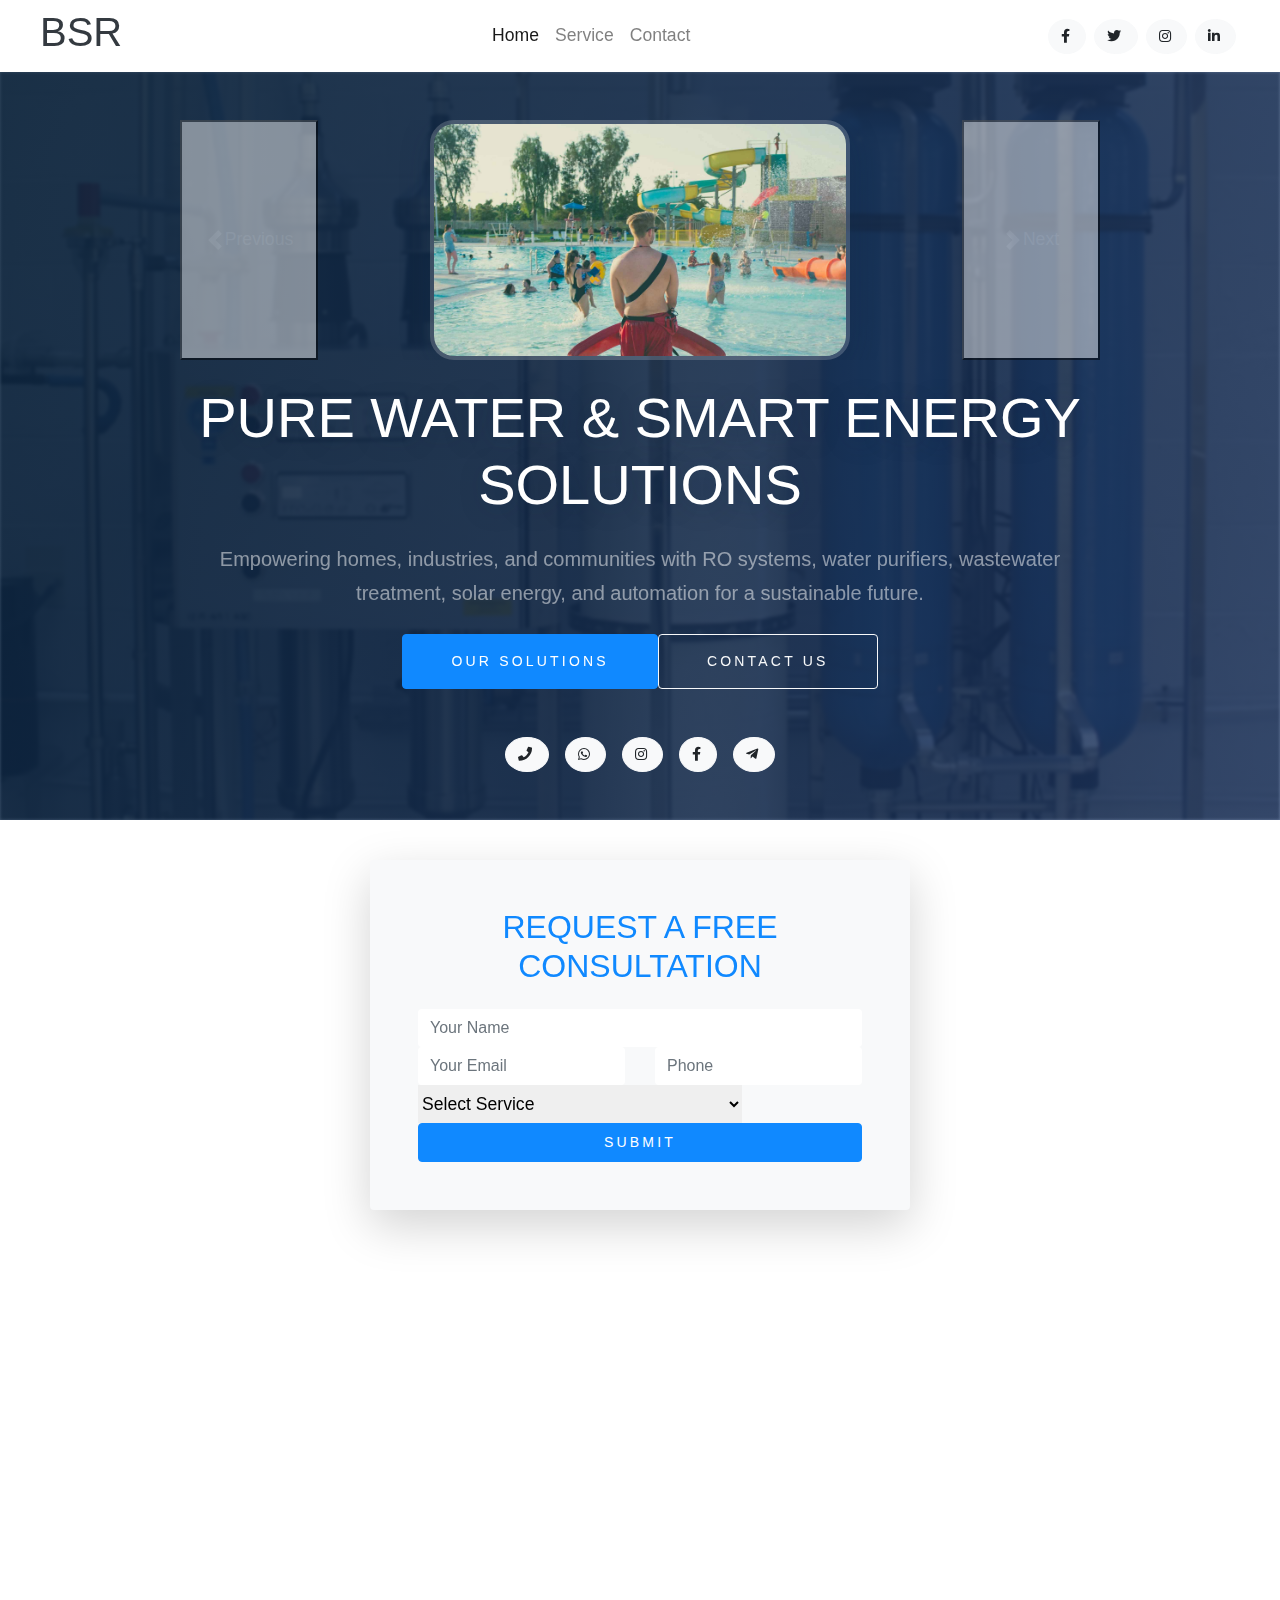
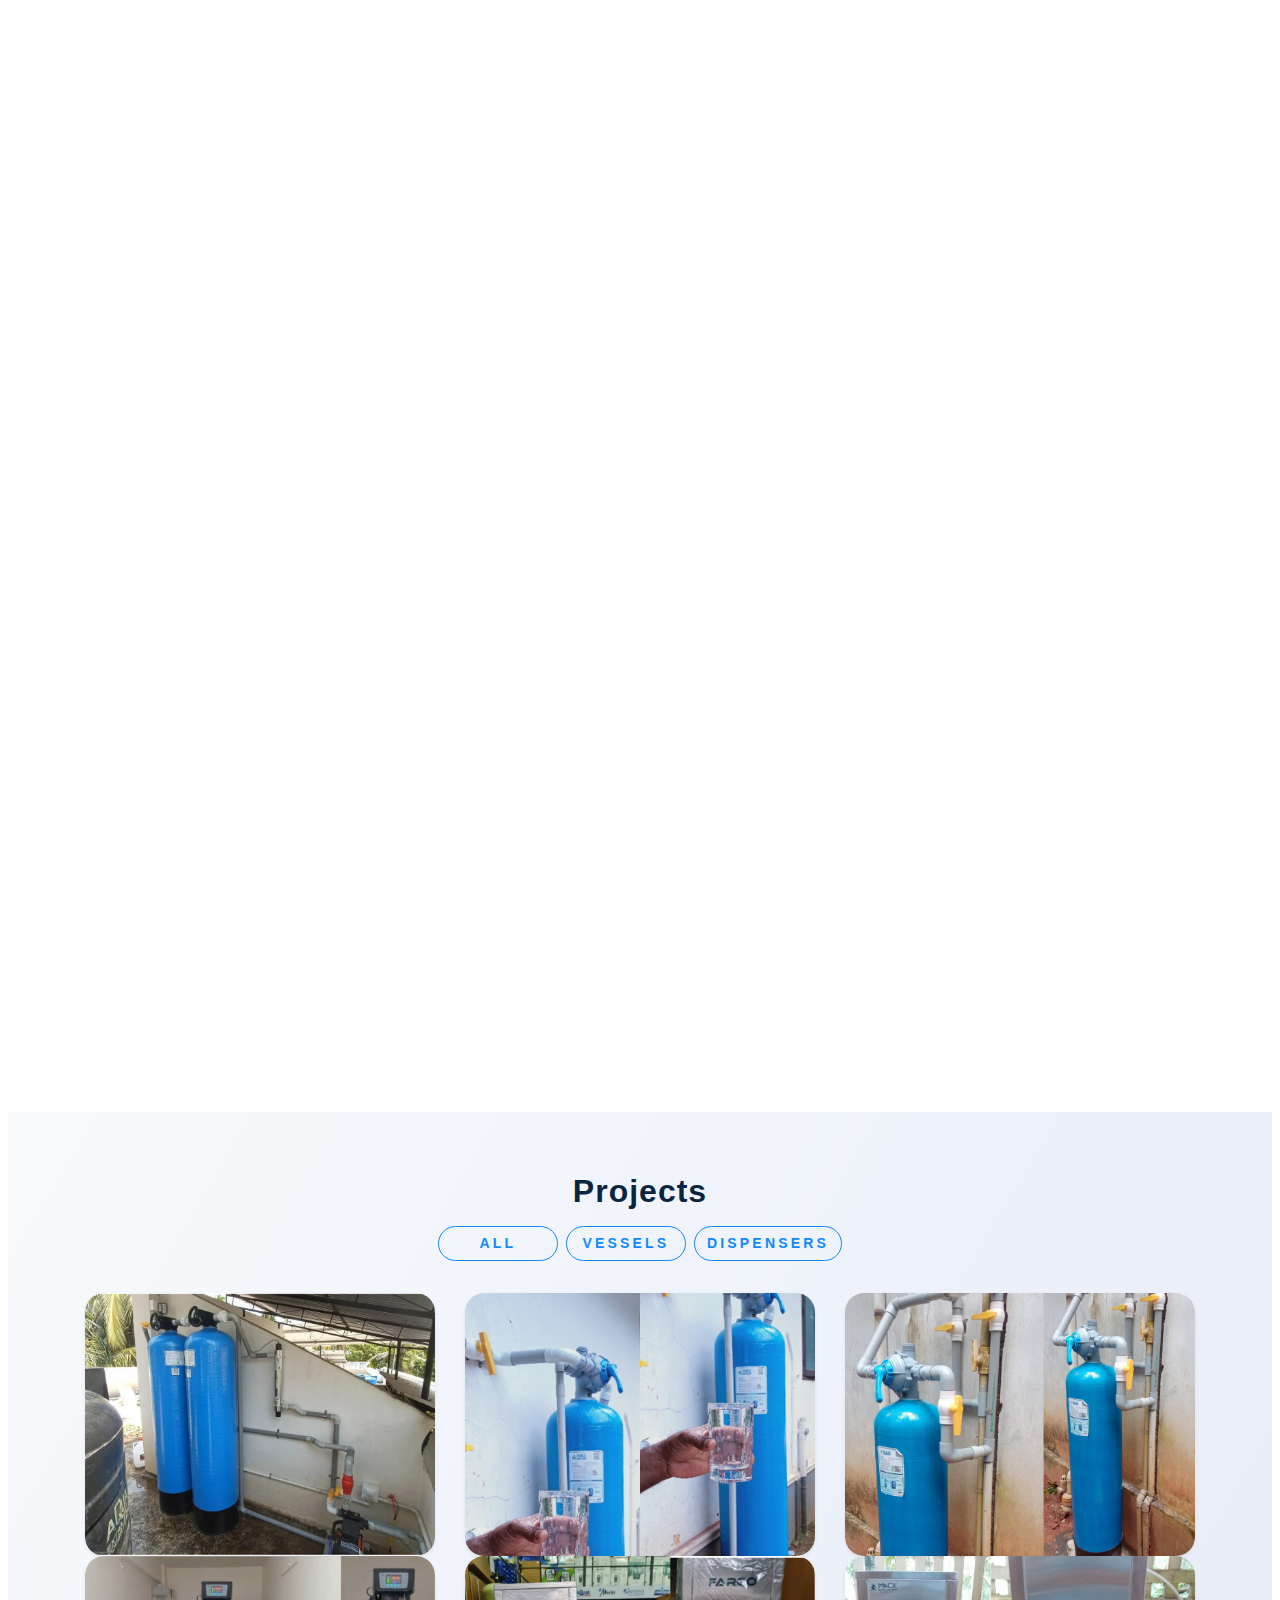
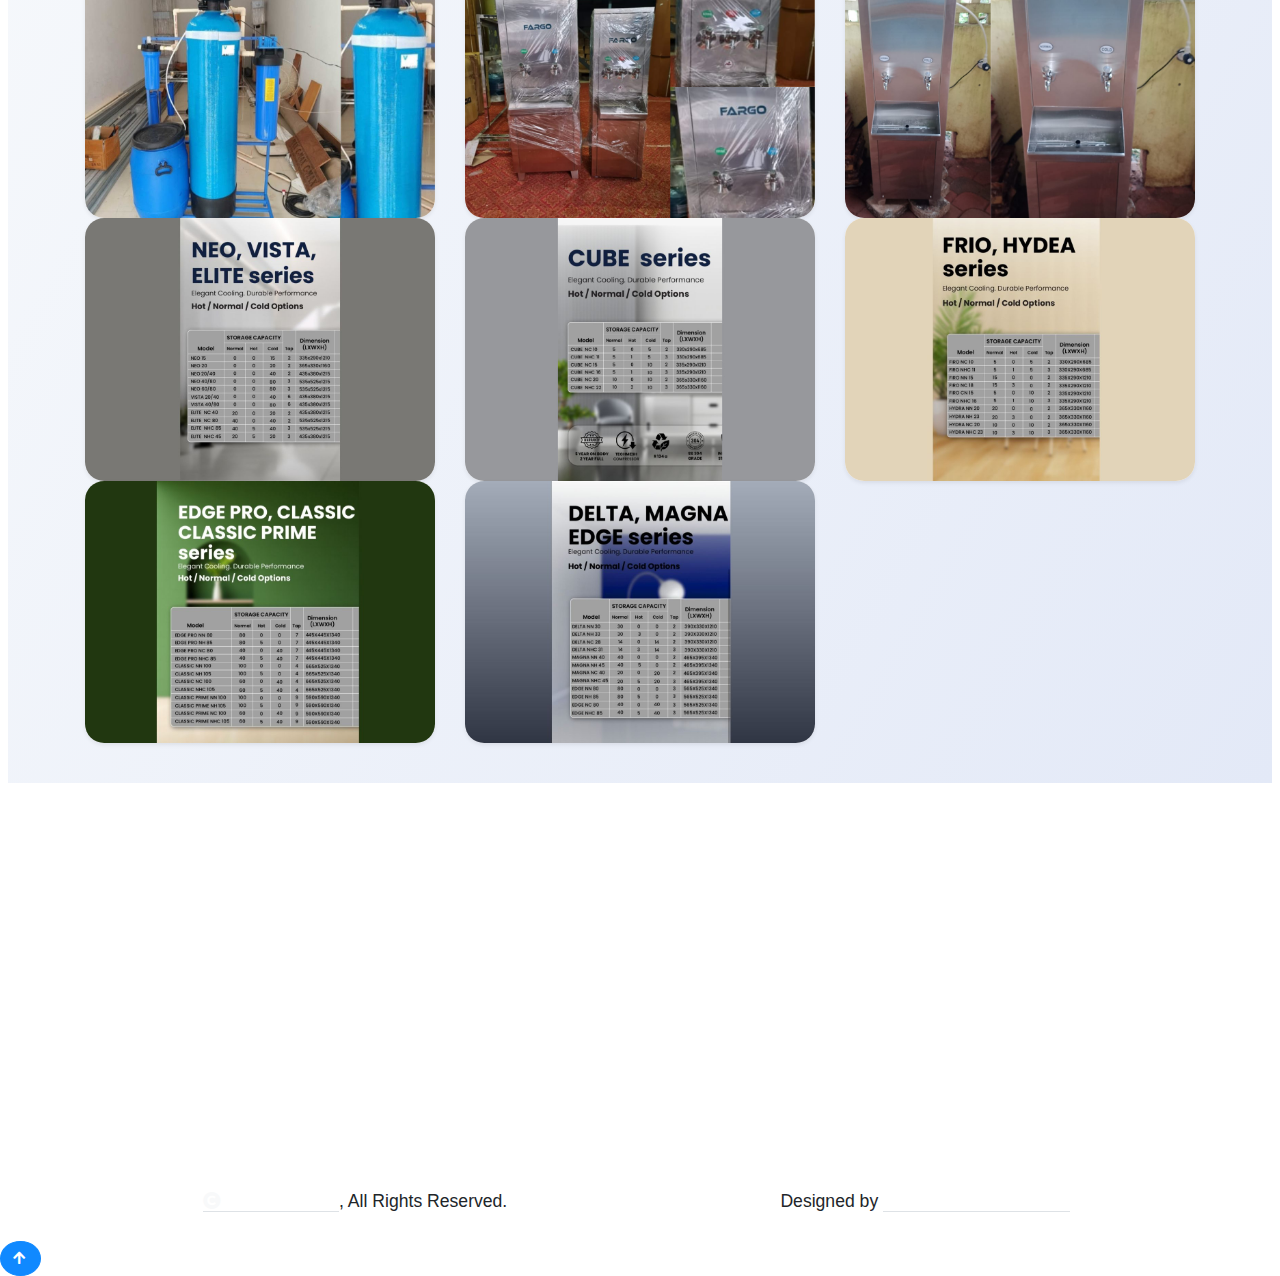
<file: index.html>
<!DOCTYPE html>
<html lang="en">

<head>
    <meta charset="utf-8">
    <title>BSR - Solar & Water Treatments | Water Purifiers, RO, Filtration & Renewable Energy Solutions</title>
    <meta content="width=device-width, initial-scale=1.0" name="viewport">

    <!-- SEO Meta Tags -->
    <meta name="title" content="BSR - Solar & Water Treatments | Water Purifiers, RO Systems & Energy Solutions">
    <meta name="description" content="BSR offers advanced water treatment and renewable energy solutions – RO water purifiers, UV & UF systems, vessel filters, pool & wastewater treatment, solar panels, inverters, and automation for homes & industries.">
    <meta name="keywords" content="BSR water treatment, RO water purifiers, UV filters, UF filters, vessel filters, iron removal, hardness removal, turbidity removal, industrial RO, pool filtration, wastewater treatment, solar energy, solar panels, solar inverters, power backup, automation systems, clean water solutions, renewable energy, sustainable living">
    <meta name="author" content="BSR - Solar & Water Treatments">
    <meta name="robots" content="index, follow, max-snippet:-1, max-image-preview:large, max-video-preview:-1">

    <!-- Open Graph (OG) for Social Media -->
    <meta property="og:site_name" content="BSR - Solar & Water Treatments">
    <meta property="og:title" content="BSR - Solar & Water Treatments | Clean Water & Renewable Energy Solutions">
    <meta property="og:description" content="Trusted experts in RO purifiers, water treatment, wastewater management, solar power, and inverters. Delivering clean water, smart energy, and sustainable living solutions.">
    <meta property="og:type" content="website">
    <meta property="og:url" content="https://www.bsrwatersolutions.in/">
    <meta property="og:image" content="https://www.bsrwatersolutions.in/img/preview.jpg">

    <!-- Twitter Card -->
    <meta name="twitter:card" content="summary_large_image">
    <meta name="twitter:site" content="@bsrwatersolutions">
    <meta name="twitter:title" content="BSR - Solar & Water Treatments | Water & Energy Solutions">
    <meta name="twitter:description" content="Providing reliable water purification, wastewater treatment, solar power, inverters, and automation systems for homes & industries.">
    <meta name="twitter:image" content="https://www.bsrwatersolutions.in/img/preview.jpg">

    <!-- Canonical URL -->
    <link rel="canonical" href="https://www.bsrwatersolutions.in/">

    <!-- Favicon -->
    <link rel="icon" href="https://www.bsrwatersolutions.in/img/favicon.ico" type="image/x-icon">

    <!-- Google Web Fonts -->
    <link rel="preconnect" href="https://fonts.googleapis.com">
    <link rel="preconnect" href="https://fonts.gstatic.com" crossorigin>
    <link href="https://fonts.googleapis.com/css2?family=Montserrat:wght@300;400;600;700&family=Open+Sans:wght@300;400;600;700&display=swap" rel="stylesheet">

    <!-- Icon Fonts -->
    <link rel="stylesheet" href="https://use.fontawesome.com/releases/v5.15.4/css/all.css"/>
    <link href="https://cdn.jsdelivr.net/npm/bootstrap-icons@1.4.1/font/bootstrap-icons.css" rel="stylesheet">

    <!-- Libraries Stylesheet -->
    <link href="lib/animate/animate.min.css" rel="stylesheet">
    <link href="lib/lightbox/css/lightbox.min.css" rel="stylesheet">
    <link href="lib/owlcarousel/assets/owl.carousel.min.css" rel="stylesheet">

    <!-- Bootstrap & Template Styles -->
    <link href="css/bootstrap.min.css" rel="stylesheet">
    <link href="css/style.css" rel="stylesheet">
</head>


<body>

    <!-- Spinner Start -->
    <div id="spinner" class="show bg-white position-fixed translate-middle w-100 vh-100 top-50 start-50 d-flex align-items-center justify-content-center">
        <div class="spinner-border text-primary" style="width: 3rem; height: 3rem;" role="status">
            <span class="sr-only">Loading...</span>
        </div>
    </div>
    <!-- Spinner End -->

    <!-- Navbar & Hero Start -->
    <div class="container-fluid nav-bar sticky-top px-4 py-2 py-lg-0">
        <nav class="navbar navbar-expand-lg navbar-light">
            <a href="" class="navbar-brand p-0">
                <h1 class="display-6 text-dark">BSR</h1>
                <!-- <img src="img/logo.png" alt="Logo"> -->
            </a>
            <button class="navbar-toggler" type="button" data-bs-toggle="collapse" data-bs-target="#navbarCollapse">
                <span class="fa fa-bars"></span>
            </button>
            <div class="collapse navbar-collapse" id="navbarCollapse">
                <div class="navbar-nav mx-auto py-0">
                    <a href="index.html" class="nav-item nav-link active">Home</a>
                    <!-- <a href="#about" class="nav-item nav-link">About</a> -->
                    <a href="service.html" class="nav-item nav-link">Service</a>
                    <!-- <a href="blog.html" class="nav-item nav-link">Blog</a> -->
                    
                    <!-- <div class="nav-item dropdown">
                        <a href="#" class="nav-link dropdown-toggle" data-bs-toggle="dropdown">Pages</a>
                        <div class="dropdown-menu m-0">
                            <a href="feature.html" class="dropdown-item">Our Feature</a>
                            <a href="gallery.html" class="dropdown-item">Our Gallery</a>
                            <a href="attraction.html" class="dropdown-item">Attractions</a>
                            <a href="package.html" class="dropdown-item">Ticket Packages</a>
                            <a href="team.html" class="dropdown-item">Our Team</a>
                            <a href="testimonial.html" class="dropdown-item">Testimonial</a>
                            <a href="404.html" class="dropdown-item">404 Page</a>
                        </div>
                    </div> -->
                    <a href="contact.html" class="nav-item nav-link">Contact</a>
                </div>
                <div class="team-icon d-none d-xl-flex justify-content-center me-3">
                     <a class="btn btn-square btn-light rounded-circle mx-1" href=""><i class="fab fa-facebook-f"></i></a>
                    <a class="btn btn-square btn-light rounded-circle mx-1" href=""><i class="fab fa-twitter"></i></a>
                    <a class="btn btn-square btn-light rounded-circle mx-1" href=""><i class="fab fa-instagram"></i></a>
                    <a class="btn btn-square btn-light rounded-circle mx-1" href=""><i class="fab fa-linkedin-in"></i></a> 
                </div>
                <!-- <a href="#" class="btn btn-primary rounded-pill py-2 px-4 flex-shrink-0">Get Started</a> -->
            </div>
        </nav>
    </div>
    <!-- Navbar & Hero End -->

       <!-- Hero Section Start -->
<section class="hero-unique-section d-flex align-items-center justify-content-center text-center position-relative mb-4" style="min-height: 480px;">
    <div class="hero-bg-image position-absolute w-100 h-100 top-0 start-0" style="z-index:0;"></div>
    <div class="hero-overlay position-absolute w-100 h-100 top-0 start-0" style="z-index:1;"></div>
    <div class="container position-relative" style="z-index:2;">
        <div class="row justify-content-center align-items-center">
            <div class="col-lg-10 mx-auto">
                <!-- Hero Image Carousel -->
                <div id="heroImageCarousel" class="carousel slide mb-4 mt-5" data-bs-ride="carousel">
                    <div class="carousel-inner">
                        <div class="carousel-item active">
                            <img src="img/carousel-1.jpg" alt="BSR Hero 1" class="hero-img d-block mx-auto">
                        </div>
                        <div class="carousel-item">
                            <img src="img/carousel-2.jpg" alt="BSR Hero 2" class="hero-img d-block mx-auto">
                        </div>
                    </div>
                    <button class="carousel-control-prev" type="button" data-bs-target="#heroImageCarousel" data-bs-slide="prev">
                        <span class="carousel-control-prev-icon" aria-hidden="true"></span>
                        <span class="visually-hidden">Previous</span>
                    </button>
                    <button class="carousel-control-next" type="button" data-bs-target="#heroImageCarousel" data-bs-slide="next">
                        <span class="carousel-control-next-icon" aria-hidden="true"></span>
                        <span class="visually-hidden">Next</span>
                    </button>
                </div>
                <h1 class="display-4 fw-bold text-white text-uppercase mb-4" style="text-shadow:0 4px 24px rgba(10,37,64,0.25);">Pure Water & Smart Energy Solutions</h1>
                <p class="lead text-white-50 mb-4" style="font-size:1.25rem;">Empowering homes, industries, and communities with <strong>RO systems, water purifiers, wastewater treatment, solar energy, and automation</strong> for a sustainable future.</p>
                <div class="d-flex flex-column flex-sm-row justify-content-center gap-3 mb-5">
                    <a class="btn btn-primary rounded-pill text-white py-3 px-5" href="service.html">Our Solutions</a>
                    <a class="btn btn-outline-light rounded-pill py-3 px-5" href="https://wa.me/917034800520?text=Hello%20BSR,%20I%20would%20like%20to%20get%20a%20free%20quote%20for%20your%20services." target="_blank">Contact Us</a>
                </div>
                <!-- Social Media Icons for easy access -->
                <div class="team-icon d-flex justify-content-center mb-5">
                    <a class="btn btn-square btn-light rounded-circle mx-2" href="tel:+917034800520" title="Call"><i class="fas fa-phone"></i></a>
                    <a class="btn btn-square btn-light rounded-circle mx-2" href="https://wa.me/917034800520?text=Hello%20BSR,%20I%20would%20like%20to%20get%20a%20free%20quote%20for%20your%20services." title="WhatsApp" target="_blank"><i class="fab fa-whatsapp"></i></a>
                    <a class="btn btn-square btn-light rounded-circle mx-2" href="https://www.instagram.com/bsr_water_solution?igsh=MXh1aHl0M2g3ZzV4Zw%3D%3D" title="Instagram" target="_blank"><i class="fab fa-instagram"></i></a>
                    <a class="btn btn-square btn-light rounded-circle mx-2" href="https://www.facebook.com/profile.php?id=100086395444709" title="Facebook" target="_blank"><i class="fab fa-facebook-f"></i></a>
                    <a class="btn btn-square btn-light rounded-circle mx-2" href="https://t.me/BSRWATERSOLUTION" title="Telegram" target="_blank"><i class="fab fa-telegram-plane"></i></a>
                </div>
            </div>
        </div>
    </div>
    <style>
        .hero-unique-section {
            display: flex;
            align-items: center;
            justify-content: center;
            position: relative;
            overflow: hidden;
        }
        .hero-bg-image {
            background: url('img/gallery-1.png') center center/cover no-repeat;
            filter: brightness(0.55) blur(1.5px);
        }
        .hero-overlay {
            background: linear-gradient(120deg, rgba(10,37,64,0.82) 0%, rgba(30,60,114,0.65) 100%);
        }
        .hero-img {
            max-width: 420px;
            width: 100%;
            border-radius: 1.5rem;
            box-shadow: 0 8px 32px rgba(10,37,64,0.18);
            border: 4px solid rgba(255,255,255,0.18);
        }

    </style>
</section>
<!-- Hero Section End -->


        <!-- Enquiry Form Section Start -->
        <section class="enquiry-section p-3 bg-white position-relative" style="z-index:2;">
            <div class="container">
                <div class="row justify-content-center">
                    <div class="col-lg-7 col-xl-6">
                        <div class="enquiry-form-wrapper p-5 rounded shadow-lg bg-light">
                            <h2 class="text-primary text-uppercase mb-4 text-center">Request a Free Consultation</h2>
                            <form>
                                <div class="row g-3">
                                    <div class="col-12">
                                        <input type="text" class="form-control border-0 py-2" id="enquiry-name" placeholder="Your Name" required>
                                    </div>
                                    <div class="col-12 col-md-6">
                                        <input type="email" class="form-control border-0 py-2" id="enquiry-email" placeholder="Your Email">
                                    </div>
                                    <div class="col-12 col-md-6">
                                        <input type="tel" class="form-control border-0 py-2" id="enquiry-phone" placeholder="Phone" required>
                                    </div>
                                    <div class="col-12">
                                        <select class="form-select border-0 py-2" id="enquiry-service" aria-label="Service Type">
                                            <option selected>Select Service</option>
                                            <option value="1">Domestic RO / UV / UF Purifier</option>
                                            <option value="2">Industrial RO Plant</option>
                                            <option value="3">Vessel Filter (Iron, Turbidity, Hardness)</option>
                                            <option value="4">Swimming Pool Filtration</option>
                                            <option value="5">Wastewater Treatment</option>
                                            <option value="6">Solar Power & Inverters</option>
                                            <option value="7">Automation & Water Controllers</option>
                                        </select>
                                    </div>
                                    <div class="col-12">
                                        <button type="submit" class="btn btn-primary w-100 py-2 px-5">Submit</button>
                                    </div>
                                </div>
                            </form>
                            <script>
                            // WhatsApp integration for the enquiry form
                            document.addEventListener('DOMContentLoaded', function() {
                                var enquiryForm = document.querySelector('.enquiry-form-wrapper form');
                                if (enquiryForm) {
                                    enquiryForm.addEventListener('submit', function(e) {
                                        e.preventDefault();
                                        var name = document.getElementById('enquiry-name').value.trim();
                                        var email = document.getElementById('enquiry-email').value.trim();
                                        var phone = document.getElementById('enquiry-phone').value.trim();
                                        var serviceSelect = document.getElementById('enquiry-service');
                                        var service = '';
                                        if (serviceSelect) {
                                            var selectedOption = serviceSelect.options[serviceSelect.selectedIndex];
                                            if (selectedOption && selectedOption.value !== 'Select Service') {
                                                service = selectedOption.text;
                                            }
                                        }
                                        var message =
                                            'Hello BSR Team,%0A%0A' +
                                            'I am interested in your services and would like to request more information or a quote.%0A%0A' +
                                            'My details are as follows:%0A' +
                                            'Name: ' + encodeURIComponent(name) + '%0A' +
                                            'Email: ' + encodeURIComponent(email) + '%0A' +
                                            'Phone: ' + encodeURIComponent(phone) + '%0A' +
                                            'Service Interested: ' + encodeURIComponent(service) + '%0A%0A' +
                                            'Thank you!';
                                        var whatsappNumber = '7034800520';
                                        var waUrl = 'https://wa.me/' + whatsappNumber + '?text=' + message;
                                        window.open(waUrl, '_blank');
                                    });
                                }
                            });
                            </script>
                        </div>
                    </div>
                </div>
            </div>
            <style>
                .enquiry-section {
                    background: #f8fafc;
                }
                .enquiry-form-wrapper {
                    background: #f8fafc;
                    border-radius: 1.5rem;
                    box-shadow: 0 8px 32px rgba(10,37,64,0.10);
                }
                @media (max-width: 767px) {
                    .enquiry-form-wrapper {
                        padding: 1.5rem 0.7rem;
                        border-radius: 1rem;
                    }
                }
            </style>
        </section>
        <!-- Enquiry Form Section End -->

    <!-- Feature Start -->
    <div class="container-fluid feature py-4">
        <div class="container">
            <div class="row g-4">
                <!-- Feature 1 -->
                <div class="col-lg-4 wow fadeInUp" data-wow-delay="0.2s">
                    <div class="feature-item">
                        <img src="img/5.png" class="img-fluid rounded w-100" alt="Industrial RO and Vessel Filters">
                        <div class="feature-content p-4">
                            <div class="feature-content-inner">
                                <h4 class="text-white">Water Filtration</h4>
                                <p class="text-white">
                                    From <strong>iron removal and turbidity control</strong> to <strong>hardness treatment</strong>, 
                                    our vessel filters ensure clean and safe water for homes, businesses, and industries.
                                </p>
                                <a href="service.html" class="btn btn-primary rounded-pill py-2 px-4">Learn More <i class="fa fa-arrow-right ms-1"></i></a>
                            </div>
                        </div>
                    </div>
                </div>
                <!-- Feature 2 -->
                <div class="col-lg-4 wow fadeInUp" data-wow-delay="0.4s">
                    <div class="feature-item">
                        <img src="img/4.png" class="img-fluid rounded w-100" alt="RO UV UF Water Purifiers">
                        <div class="feature-content p-4">
                            <div class="feature-content-inner">
                                <h4 class="text-white">RO, UV & UF Purifiers</h4>
                                <p class="text-white">
                                    Delivering <strong>safe drinking water</strong> through advanced <strong>domestic and industrial RO, UV, and UF systems</strong> 
                                    with expert installation and maintenance.
                                </p>
                                <a href="service.html" class="btn btn-primary rounded-pill py-2 px-4">Learn More <i class="fa fa-arrow-right ms-1"></i></a>
                            </div>
                        </div>
                    </div>
                </div>
                <!-- Feature 3 -->
                <div class="col-lg-4 wow fadeInUp" data-wow-delay="0.6s">
                    <div class="feature-item">
                        <img src="img/6.png" class="img-fluid rounded w-100" alt="Solar Power and Automation Solutions">
                        <div class="feature-content p-4">
                            <div class="feature-content-inner">
                                <h4 class="text-white">Solar & Automation</h4>
                                <p class="text-white">
                                    Save energy with our <strong>solar systems, inverters, and water controllers</strong> – 
                                    built for efficiency, sustainability, and long-term reliability.
                                </p>
                                <a href="service.html" class="btn btn-primary rounded-pill py-2 px-4">Learn More <i class="fa fa-arrow-right ms-1"></i></a>
                            </div>
                        </div>
                    </div>
                </div>
            </div>
        </div>
    </div>
    <!-- Feature End -->


    <!-- About Start -->
    <div id="about" class="container-fluid about pb-5 mt-3">
        <div class="container pb-5">
            <div class="row g-5">
                <div class="col-xl-6 wow fadeInUp" data-wow-delay="0.2s">
                    <div>
                        <h4 class="text-primary">About Us</h4>
                        <h1 class="display-5 mb-4">Trusted Experts in Water Filtration & Sustainable Solutions</h1>
                        <p class="mb-5">
                            For over two decades, we have been delivering advanced water purification, wastewater treatment, 
                            and sustainable energy solutions. From household water filters to large-scale industrial RO systems, 
                            we ensure safe, clean, and reliable water for every need. With a strong focus on innovation, 
                            efficiency, and customer satisfaction, we are committed to building a healthier and more sustainable future.
                        </p>
                        <div class="row g-4">
                            <div class="col-md-6">
                                <div class="d-flex">
                                    <div class="me-3"><i class="fas fa-tint fa-3x text-primary"></i></div>
                                    <div>
                                        <h4>Complete Water Solutions</h4>
                                        <p>From iron removal to RO, UV, and UF purification systems.</p>
                                    </div>
                                </div>
                            </div>
                            <div class="col-md-6">
                                <div class="d-flex">
                                    <div class="me-3"><i class="fas fa-industry fa-3x text-primary"></i></div>
                                    <div>
                                        <h4>Industrial & Domestic</h4>
                                        <p>Customized solutions for homes, industries, pools, and businesses.</p>
                                    </div>
                                </div>
                            </div>
                            <div class="col-md-6">
                                <div class="d-flex">
                                    <div class="me-3"><i class="fas fa-leaf fa-3x text-primary"></i></div>
                                    <div>
                                        <h4>Sustainable Technology</h4>
                                        <p>Solar power, automation, and smart water controllers for efficiency.</p>
                                    </div>
                                </div>
                            </div>
                            <div class="col-md-6">
                                <div class="d-flex">
                                    <div class="me-3"><i class="fas fa-shield-alt fa-3x text-primary"></i></div>
                                    <div>
                                        <h4>Trusted & Reliable</h4>
                                        <p>10+ years of experience with proven expertise and excellence.</p>
                                    </div>
                                </div>
                            </div>
                        </div>
                    </div>
                </div>
                <div class="col-xl-6 wow fadeInUp" data-wow-delay="0.4s">
                    <div class="position-relative rounded">
                        <div class="rounded" style="margin-top: 40px;">
                            <div class="row g-0">
                                <div class="col-lg-12">
                                    <div class="rounded mb-4">
                                        <img src="img/about.png" class="img-fluid rounded w-100" alt="About Our Company">
                                    </div>
                                    <div class="row gx-4 gy-0">
                                        <div class="col-6">
                                            <div class="counter-item bg-primary rounded text-center p-4 h-100">
                                                <div class="counter-item-icon mx-auto mb-3">
                                                    <i class="fas fa-smile fa-3x text-white"></i>
                                                </div>
                                                <div class="counter-counting mb-3">
                                                    <span class="text-white fs-2 fw-bold" data-toggle="counter-up">200</span>
                                                    <span class="h1 fw-bold text-white">+</span>
                                                </div>
                                                <h5 class="text-white mb-0">Happy Customers</h5>
                                            </div>
                                        </div>
                                        <div class="col-6">
                                            <div class="counter-item bg-dark rounded text-center p-4 h-100">
                                                <div class="counter-item-icon mx-auto mb-3">
                                                    <i class="fas fa-award fa-3x text-white"></i>
                                                </div>
                                                <div class="counter-counting mb-3">
                                                    <span class="text-white fs-2 fw-bold" data-toggle="counter-up">200</span>
                                                    <span class="h1 fw-bold text-white">+</span>
                                                </div>
                                                <h5 class="text-white mb-0">Projects Completed</h5>
                                            </div>
                                        </div>
                                    </div>
                                </div>
                            </div>
                        </div>
                        <div class="rounded bg-primary p-4 position-absolute d-flex justify-content-center" 
                            style="width: 90%; height: 80px; top: -40px; left: 50%; transform: translateX(-50%); display: flex; align-items: center; justify-content: center;">
                            <h3 class="mb-0 text-white w-100 text-center" style="margin:0;">10+ Years of Experience</h3>
                        </div>
                    </div>
                </div>
            </div>
        </div>
    </div>
    <!-- About End -->

<!-- Testimonial Start 
<div class="container-fluid testimonial py-5">
    <div class="container py-5">
        <div class="text-center mx-auto pb-5 wow fadeInUp" data-wow-delay="0.2s" style="max-width: 800px;">
            <h4 class="text-primary">Testimonials</h4>
            <h1 class="display-5 text-white mb-4">What Our Clients Say</h1>
            <p class="text-white mb-0">
                At BSR Water Solutions, we take pride in delivering reliable, cost-effective, and innovative solutions 
                for water purification, wastewater treatment, and solar-powered automation. Here’s what some of our 
                valued clients have to say about working with us.
            </p>
        </div>
        <div class="owl-carousel testimonial-carousel wow fadeInUp" data-wow-delay="0.2s">
            
            <div class="testimonial-item p-4">
                <p class="text-white fs-4 mb-4">
                    We installed BSR’s Iron Removal Filter at our factory, and the difference in water quality was 
                    remarkable. Their team was professional, quick, and ensured everything worked perfectly. 
                    Highly recommend their services!
                </p>
                <div class="testimonial-inner">
                    <div class="testimonial-img">
                        <img src="img/testimonial-1.jpg" class="img-fluid" alt="Client Image">
                        <div class="testimonial-quote btn-lg-square rounded-circle">
                            <i class="fa fa-quote-right fa-2x"></i>
                        </div>
                    </div>
                    <div class="ms-4">
                        <h4>Client Name</h4>
                        <p class="text-start text-white">Industrial Client</p>
                        <div class="d-flex text-primary">
                            <i class="fas fa-star"></i>
                            <i class="fas fa-star"></i>
                            <i class="fas fa-star"></i>
                            <i class="fas fa-star"></i>
                            <i class="fas fa-star"></i>
                        </div>
                    </div>
                </div>
            </div>

            <div class="testimonial-item p-4">
                <p class="text-white fs-4 mb-4">
                    We chose BSR’s RO + UV purifier for our commercial building. The water is now crystal clear, 
                    safe, and tastes great. Their after-sales support is excellent and always available when we need them.
                </p>
                <div class="testimonial-inner">
                    <div class="testimonial-img">
                        <img src="img/testimonial-2.jpg" class="img-fluid" alt="Client Image">
                        <div class="testimonial-quote btn-lg-square rounded-circle">
                            <i class="fa fa-quote-right fa-2x"></i>
                        </div>
                    </div>
                    <div class="ms-4">
                        <h4>Client Name</h4>
                        <p class="text-start text-white">Business Owner</p>
                        <div class="d-flex text-primary">
                            <i class="fas fa-star"></i>
                            <i class="fas fa-star"></i>
                            <i class="fas fa-star"></i>
                            <i class="fas fa-star"></i>
                            <i class="fas fa-star"></i>
                        </div>
                    </div>
                </div>
            </div>

            <div class="testimonial-item p-4">
                <p class="text-white fs-4 mb-4">
                    We hired BSR for our swimming pool filtration system and wastewater treatment solution. 
                    The setup was smooth, energy-efficient, and eco-friendly. Their expertise and customer care 
                    really set them apart.
                </p>
                <div class="testimonial-inner">
                    <div class="testimonial-img">
                        <img src="img/testimonial-3.jpg" class="img-fluid" alt="Client Image">
                        <div class="testimonial-quote btn-lg-square rounded-circle">
                            <i class="fa fa-quote-right fa-2x"></i>
                        </div>
                    </div>
                    <div class="ms-4">
                        <h4>Client Name</h4>
                        <p class="text-start text-white">Residential Project</p>
                        <div class="d-flex text-primary">
                            <i class="fas fa-star"></i>
                            <i class="fas fa-star"></i>
                            <i class="fas fa-star"></i>
                            <i class="fas fa-star"></i>
                            <i class="fas fa-star"></i>
                        </div>
                    </div>
                </div>
            </div>

        </div>
    </div>
</div>
 Testimonial End -->


    <!-- Service Start 
    <div class="container-fluid service py-5">
        <div class="container service-section py-5">
            <div class="text-center mx-auto pb-5 wow fadeInUp" data-wow-delay="0.2s" style="max-width: 800px;">
                <h4 class="text-primary">Our Service</h4>
                <h1 class="display-5 text-white mb-4">Explore Waterland Park service</h1>
                <p class="mb-0 text-white">Lorem ipsum dolor, sit amet consectetur adipisicing elit. Tenetur adipisci facilis cupiditate recusandae aperiam temporibus corporis itaque quis facere, numquam, ad culpa deserunt sint dolorem autem obcaecati, ipsam mollitia hic.
                </p>
            </div>
            <div class="row g-4">
                <div class="col-0 col-md-1 col-lg-2 col-xl-2"></div>
                <div class="col-md-10 col-lg-8 col-xl-8 wow fadeInUp" data-wow-delay="0.2s">
                    <div class="service-days p-4">
                        <div class="py-2 border-bottom border-top d-flex align-items-center justify-content-between flex-wrap"><h4 class="mb-0 pb-2 pb-sm-0">Monday - Friday</h4> <p class="mb-0"><i class="fas fa-clock text-primary me-2"></i>11:00 AM - 16:00 PM</p></div>
                        <div class="py-2 border-bottom d-flex align-items-center justify-content-between flex-shrink-1 flex-wrap"><h4 class="mb-0 pb-2 pb-sm-0">Saturday - Sunday</h4> <p class="mb-0"><i class="fas fa-clock text-primary me-2"></i>09:00 AM - 17:00 PM</p></div>
                        <div class="py-2 border-bottom d-flex align-items-center justify-content-between flex-shrink-1 flex-wrap"><h4 class="mb-0">Holiday</h4> <p class="mb-0"><i class="fas fa-clock text-primary me-2"></i>09:00 AM - 17:00 PM</p></div>
                    </div>
                </div>
                <div class="col-0 col-md-1 col-lg-2 col-xl-2"></div>

                <div class="col-md-6 col-lg-6 col-xl-3 wow fadeInUp" data-wow-delay="0.2s">
                    <div class="service-item p-4">
                        <div class="service-content">
                            <div class="mb-4">
                                <i class="fas fa-home fa-4x"></i>
                            </div>
                            <a href="#" class="h4 d-inline-block mb-3">Private Gazebo</a>
                            <p class="mb-0">Lorem, ipsum dolor sit amet consectetur adipisicing elit. Amet vel beatae numquam.
                            </p>
                        </div>
                    </div>
                </div>
                <div class="col-md-6 col-lg-6 col-xl-3 wow fadeInUp" data-wow-delay="0.4s">
                    <div class="service-item p-4">
                        <div class="service-content">
                            <div class="mb-4">
                                <i class="fas fa-utensils fa-4x"></i>
                            </div>
                            <a href="#" class="h4 d-inline-block mb-3">Delicious Food</a>
                            <p class="mb-0">Lorem, ipsum dolor sit amet consectetur adipisicing elit. Amet vel beatae numquam.
                            </p>
                        </div>
                    </div>
                </div>
                <div class="col-md-6 col-lg-6 col-xl-3 wow fadeInUp" data-wow-delay="0.6s">
                    <div class="service-item p-4">
                        <div class="service-content">
                            <div class="mb-4">
                                <i class="fas fa-door-closed fa-4x"></i>
                            </div>
                            <a href="#" class="h4 d-inline-block mb-3">Safety Lockers</a>
                            <p class="mb-0">Lorem, ipsum dolor sit amet consectetur adipisicing elit. Amet vel beatae numquam.
                            </p>
                        </div>
                    </div>
                </div>
                <div class="col-md-6 col-lg-6 col-xl-3 wow fadeInUp" data-wow-delay="0.8s">
                    <div class="service-item p-4">
                        <div class="service-content">
                            <div class="mb-4">
                                <i class="fas fa-swimming-pool fa-4x"></i>
                            </div>
                            <a href="#" class="h4 d-inline-block mb-3">River Rides</a>
                            <p class="mb-0">Lorem, ipsum dolor sit amet consectetur adipisicing elit. Amet vel beatae numquam.
                            </p>
                        </div>
                    </div>
                </div>
            </div>
        </div>
    </div>
     Service End -->


    <!-- Ticket Packages Start 
    <div class="container-fluid py-5">
        <div class="container py-5">
            <div class="row g-5 align-items-center">
                <div class="col-lg-12 col-xl-4 wow fadeInUp" data-wow-delay="0.2s">
                    <div class="packages-item h-100">
                        <h4 class="text-primary">Ticket Packages</h4>
                        <h1 class="display-5 mb-4">Choose The Best Packages For Your Family</h1>
                        <p class="mb-4">Lorem ipsum dolor, sit amet consectetur adipisicing elit. Tenetur adipisci facilis cupiditate recusandae aperiam temporibus corporis itaque quis facere, numquam, ad culpa deserunt sint dolorem autem obcaecati, ipsam mollitia hic.
                        </p>
                        <p><i class="fa fa-check text-primary me-2"></i>Best Waterpark in the world</p>
                        <p><i class="fa fa-check text-primary me-2"></i>Best Packages For Your Family</p>
                        <p><i class="fa fa-check text-primary me-2"></i>Enjoy Various Kinds of Water Park</p>
                        <p class="mb-5"><i class="fa fa-check text-primary me-2"></i>Win Up To 3 Free All Day Tickets</p>
                        <a href="#" class="btn btn-primary rounded-pill py-3 px-5"> Book Now</a>
                    </div>
                </div>
                <div class="col-lg-6 col-xl-4 wow fadeInUp" data-wow-delay="0.4s">
                    <div class="pricing-item bg-dark rounded text-center p-5 h-100">
                        <div class="pb-4 border-bottom">
                            <h2 class="mb-4 text-primary">Family Packages</h2>
                            <p class="mb-4">Lorem ipsum dolor sit amet consectetur adipisicing elit. Possimus, dolorum!</p>
                            <h2 class="mb-0 text-primary">$260,90<span class="text-body fs-5 fw-normal">/family</span></h2>
                        </div>
                        <div class="py-4">
                            <p class="mb-4"><i class="fa fa-check text-primary me-2"></i>All Access To Waterpark</p>
                            <p class="mb-4"><i class="fa fa-check text-primary me-2"></i>Get Two Gazebo</p>
                            <p class="mb-4"><i class="fa fa-check text-primary me-2"></i>Free Soft Drinks</p>
                            <p class="mb-4"><i class="fa fa-check text-primary me-2"></i>Get Four Lockers</p>
                            <p class="mb-4"><i class="fa fa-check text-primary me-2"></i>Free Four Towels</p>
                        </div>
                        <a href="#" class="btn btn-light rounded-pill py-3 px-5"> Book Now</a>
                    </div>
                </div>
                <div class="col-lg-6 col-xl-4 wow fadeInUp" data-wow-delay="0.6s">
                    <div class="pricing-item bg-primary rounded text-center p-5 h-100">
                        <div class="pb-4 border-bottom">
                            <h2 class="text-dark mb-4">Basic Packages</h2>
                            <p class="text-white mb-4">Lorem ipsum dolor sit amet consectetur adipisicing elit. Possimus, dolorum!</p>
                            <h2 class="text-dark mb-0">$60,90<span class="text-white fs-5 fw-normal">/person</span></h2>
                        </div>
                        <div class="text-white py-4">
                            <p class="mb-4"><i class="fa fa-check text-dark me-2"></i>Get Small Gazebo</p>
                            <p class="mb-4"><i class="fa fa-check text-dark me-2"></i>Free Soft Drink</p>
                            <p class="mb-4"><i class="fa fa-check text-dark me-2"></i>Get One Locker</p>
                            <p class="mb-4"><i class="fa fa-check text-dark me-2"></i>Free Towel</p>
                        </div>
                        <a href="#" class="btn btn-dark rounded-pill py-3 px-5"> Book Now</a>
                    </div>
                </div>
            </div>
        </div>
    </div>
     Ticket Packages End -->


    <!-- Attractions Start 
    <div class="container-fluid attractions py-5">
        <div class="container attractions-section py-5">
            <div class="text-center mx-auto pb-5 wow fadeInUp" data-wow-delay="0.2s" style="max-width: 800px;">
                <h4 class="text-primary">Attractions</h4>
                <h1 class="display-5 text-white mb-4">Explore WaterLand Park Attractions</h1>
                <p class="text-white mb-0">Lorem ipsum dolor, sit amet consectetur adipisicing elit. Tenetur adipisci facilis cupiditate recusandae aperiam temporibus corporis itaque quis facere, numquam, ad culpa deserunt sint dolorem autem obcaecati, ipsam mollitia hic.
                </p>
            </div>
            <div class="owl-carousel attractions-carousel wow fadeInUp" data-wow-delay="0.1s">
                <div class="attractions-item wow fadeInUp" data-wow-delay="0.2s">
                    <img src="img/attraction-1.jpg" class="img-fluid rounded w-100" alt="">
                    <a href="#" class="attractions-name">Roller Coaster</a>
                </div>
                <div class="attractions-item wow fadeInUp" data-wow-delay="0.4s">
                    <img src="img/attraction-2.jpg" class="img-fluid rounded w-100" alt="">
                    <a href="#" class="attractions-name">Carousel</a>
                </div>
                <div class="attractions-item wow fadeInUp" data-wow-delay="0.6s">
                    <img src="img/attraction-3.jpg" class="img-fluid rounded w-100" alt="">
                    <a href="#" class="attractions-name">Arcade Game</a>
                </div>
                <div class="attractions-item wow fadeInUp" data-wow-delay="0.8s">
                    <img src="img/attraction-4.jpg" class="img-fluid rounded w-100" alt="">
                    <a href="#" class="attractions-name">Hanging Carousel</a>
                </div>
                <div class="attractions-item wow fadeInUp" data-wow-delay="1s">
                    <img src="img/attraction-2.jpg" class="img-fluid rounded w-100" alt="">
                    <a href="#" class="attractions-name">Carousel</a>
                </div>
            </div>
        </div>
    </div>
     Attractions End -->

    <!-- Projects Section -->
        <section id="projects" class="projects section mx-2" style="background: linear-gradient(120deg, #f8fafc 0%, #e3e9f7 100%); padding: 60px 0 40px 0;">
            <div class="container section-title" data-aos="fade-up">
                <h2 class="mb-3 text-center" style="font-weight:700; letter-spacing:1px; color:#0a2540;">Projects</h2>
            </div>
            <div class="container">
                <div class="projects-filters text-center mb-4 mx-3">
                    <div class="projects-filters-scroll d-inline-flex flex-nowrap w-100 justify-content-center">
                        <button class="btn btn-outline-primary mx-1 mb-2" data-filter="all">All</button>
                        <button class="btn btn-outline-primary mx-1 mb-2" data-filter="vessel">Vessels</button>
                        <button class="btn btn-outline-primary mx-1 mb-2" data-filter="Dispenser">Dispensers</button>
                        <!-- <button class="btn btn-outline-primary mx-1 mb-2" data-filter="repairs">Repairs</button>
                        <button class="btn btn-outline-primary mx-1 mb-2" data-filter="design">Design</button> -->
                    </div>
                </div>
                <div class="row g-4 projects-grid">
                    <!-- Project Card 1 -->
                    <div class="col-lg-4 col-md-6 project-card" data-category="vessel">
                        <div class="project-item card h-100 shadow-sm border-0">
                            <div class="project-img-wrapper position-relative">
                                <img src="img/vessel-1.png" class="card-img-top rounded-top" alt="vessel 1">
                                <a href="img/vessel-1.png" class="project-zoom-btn btn btn-light btn-lg-square rounded-circle position-absolute top-50 start-50 translate-middle glightbox" title="building 4"><i class="bi bi-zoom-in"></i></a>
                                <div class="project-name-overlay position-absolute bottom-0 start-0 w-100 text-center py-2 px-2" style="background:rgba(10,37,64,0.82); color:#fff; font-weight:600; font-size:1.08rem; letter-spacing:0.5px;">16-65 VESSAL IRON, HEARDNESS, ALKALINITY, TERBIDITY REMOVER + 14-65 VESSAL SOFTENER</div>
                            </div>
                        </div>
                    </div>
                    <!-- Project Card 2 -->
                    <div class="col-lg-4 col-md-6 project-card" data-category="vessel">
                        <div class="project-item card h-100 shadow-sm border-0">
                            <div class="project-img-wrapper position-relative">
                                <img src="img/vessel-2.png" class="card-img-top rounded-top" alt="vessel 2">
                                <a href="img/vessel-2.png" class="project-zoom-btn btn btn-light btn-lg-square rounded-circle position-absolute top-50 start-50 translate-middle glightbox" title="building 1"><i class="bi bi-zoom-in"></i></a>
                                <div class="project-name-overlay position-absolute bottom-0 start-0 w-100 text-center py-2 px-2" style="background:rgba(10,37,64,0.82); color:#fff; font-weight:600; font-size:1.08rem; letter-spacing:0.5px;">14/65 VESSAL IRON, HEARDNESS, ALKALINITY, TERBIDITY REMOVER</div>
                            </div>
                        </div>
                    </div>
                    <!-- Project Card 3 -->
                    <div class="col-lg-4 col-md-6 project-card" data-category="vessel">
                        <div class="project-item card h-100 shadow-sm border-0">
                            <div class="project-img-wrapper position-relative">
                                <img src="img/vessel-3.png" class="card-img-top rounded-top" alt="vessel 3">
                                <a href="img/vessel-3.png" class="project-zoom-btn btn btn-light btn-lg-square rounded-circle position-absolute top-50 start-50 translate-middle glightbox" title="building 11"><i class="bi bi-zoom-in"></i></a>
                                <div class="project-name-overlay position-absolute bottom-0 start-0 w-100 text-center py-2 px-2" style="background:rgba(10,37,64,0.82); color:#fff; font-weight:600; font-size:1.08rem; letter-spacing:0.5px;">13-54 VESSAL IRON, HEARDNESS, ALKALINITY, TERBIDITY REMOVER</div>
                            </div>
                        </div>
                    </div>
                    <!-- Project Card 4 -->
                    <div class="col-lg-4 col-md-6 project-card" data-category="vessel">
                        <div class="project-item card h-100 shadow-sm border-0">
                            <div class="project-img-wrapper position-relative">
                                <img src="img/vessel-4.jpg" class="card-img-top rounded-top" alt="vessel 4">
                                <a href="img/vessel-4.jpg" class="project-zoom-btn btn btn-light btn-lg-square rounded-circle position-absolute top-50 start-50 translate-middle glightbox" title="building 11"><i class="bi bi-zoom-in"></i></a> 
                                <div class="project-name-overlay position-absolute bottom-0 start-0 w-100 text-center py-2 px-2" style="background:rgba(10,37,64,0.82); color:#fff; font-weight:600; font-size:1.08rem; letter-spacing:0.5px;">16-65 VESSAL + 20 PREFILTER + 20 JAMBO PREFILTER WITH PUMB + IRON,HEARDNESS, ALKALINITY,TERBIDITY REMOVER + With CLORINETION</div>
                            </div>
                        </div>
                    </div>
                    <!-- Project Card 5 -->
                    <div class="col-lg-4 col-md-6 project-card" data-category="Dispenser">
                        <div class="project-item card h-100 shadow-sm border-0">
                            <div class="project-img-wrapper position-relative">
                                <img src="img/cooler-1.png" class="card-img-top rounded-top" alt="cooler 1">
                                <a href="img/cooler-1.png" class="project-zoom-btn btn btn-light btn-lg-square rounded-circle position-absolute top-50 start-50 translate-middle glightbox" title="building 11"><i class="bi bi-zoom-in"></i></a> 
                                <div class="project-name-overlay position-absolute bottom-0 start-0 w-100 text-center py-2 px-2" style="background:rgba(10,37,64,0.82); color:#fff; font-weight:600; font-size:1.08rem; letter-spacing:0.5px;">MATERIAL BODY FULLY SS 304, SHEET USED FOR TANK SS 304, NORMAL TANK - SS 304 0.8MM, HOT TANK - SS 304 1 MM, COLD TANK - SS 304 0.8 MM</div>
                            </div>
                        </div>
                    </div>
                    <!-- Project Card 6 -->
                    <div class="col-lg-4 col-md-6 project-card" data-category="Dispenser">
                        <div class="project-item card h-100 shadow-sm border-0">
                            <div class="project-img-wrapper position-relative">
                                <img src="img/cooler-2.png" class="card-img-top rounded-top" alt="cooler 2">
                                <a href="img/cooler-2.png" class="project-zoom-btn btn btn-light btn-lg-square rounded-circle position-absolute top-50 start-50 translate-middle glightbox" title="building 11"><i class="bi bi-zoom-in"></i></a> 
                                <div class="project-name-overlay position-absolute bottom-0 start-0 w-100 text-center py-2 px-2" style="background:rgba(10,37,64,0.82); color:#fff; font-weight:600; font-size:1.08rem; letter-spacing:0.5px;">Metal Body Water Dispenser – Normal & Cool Drinking Water Options</div>
                            </div>
                        </div>
                    </div>
                    <!-- Project Card 7 -->
                    <div class="col-lg-4 col-md-6 project-card" data-category="Dispenser">
                        <div class="project-item card h-100 shadow-sm border-0">
                            <div class="project-img-wrapper position-relative">
                                <img src="img/cooler-3.jpg" class="card-img-top rounded-top" alt="cooler 3">
                                <a href="img/cooler-3.jpg" class="project-zoom-btn btn btn-light btn-lg-square rounded-circle position-absolute top-50 start-50 translate-middle glightbox" title="building 11"><i class="bi bi-zoom-in"></i></a> 
                                <div class="project-name-overlay position-absolute bottom-0 start-0 w-100 text-center py-2 px-2" style="background:rgba(10,37,64,0.82); color:#fff; font-weight:600; font-size:1.08rem; letter-spacing:0.5px;">NEO, VISTA, ELITE series Elegant Cooling. Durable Performance Hot/Normal/Cold Options</div>
                            </div>
                        </div>
                    </div>
                    <!-- Project Card 7 -->
                    <div class="col-lg-4 col-md-6 project-card" data-category="Dispenser">
                        <div class="project-item card h-100 shadow-sm border-0">
                            <div class="project-img-wrapper position-relative">
                                <img src="img/cooler-4.jpg" class="card-img-top rounded-top" alt="cooler 4">
                                <a href="img/cooler-4.jpg" class="project-zoom-btn btn btn-light btn-lg-square rounded-circle position-absolute top-50 start-50 translate-middle glightbox" title="building 11"><i class="bi bi-zoom-in"></i></a> 
                                <div class="project-name-overlay position-absolute bottom-0 start-0 w-100 text-center py-2 px-2" style="background:rgba(10,37,64,0.82); color:#fff; font-weight:600; font-size:1.08rem; letter-spacing:0.5px;">CUBE series Elegant Cooling. Durable Performance Hot/Normal/Cold Options</div>
                            </div>
                        </div>
                    </div>
                    <!-- Project Card 7 -->
                    <div class="col-lg-4 col-md-6 project-card" data-category="Dispenser">
                        <div class="project-item card h-100 shadow-sm border-0">
                            <div class="project-img-wrapper position-relative">
                                <img src="img/cooler-5.jpg" class="card-img-top rounded-top" alt="cooler 4">
                                <a href="img/cooler-5.jpg" class="project-zoom-btn btn btn-light btn-lg-square rounded-circle position-absolute top-50 start-50 translate-middle glightbox" title="building 11"><i class="bi bi-zoom-in"></i></a> 
                                <div class="project-name-overlay position-absolute bottom-0 start-0 w-100 text-center py-2 px-2" style="background:rgba(10,37,64,0.82); color:#fff; font-weight:600; font-size:1.08rem; letter-spacing:0.5px;">FRIO, HYDEA series Elegant Cooling. Durable Performance Hot/Normal/Cold Options</div>
                            </div>
                        </div>
                    </div>
                    <!-- Project Card 7 -->
                    <div class="col-lg-4 col-md-6 project-card" data-category="Dispenser">
                        <div class="project-item card h-100 shadow-sm border-0">
                            <div class="project-img-wrapper position-relative">
                                <img src="img/cooler-6.jpg" class="card-img-top rounded-top" alt="cooler 6">
                                <a href="img/cooler-6.jpg" class="project-zoom-btn btn btn-light btn-lg-square rounded-circle position-absolute top-50 start-50 translate-middle glightbox" title="building 11"><i class="bi bi-zoom-in"></i></a> 
                                <div class="project-name-overlay position-absolute bottom-0 start-0 w-100 text-center py-2 px-2" style="background:rgba(10,37,64,0.82); color:#fff; font-weight:600; font-size:1.08rem; letter-spacing:0.5px;">EDGE PRO, CLASSIC CLASSIC PRIME series Elegant Cooling. Durable Performance Hot/Normal/Cold Options</div>
                            </div>
                        </div>
                    </div>
                    <!-- Project Card 7 -->
                    <div class="col-lg-4 col-md-6 project-card" data-category="Dispenser">
                        <div class="project-item card h-100 shadow-sm border-0">
                            <div class="project-img-wrapper position-relative">
                                <img src="img/cooler-7.jpg" class="card-img-top rounded-top" alt="cooler 7">
                                <a href="img/cooler-7.jpg" class="project-zoom-btn btn btn-light btn-lg-square rounded-circle position-absolute top-50 start-50 translate-middle glightbox" title="building 11"><i class="bi bi-zoom-in"></i></a> 
                                <div class="project-name-overlay position-absolute bottom-0 start-0 w-100 text-center py-2 px-2" style="background:rgba(10,37,64,0.82); color:#fff; font-weight:600; font-size:1.08rem; letter-spacing:0.5px;">DELTA, MAGNA EDGE series Elegant Cooling. Durable Performance Hot/Normal/Cold Options</div>
                            </div>
                        </div>
                    </div>
                </div>
            </div>

            <style>
                .projects.section {
                    background: linear-gradient(120deg, #f8fafc 0%, #e3e9f7 100%);
                }
                .projects-filters .btn {
                    min-width: 120px;
                    font-weight: 600;
                    border-radius: 2rem;
                    transition: background 0.2s, color 0.2s;
                }
                .projects-filters .btn.active, .projects-filters .btn:hover {
                    background: #0a2540;
                    color: #fff;
                    border-color: #0a2540;
                }
                .project-item.card {
                    border-radius: 1.2rem;
                    overflow: hidden;
                    transition: box-shadow 0.2s, transform 0.2s;
                }
                .project-item.card:hover {
                    box-shadow: 0 8px 32px rgba(10,37,64,0.18);
                    transform: translateY(-4px) scale(1.03);
                }
                .project-img-wrapper {
                    overflow: hidden;
                }
                .project-img-wrapper img {
                    transition: transform 0.3s;
                }
                .project-item.card:hover .project-img-wrapper img {
                    transform: scale(1.07);
                }
                .project-zoom-btn {
                    opacity: 0;
                    transition: opacity 0.2s;
                    z-index: 2;
                }
                .project-item.card:hover .project-zoom-btn {
                    opacity: 1;
                }
                @media (max-width: 991px) {
                    .projects.section {
                        padding: 40px 0 20px 0;
                    }
                }
                @media (max-width: 767px) {
                    .projects.section {
                        padding: 20px 0 10px 0;
                    }
                    .projects-filters-scroll {
                        overflow-x: auto;
                        -webkit-overflow-scrolling: touch;
                        width: 100%;
                        padding-bottom: 2px;
                        scrollbar-width: thin;
                        scrollbar-color: #0a2540 #e3e9f7;
                    }
                    .projects-filters-scroll::-webkit-scrollbar {
                        height: 6px;
                    }
                    .projects-filters-scroll::-webkit-scrollbar-thumb {
                        background: #0a2540;
                        border-radius: 3px;
                    }
                    .projects-filters-scroll::-webkit-scrollbar-track {
                        background: #e3e9f7;
                    }
                    .projects-filters-scroll .btn {
                        min-width: 100px;
                        font-size: 0.95rem;
                        white-space: nowrap;
                    }
                }
            </style>

            <script>
                // Project filter logic (if Isotope is not present)
                document.addEventListener('DOMContentLoaded', function() {
                    var filterBtns = document.querySelectorAll('.projects-filters .btn');
                    var cards = document.querySelectorAll('.project-card');
                    filterBtns.forEach(function(btn) {
                        btn.addEventListener('click', function() {
                            filterBtns.forEach(function(b) { b.classList.remove('active'); });
                            btn.classList.add('active');
                            var filter = btn.getAttribute('data-filter');
                            cards.forEach(function(card) {
                                if (filter === 'all' || card.getAttribute('data-category') === filter) {
                                    card.style.display = '';
                                } else {
                                    card.style.display = 'none';
                                }
                            });
                        });
                    });
                });
            </script>

        </section>


    <!-- Blog Start 
    <div class="container-fluid blog pb-5">
        <div class="container pb-5">
            <div class="text-center mx-auto pb-5 wow fadeInUp" data-wow-delay="0.2s" style="max-width: 800px;">
                <h4 class="text-primary">Our Blog</h4>
                <h1 class="display-5 mb-4">Latest Blog & Articles</h1>
                <p class="mb-0">Lorem ipsum dolor, sit amet consectetur adipisicing elit. Tenetur adipisci facilis cupiditate recusandae aperiam temporibus corporis itaque quis facere, numquam, ad culpa deserunt sint dolorem autem obcaecati, ipsam mollitia hic.
                </p>
            </div>
            <div class="row g-4">
                <div class="col-lg-4 wow fadeInUp" data-wow-delay="0.2s">
                    <div class="blog-item">
                        <div class="blog-img">
                            <a href="#">
                                <img src="img/blog-2.jpg" class="img-fluid w-100 rounded-top" alt="Image">
                            </a>
                            <div class="blog-category py-2 px-4">Vacation</div>
                            <div class="blog-date"><i class="fas fa-clock me-2"></i>August 19, 2025</div>
                        </div>
                        <div class="blog-content p-4">
                            <a href="#" class="h4 d-inline-block mb-4">Why Children Dont Like Getting Out Of The Water</a>
                            <p class="mb-4">Lorem ipsum, dolor sit amet consectetur adipisicing elit. Ullam aspernatur nam quidem porro sapiente, neque a quibusdam....
                            </p>
                            <a href="#" class="btn btn-primary rounded-pill py-2 px-4">Read More <i class="fas fa-arrow-right ms-2"></i></a>
                        </div>
                    </div>
                </div>
                <div class="col-lg-4 wow fadeInUp" data-wow-delay="0.4s">
                    <div class="blog-item">
                        <div class="blog-img">
                            <a href="#">
                                <img src="img/blog-3.jpg" class="img-fluid w-100 rounded-top" alt="Image">
                            </a>
                            <div class="blog-category py-2 px-4">Insight</div>
                            <div class="blog-date"><i class="fas fa-clock me-2"></i>August 19, 2025</div>
                        </div>
                        <div class="blog-content p-4">
                            <a href="#" class="h4 d-inline-block mb-4">5 Ways To Enjoy Waterland This Spring Break</a>
                            <p class="mb-4">Lorem ipsum, dolor sit amet consectetur adipisicing elit. Ullam aspernatur nam quidem porro sapiente, neque a quibusdam....
                            </p>
                            <a href="#" class="btn btn-primary rounded-pill py-2 px-4">Read More <i class="fas fa-arrow-right ms-2"></i></a>
                        </div>
                    </div>
                </div>
                <div class="col-lg-4 wow fadeInUp" data-wow-delay="0.6s">
                    <div class="blog-item">
                        <div class="blog-img">
                            <a href="#">
                                <img src="img/blog-1.jpg" class="img-fluid w-100 rounded-top" alt="Image">
                            </a>
                            <div class="blog-category py-2 px-4">Insight</div>
                            <div class="blog-date"><i class="fas fa-clock me-2"></i>August 19, 2025</div>
                        </div>
                        <div class="blog-content p-4">
                            <a href="#" class="h4 d-inline-block mb-4">3 Tips for Your Family Spring Break at Amusement Park</a>
                            <p class="mb-4">Lorem ipsum, dolor sit amet consectetur adipisicing elit. Ullam aspernatur nam quidem porro sapiente, neque a quibusdam....
                            </p>
                            <a href="#" class="btn btn-primary rounded-pill py-2 px-4">Read More <i class="fas fa-arrow-right ms-2"></i></a>
                        </div>
                    </div>
                </div>
            </div>
        </div>
    </div>
     Blog End -->


    <!-- Team Start
    <div class="container-fluid team pb-5">
        <div class="container pb-5">
            <div class="text-center mx-auto pb-5 wow fadeInUp" data-wow-delay="0.2s" style="max-width: 800px;">
                <h4 class="text-primary">Meet Our Team</h4>
                <h1 class="display-5 mb-4">Our Waterland Park Dedicated Team Member</h1>
                <p class="mb-0">Lorem ipsum dolor, sit amet consectetur adipisicing elit. Tenetur adipisci facilis cupiditate recusandae aperiam temporibus corporis itaque quis facere, numquam, ad culpa deserunt sint dolorem autem obcaecati, ipsam mollitia hic.
                </p>
            </div>
            <div class="row g-4 justify-content-center">
                <div class="col-md-6 col-lg-6 col-xl-4 wow fadeInUp" data-wow-delay="0.2s">
                    <div class="team-item p-4">
                        <div class="team-content">
                            <div class="d-flex justify-content-between border-bottom pb-4">
                                <div class="text-start">
                                    <h4 class="mb-0">David James</h4>
                                    <p class="mb-0">Profession</p>
                                </div>
                                <div>
                                    <img src="img/team-1.jpg" class="img-fluid rounded" style="width: 100px; height: 100px;" alt="">
                                </div>
                            </div>
                            <div class="team-icon rounded-pill my-4 p-3">
                                <a class="btn btn-primary btn-sm-square rounded-circle me-3" href=""><i class="fab fa-facebook-f"></i></a>
                                <a class="btn btn-primary btn-sm-square rounded-circle me-3" href=""><i class="fab fa-twitter"></i></a>
                                <a class="btn btn-primary btn-sm-square rounded-circle me-3" href=""><i class="fab fa-linkedin-in"></i></a>
                                <a class="btn btn-primary btn-sm-square rounded-circle me-0" href=""><i class="fab fa-instagram"></i></a>
                            </div>
                            <p class="text-center mb-0">Lorem ipsum dolor sit amet consectetur adipisicing elit. Autem, quibusdam eveniet itaque provident sequi deserunt.
                            </p>
                        </div>
                    </div>
                </div>
                <div class="col-md-6 col-lg-6 col-xl-4 wow fadeInUp" data-wow-delay="0.4s">
                    <div class="team-item p-4">
                        <div class="team-content">
                            <div class="d-flex justify-content-between border-bottom pb-4">
                                <div class="text-start">
                                    <h4 class="mb-0">William John</h4>
                                    <p class="mb-0">Profession</p>
                                </div>
                                <div>
                                    <img src="img/team-2.jpg" class="img-fluid rounded" style="width: 100px; height: 100px;" alt="">
                                </div>
                            </div>
                            <div class="team-icon rounded-pill my-4 p-3">
                                <a class="btn btn-primary btn-sm-square rounded-circle me-3" href=""><i class="fab fa-facebook-f"></i></a>
                                <a class="btn btn-primary btn-sm-square rounded-circle me-3" href=""><i class="fab fa-twitter"></i></a>
                                <a class="btn btn-primary btn-sm-square rounded-circle me-3" href=""><i class="fab fa-linkedin-in"></i></a>
                                <a class="btn btn-primary btn-sm-square rounded-circle me-0" href=""><i class="fab fa-instagram"></i></a>
                            </div>
                            <p class="text-center mb-0">Lorem ipsum dolor sit amet consectetur adipisicing elit. Autem, quibusdam eveniet itaque provident sequi deserunt.
                            </p>
                        </div>
                    </div>
                </div>
                <div class="col-md-6 col-lg-6 col-xl-4 wow fadeInUp" data-wow-delay="0.6s">
                    <div class="team-item p-4">
                        <div class="team-content">
                            <div class="d-flex justify-content-between border-bottom pb-4">
                                <div class="text-start">
                                    <h4 class="mb-0">Michael John</h4>
                                    <p class="mb-0">Profession</p>
                                </div>
                                <div>
                                    <img src="img/team-3.jpg" class="img-fluid rounded" style="width: 100px; height: 100px;" alt="">
                                </div>
                            </div>
                            <div class="team-icon rounded-pill my-4 p-3">
                                <a class="btn btn-primary btn-sm-square rounded-circle me-3" href=""><i class="fab fa-facebook-f"></i></a>
                                <a class="btn btn-primary btn-sm-square rounded-circle me-3" href=""><i class="fab fa-twitter"></i></a>
                                <a class="btn btn-primary btn-sm-square rounded-circle me-3" href=""><i class="fab fa-linkedin-in"></i></a>
                                <a class="btn btn-primary btn-sm-square rounded-circle me-0" href=""><i class="fab fa-instagram"></i></a>
                            </div>
                            <p class="text-center mb-0">Lorem ipsum dolor sit amet consectetur adipisicing elit. Autem, quibusdam eveniet itaque provident sequi deserunt.
                            </p>
                        </div>
                    </div>
                </div>
            </div>
        </div>
    </div>
     Team End -->


<!-- Footer Start -->
<div class="container-fluid footer py-5 wow fadeIn" data-wow-delay="0.2s">
    <div class="container py-5">
        <div class="row g-5">
            <!-- Company Info -->
            <div class="col-md-6 col-lg-6 col-xl-4">
                <div class="footer-item">
                    <a href="index.html" class="p-0">
                        <h4 class="text-white mb-4">BSR</h4>
                    </a>
                    <p class="mb-2">
                        BSR Solutions provides expert services in <strong>water treatment, industrial RO, solar energy, and automation</strong>. 
                        We are committed to delivering sustainable, efficient, and reliable solutions for homes, businesses, and industries.
                    </p>
                    <!-- <div class="d-flex align-items-center">
                        <i class="fas fa-map-marker-alt text-primary me-3"></i>
                        <p class="text-white mb-0">123 Business Street, Your City, India</p>
                    </div>
                    <div class="d-flex align-items-center">
                        <i class="fas fa-envelope text-primary me-3"></i>
                        <p class="text-white mb-0">info@bsrsolutions.com</p>
                    </div>
                    <div class="d-flex align-items-center">
                        <i class="fa fa-phone-alt text-primary me-3"></i>
                        <p class="text-white mb-0">+91 98765 43210</p>
                    </div> -->
                </div>
            </div>

            <!-- Quick Links -->
            <div class="col-md-6 col-lg-6 col-xl-2">
                <div class="footer-item">
                    <h4 class="text-white mb-4">Quick Links</h4>
                    <a href="#about"><i class="fas fa-angle-right me-2"></i> About Us</a>
                    <a href="service.html"><i class="fas fa-angle-right me-2"></i> Services</a>
                    <a href="#projects"><i class="fas fa-angle-right me-2"></i> Projects</a>
                    <!-- <a href="#"><i class="fas fa-angle-right me-2"></i> Testimonials</a> -->
                    <!-- <a href="#"><i class="fas fa-angle-right me-2"></i> Blog</a> -->
                    <a href="contact.html"><i class="fas fa-angle-right me-2"></i> Contact Us</a>
                </div>
            </div>
        </div>
    </div>
</div>
<!-- Footer End -->

<!-- Copyright Start -->
<div class="container-fluid copyright py-4">
    <div class="container">
        <div class="row g-4 align-items-center">
            <div class="col-md-6 text-center text-md-start mb-md-0">
                <span class="text-body">
                    <a href="index.html" class="border-bottom text-white">
                        <i class="fas fa-copyright text-light me-2"></i>BSR Solutions
                    </a>, All Rights Reserved.
                </span>
            </div>
            <div class="col-md-6 text-center text-md-end text-body">
                Designed by <a class="border-bottom text-white" href="https://venusco.in/">Venusco Tech Solutions</a>
            </div>
        </div>
    </div>
</div>
<!-- Copyright End -->

    <!-- Back to Top -->
    <a href="#" class="btn btn-primary btn-lg-square rounded-circle back-to-top"><i class="fa fa-arrow-up"></i></a>   

    
<!-- JavaScript Libraries -->
<script src="https://ajax.googleapis.com/ajax/libs/jquery/3.6.4/jquery.min.js"></script>
<script src="https://cdn.jsdelivr.net/npm/bootstrap@5.0.0/dist/js/bootstrap.bundle.min.js"></script>
<script src="lib/wow/wow.min.js"></script>
<script src="lib/easing/easing.min.js"></script>
<script src="lib/waypoints/waypoints.min.js"></script>
<script src="lib/counterup/counterup.min.js"></script>
<script src="lib/lightbox/js/lightbox.min.js"></script>
<script src="lib/owlcarousel/owl.carousel.min.js"></script>


<!-- Template Javascript -->
<script src="js/main.js"></script>
</script>
<script>
    // Pause carousel autoplay when form input/select/textarea is focused, resume on blur
    $(document).ready(function() {
        var $carousel = $('.header-carousel.owl-carousel');
        function attachPauseResume($carousel) {
            $carousel.find('form input, form select, form textarea').on('focus', function() {
                $carousel.trigger('stop.owl.autoplay');
            });
            $carousel.find('form input, form select, form textarea').on('blur', function() {
                $carousel.trigger('play.owl.autoplay');
            });
        }
        if ($carousel.length && $carousel.data('owl.carousel')) {
            attachPauseResume($carousel);
        } else {
            $carousel.on('initialized.owl.carousel', function() {
                attachPauseResume($carousel);
            });
        }
            // WhatsApp integration for all forms in the carousel
            $carousel.find('form').on('submit', function(e) {
                e.preventDefault();
                var $form = $(this);
                // Collect form data
                var name = $form.find('input[placeholder="Your Name"], input#name').val() || '';
                var email = $form.find('input[placeholder="Your Email"], input#email').val() || '';
                var phone = $form.find('input[placeholder="Phone"], input#phone').val() || '';
                var $select = $form.find('select');
                var service = '';
                if ($select.length) {
                    // Always use the selected option's text for the service name
                    var selectedText = $select.find('option:selected').text();
                    if (selectedText && selectedText !== 'Select Service') {
                        service = selectedText;
                    }
                }
                // Compose WhatsApp message
                var message =
                    'Hello BSR Team,%0A%0A' +
                    'I am interested in your services and would like to request more information or a quote.%0A%0A' +
                    'My details are as follows:%0A' +
                    'Name: ' + encodeURIComponent(name) + '%0A' +
                    'Email: ' + encodeURIComponent(email) + '%0A' +
                    'Phone: ' + encodeURIComponent(phone) + '%0A' +
                    'Service Interested: ' + encodeURIComponent(service && service !== 'Select Service' ? service : '') + '%0A%0A' +
                    'Thank you!';
                // WhatsApp number (remove + and spaces)
                var whatsappNumber = '919495140883';
                var waUrl = 'https://wa.me/' + whatsappNumber + '?text=' + message;
                window.open(waUrl, '_blank');
            });
    });
</script>
</body>

</html>
</file>
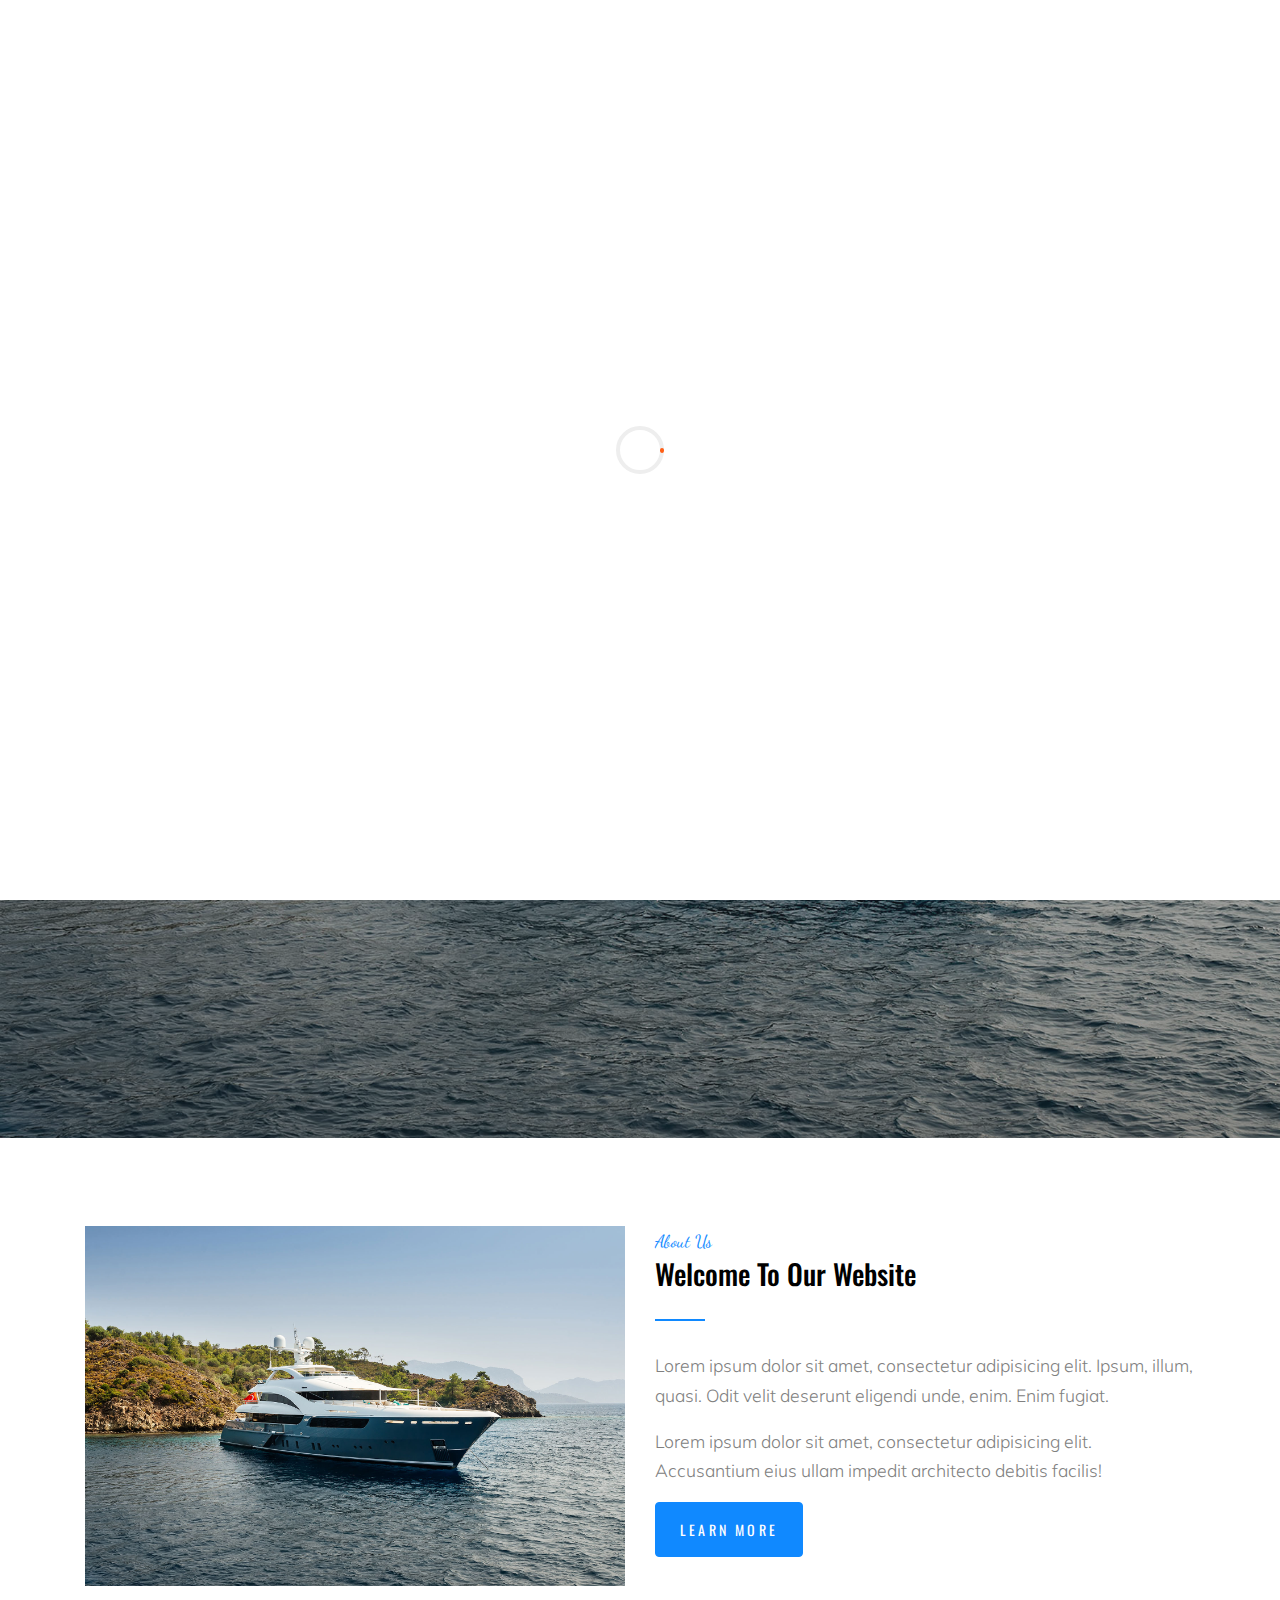
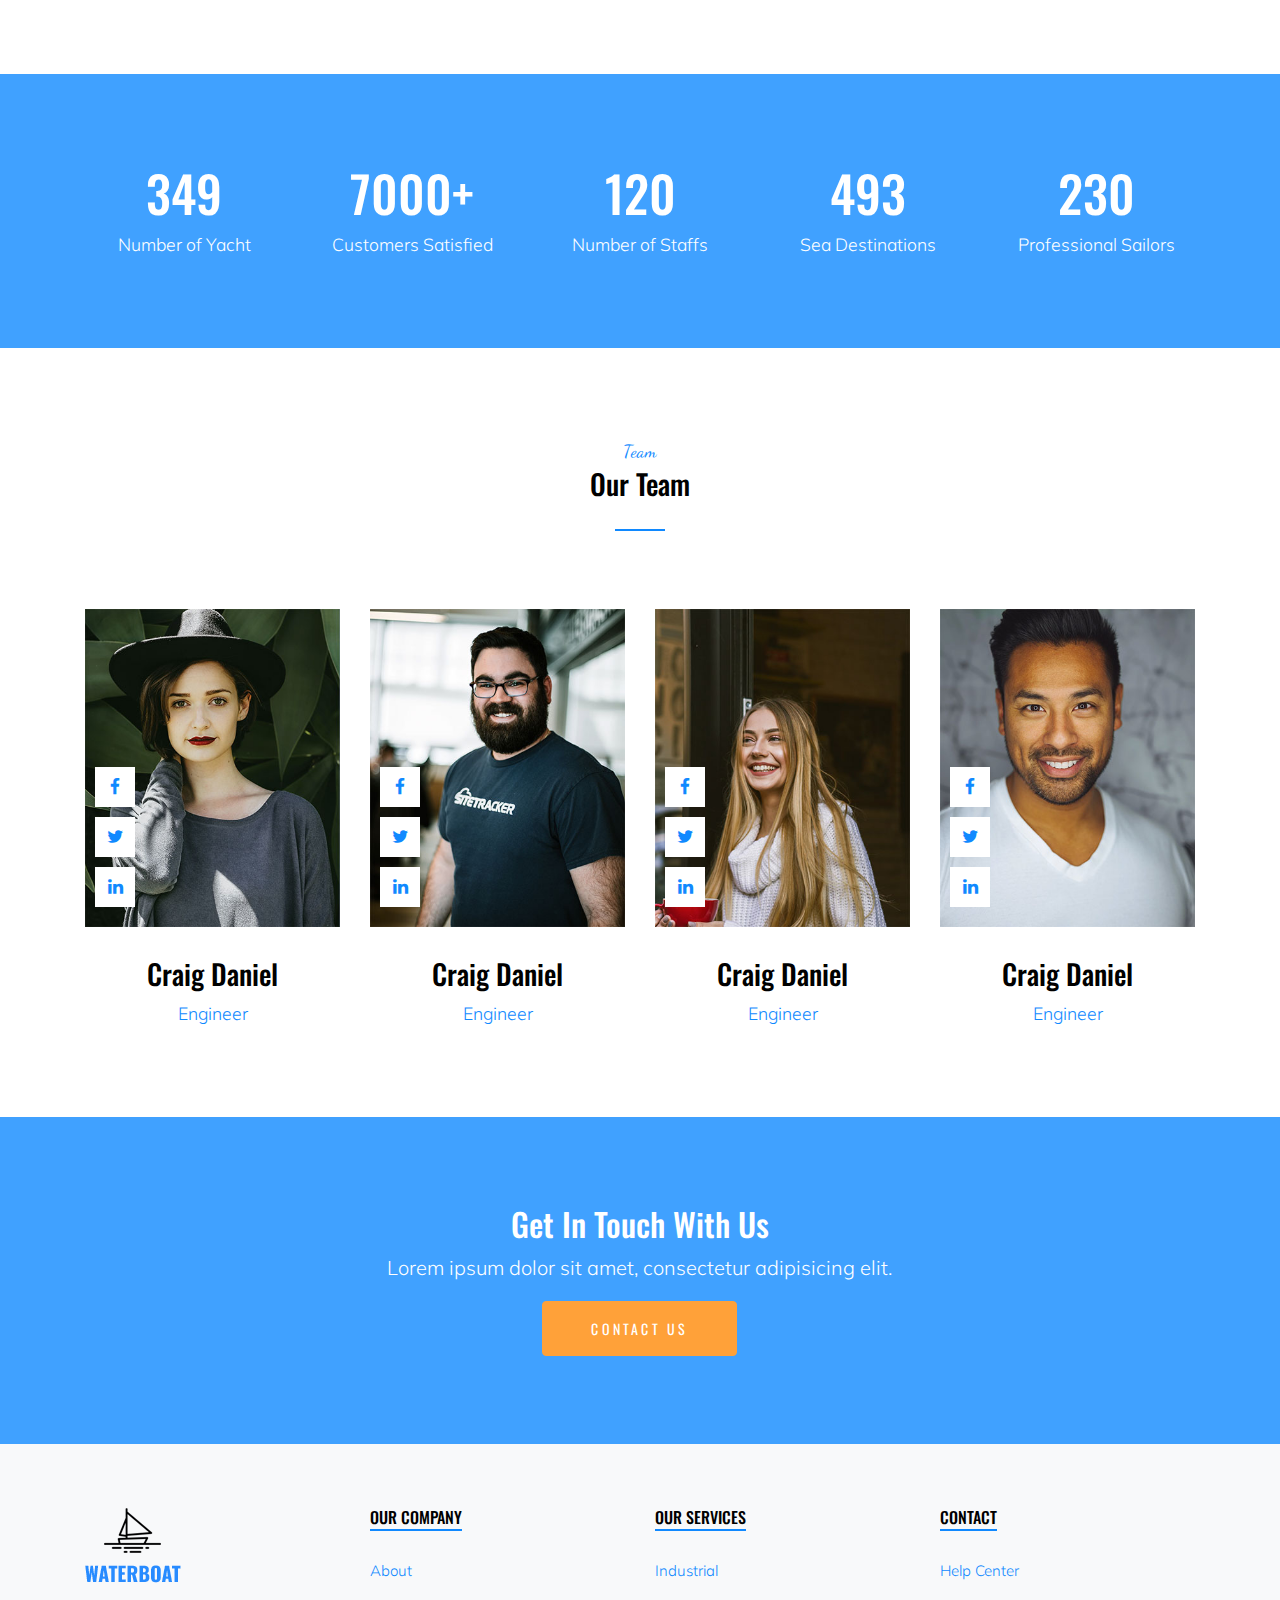
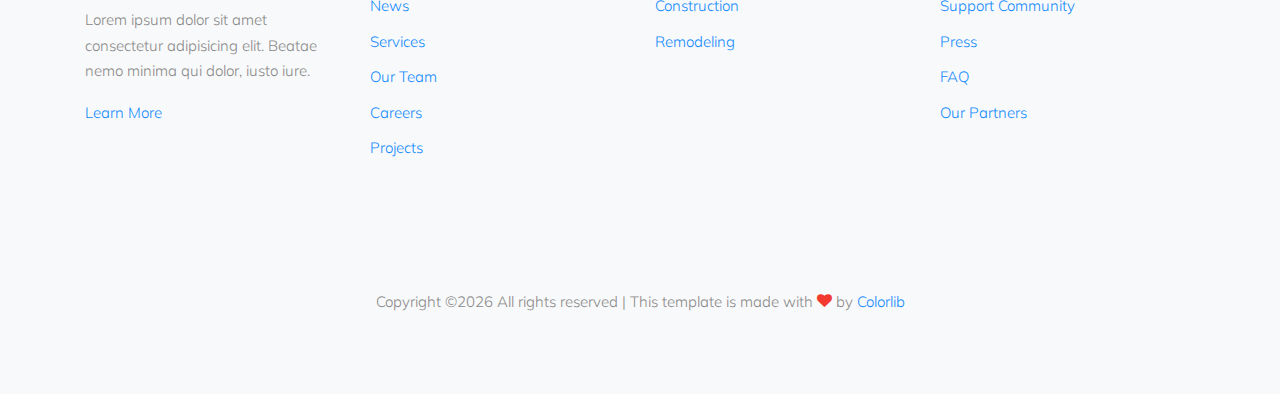
<file: about.html>
<!DOCTYPE html>
<html lang="en">

<head>
  <title>WaterBoat &mdash; Website Template by Colorlib</title>
  <meta charset="utf-8">
  <meta name="viewport" content="width=device-width, initial-scale=1, shrink-to-fit=no">

  <link href="https://fonts.googleapis.com/css?family=Oswald:400,700|Dancing+Script:400,700|Muli:300,400" rel="stylesheet">
  <link rel="stylesheet" href="fonts/icomoon/style.css">

  <link rel="stylesheet" href="css/bootstrap.min.css">
  <link rel="stylesheet" href="css/jquery-ui.css">
  <link rel="stylesheet" href="css/owl.carousel.min.css">
  <link rel="stylesheet" href="css/owl.theme.default.min.css">
  <link rel="stylesheet" href="css/owl.theme.default.min.css">

  <link rel="stylesheet" href="css/jquery.fancybox.min.css">

  <link rel="stylesheet" href="css/bootstrap-datepicker.css">

  <link rel="stylesheet" href="fonts/flaticon/font/flaticon.css">

  <link rel="stylesheet" href="css/aos.css">
  <link href="css/jquery.mb.YTPlayer.min.css" media="all" rel="stylesheet" type="text/css">

  <link rel="stylesheet" href="css/style.css">



</head>

<body data-spy="scroll" data-target=".site-navbar-target" data-offset="300">

  <div class="site-wrap">

    <div class="site-mobile-menu site-navbar-target">
      <div class="site-mobile-menu-header">
        <div class="site-mobile-menu-close mt-3">
          <span class="icon-close2 js-menu-toggle"></span>
        </div>
      </div>
      <div class="site-mobile-menu-body"></div>
    </div>


    
    <div class="header-top bg-light">
      <div class="container">
        <div class="row align-items-center">
          <div class="col-6 col-lg-3">
            <a href="index.html">
              <img src="images/logo.png" alt="Image" class="img-fluid">
              <!-- <strong>Water</strong>Boat -->
            </a>
          </div>
          <div class="col-lg-3 d-none d-lg-block">

            <div class="quick-contact-icons d-flex">
              <div class="icon align-self-start">
                <span class="icon-location-arrow text-primary"></span>
              </div>
              <div class="text">
                <span class="h4 d-block">San Francisco</span>
                <span class="caption-text">Mountain View, Fake st., CA</span>
              </div>
            </div>

          </div>
          <div class="col-lg-3 d-none d-lg-block">
            <div class="quick-contact-icons d-flex">
              <div class="icon align-self-start">
                <span class="icon-phone text-primary"></span>
              </div>
              <div class="text">
                <span class="h4 d-block">000 209 392 312</span>
                <span class="caption-text">Toll free</span>
              </div>
            </div>
          </div>

          <div class="col-lg-3 d-none d-lg-block">
            <div class="quick-contact-icons d-flex">
              <div class="icon align-self-start">
                <span class="icon-envelope text-primary"></span>
              </div>
              <div class="text">
                <span class="h4 d-block">info@gmail.com</span>
                <span class="caption-text">Gournadi, 1230 Bariasl</span>
              </div>
            </div>
          </div>

          <div class="col-6 d-block d-lg-none text-right">
              <a href="#" class="d-inline-block d-lg-none site-menu-toggle js-menu-toggle text-black"><span
                class="icon-menu h3"></span></a>
          </div>
        </div>
      </div>
      


      
      <div class="site-navbar py-2 js-sticky-header site-navbar-target d-none pl-0 d-lg-block" role="banner">

      <div class="container">
        <div class="d-flex align-items-center">
          
          <div class="mx-auto">
            <nav class="site-navigation position-relative text-right" role="navigation">
              <ul class="site-menu main-menu js-clone-nav mr-auto d-none pl-0 d-lg-block">
                <li>
                  <a href="index.html" class="nav-link text-left">Home</a>
                </li>
                <li class="active">
                  <a href="about.html" class="nav-link text-left">About Us</a>
                </li>
                <li>
                  <a href="services.html" class="nav-link text-left">Services</a>
                </li>
                <li>
                    <a href="testimonials.html" class="nav-link text-left">Testimonials</a>
                </li>
                <li><a href="blog.html" class="nav-link text-left">Blog</a></li>
                <li>
                    <a href="contact.html" class="nav-link text-left">Contact</a>
                  </li>
              </ul>                                                                                                                                                                                                                                                                                          </ul>
            </nav>

          </div>
         
        </div>
      </div>

    </div>
    
    </div>
    
    

      <div class="intro-section" style="background-image: url('images/hero_2.jpg');">
        <div class="container">
          <div class="row align-items-center">
            <div class="col-lg-7 mx-auto text-center" data-aos="fade-up">
              <h1>About WaterBoat</h1>
              <p>Lorem ipsum dolor sit amet, consectetur adipisicing elit. Quaerat, in distinctio nostrum laborum sed quisquam voluptate facilis non.</p>
              <p><a href="#" class="btn btn-primary py-3 px-5">Contact</a></p>
            </div>
          </div>
        </div>
      </div>

    

    <div class="site-section">
      <div class="container">
        <div class="row">
          <div class="col-md-6">
            <img src="images/hero_2.jpg" alt="Image" class="img-fluid">
          </div>
          <div class="col-md-6">
            <span class="text-serif text-primary">About Us</span>
            <h3 class="heading-92913 text-black">Welcome To Our Website</h3>
            <p>Lorem ipsum dolor sit amet, consectetur adipisicing elit. Ipsum, illum, quasi. Odit velit deserunt eligendi unde, enim. Enim fugiat.</p>
            <p>Lorem ipsum dolor sit amet, consectetur adipisicing elit. Accusantium eius ullam impedit architecto debitis facilis!</p>
            <p><a href="#" class="btn btn-primary py-3 px-4">Learn More</a></p>
          </div>
        </div>
      </div>
    </div>

    
    <div class="site-section bg-image overlay" style="background-image: url('images/hero_1.jpg');">
      <div class="container">
        <div class="row">
          <div class="col">
            <div class="counter-39392">
              <h3>349</h3>
              <span>Number of Yacht</span>
            </div>
          </div>
          <div class="col">
            <div class="counter-39392">
              <h3>7000+</h3>
              <span>Customers Satisfied</span>
            </div>
          </div>
          <div class="col">
            <div class="counter-39392">
              <h3>120</h3>
              <span>Number of Staffs</span>
            </div>
          </div>
          <div class="col">
            <div class="counter-39392">
              <h3>493</h3>
              <span>Sea Destinations</span>
            </div>
          </div>
          <div class="col">
            <div class="counter-39392">
              <h3>230</h3>
              <span>Professional Sailors</span>
            </div>
          </div>
        </div>
      </div>
    </div>

    

    <div class="site-section">
      <div class="container">
        <div class="row justify-content-center mb-5">
          <div class="col-md-7 text-center">
            <span class="text-serif text-primary">Team</span>
            <h3 class="heading-92913 text-black text-center">Our Team</h3>
          </div>
        </div>
        <div class="row">
          <div class="col-lg-3 col-md-6 mb-lg-0">
            <div class="person">
              <figure>
                <img src="images/person_1.jpg" alt="Image" class="img-fluid">
                <div class="social">
                  <a href="#"><span class="icon-facebook"></span></a>
                  <a href="#"><span class="icon-twitter"></span></a>
                  <a href="#"><span class="icon-linkedin"></span></a>
                </div>
              </figure>
              <div class="person-contents">
                <h3>Craig Daniel</h3>
                <span class="position">Engineer</span>
              </div>
            </div>
          </div>

          <div class="col-lg-3 col-md-6 mb-lg-0">
            <div class="person">
              <figure>
                <img src="images/person_2.jpg" alt="Image" class="img-fluid">
                <div class="social">
                  <a href="#"><span class="icon-facebook"></span></a>
                  <a href="#"><span class="icon-twitter"></span></a>
                  <a href="#"><span class="icon-linkedin"></span></a>
                </div>
              </figure>
              <div class="person-contents">
                <h3>Craig Daniel</h3>
                <span class="position">Engineer</span>
              </div>
            </div>
          </div>

          <div class="col-lg-3 col-md-6 mb-lg-0">
            <div class="person">
              <figure>
                <img src="images/person_3.jpg" alt="Image" class="img-fluid">
                <div class="social">
                  <a href="#"><span class="icon-facebook"></span></a>
                  <a href="#"><span class="icon-twitter"></span></a>
                  <a href="#"><span class="icon-linkedin"></span></a>
                </div>
              </figure>
              <div class="person-contents">
                <h3>Craig Daniel</h3>
                <span class="position">Engineer</span>
              </div>
            </div>
          </div>

          <div class="col-lg-3 col-md-6 mb-lg-0">
            <div class="person">
              <figure>
                <img src="images/person_4.jpg" alt="Image" class="img-fluid">
                <div class="social">
                  <a href="#"><span class="icon-facebook"></span></a>
                  <a href="#"><span class="icon-twitter"></span></a>
                  <a href="#"><span class="icon-linkedin"></span></a>
                </div>
              </figure>
              <div class="person-contents">
                <h3>Craig Daniel</h3>
                <span class="position">Engineer</span>
              </div>
            </div>
          </div>

        </div>
      </div>
    </div>

    

    <div class="site-section bg-image overlay" style="background-image: url('images/hero_2.jpg');">
      <div class="container">
        <div class="row justify-content-center">
          <div class="col-md-7 text-center">
            <h2 class="text-white">Get In Touch With Us</h2>
            <p class="lead text-white">Lorem ipsum dolor sit amet, consectetur adipisicing elit.</p>
            <p class="mb-0"><a href="#" class="btn btn-warning py-3 px-5 text-white">Contact Us</a></p>
          </div>
        </div>
      </div>
    </div>

    
    <div class="footer bg-light">
      <div class="container">
        <div class="row">
          <div class="col-lg-3">
            <p class="mb-4"><img src="images/logo.png" alt="Image" class="img-fluid"></p>
            <p>Lorem ipsum dolor sit amet consectetur adipisicing elit. Beatae nemo minima qui dolor, iusto iure.</p>  
            <p><a href="#">Learn More</a></p>
          </div>
          <div class="col-lg-3">
            <h3 class="footer-heading"><span>Our Company</span></h3>
            <ul class="list-unstyled">
                <li><a href="#">About</a></li>
                <li><a href="#">News</a></li>
                <li><a href="#">Services</a></li>
                <li><a href="#">Our Team</a></li>
                <li><a href="#">Careers</a></li>
                <li><a href="#">Projects</a></li>
            </ul>
          </div>
          <div class="col-lg-3">
              <h3 class="footer-heading"><span>Our Services</span></h3>
              <ul class="list-unstyled">
                  <li><a href="#">Industrial</a></li>
                  <li><a href="#">Construction</a></li>
                  <li><a href="#">Remodeling</a></li>
              </ul>
          </div>
          <div class="col-lg-3">
              <h3 class="footer-heading"><span>Contact</span></h3>
              <ul class="list-unstyled">
                  <li><a href="#">Help Center</a></li>
                  <li><a href="#">Support Community</a></li>
                  <li><a href="#">Press</a></li>
                  <li><a href="#">FAQ</a></li>
                  <li><a href="#">Our Partners</a></li>
              </ul>
          </div>
        </div>

        <div class="row">
          <div class="col-12">
            <div class="copyright">
                <p>
                    <!-- Link back to Colorlib can't be removed. Template is licensed under CC BY 3.0. -->
                    Copyright &copy;<script>document.write(new Date().getFullYear());</script> All rights reserved | This template is made with <i class="icon-heart text-danger" aria-hidden="true"></i> by <a href="https://colorlib.com" target="_blank" >Colorlib</a>
                    <!-- Link back to Colorlib can't be removed. Template is licensed under CC BY 3.0. -->
                    </p>
            </div>
          </div>
        </div>
      </div>
    </div>
    

  </div>
  <!-- .site-wrap -->


  <!-- loader -->
  <div id="loader" class="show fullscreen"><svg class="circular" width="48px" height="48px"><circle class="path-bg" cx="24" cy="24" r="22" fill="none" stroke-width="4" stroke="#eeeeee"/><circle class="path" cx="24" cy="24" r="22" fill="none" stroke-width="4" stroke-miterlimit="10" stroke="#ff5e15"/></svg></div>

  <script src="js/jquery-3.3.1.min.js"></script>
  <script src="js/jquery-migrate-3.0.1.min.js"></script>
  <script src="js/jquery-ui.js"></script>
  <script src="js/popper.min.js"></script>
  <script src="js/bootstrap.min.js"></script>
  <script src="js/owl.carousel.min.js"></script>
  <script src="js/jquery.stellar.min.js"></script>
  <script src="js/jquery.countdown.min.js"></script>
  <script src="js/bootstrap-datepicker.min.js"></script>
  <script src="js/jquery.easing.1.3.js"></script>
  <script src="js/aos.js"></script>
  <script src="js/jquery.fancybox.min.js"></script>
  <script src="js/jquery.sticky.js"></script>
  <script src="js/jquery.mb.YTPlayer.min.js"></script>




  <script src="js/main.js"></script>

</body>

</html>
</file>
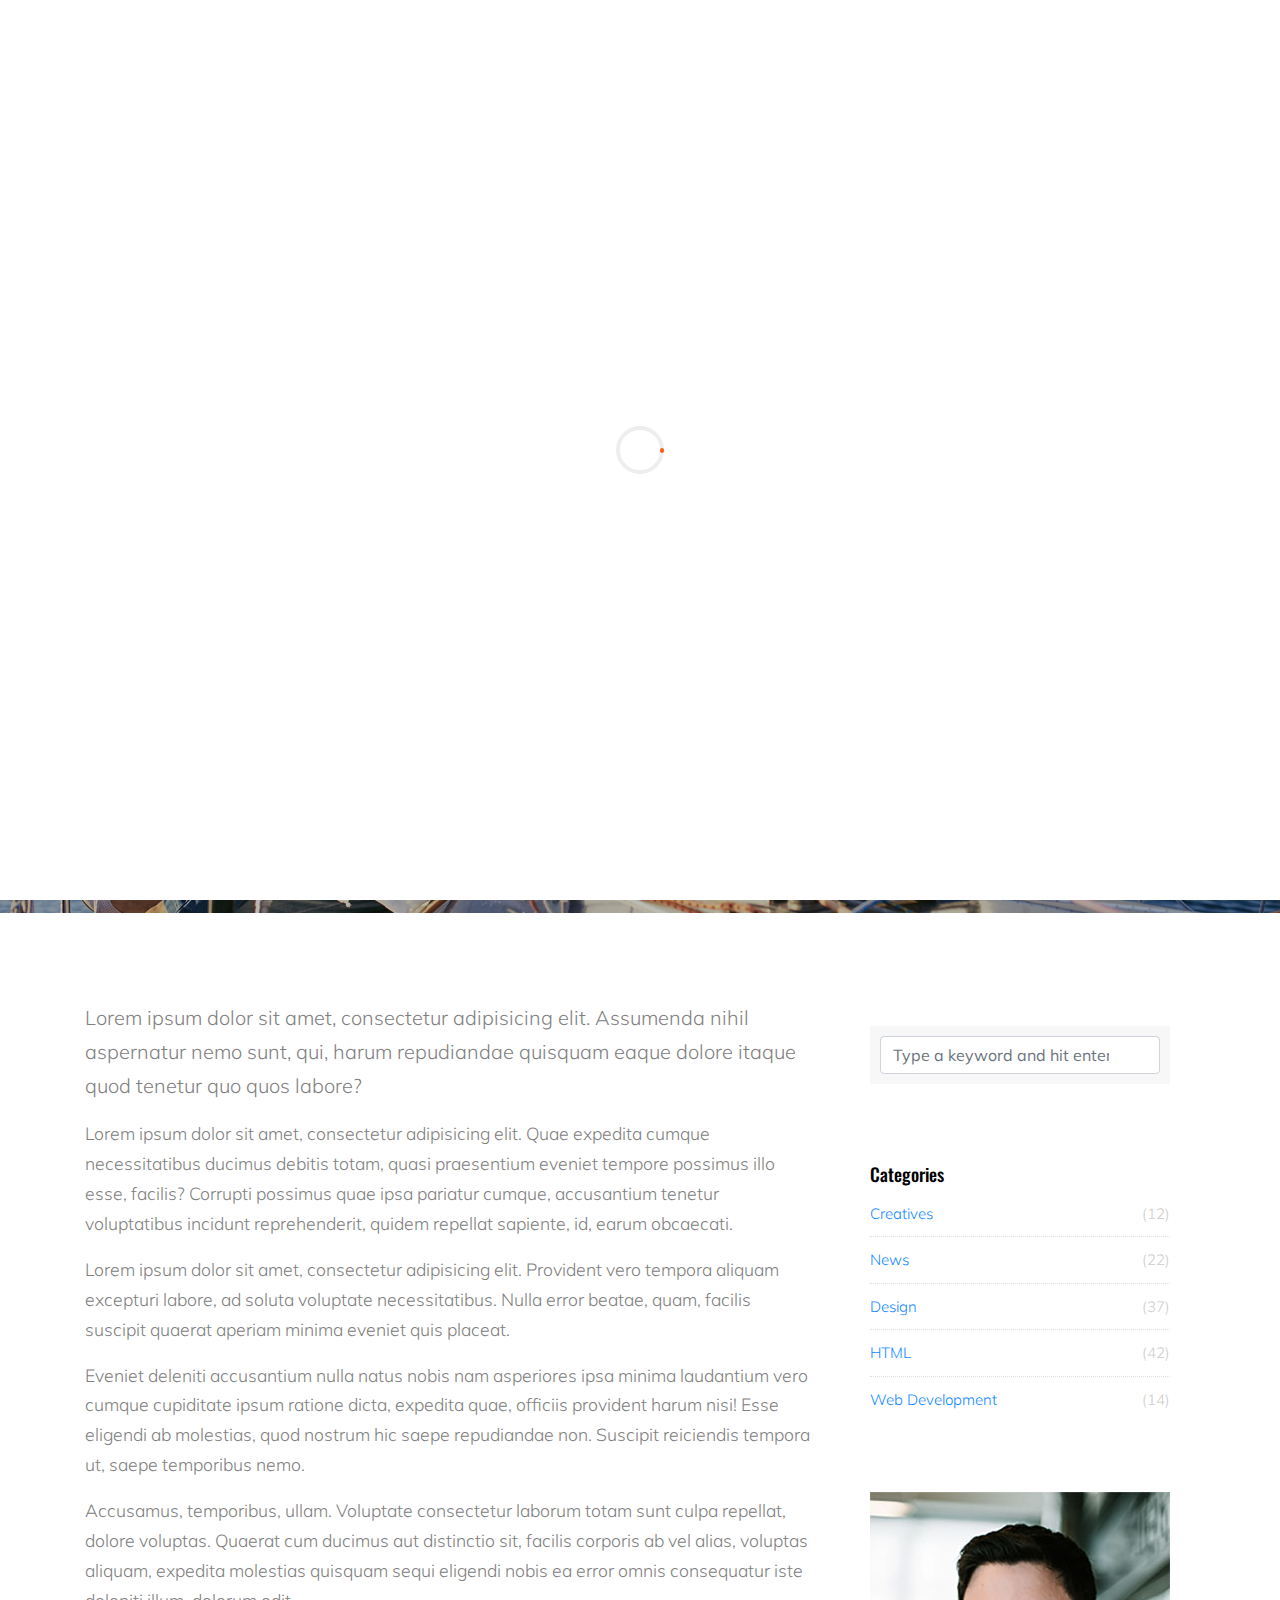
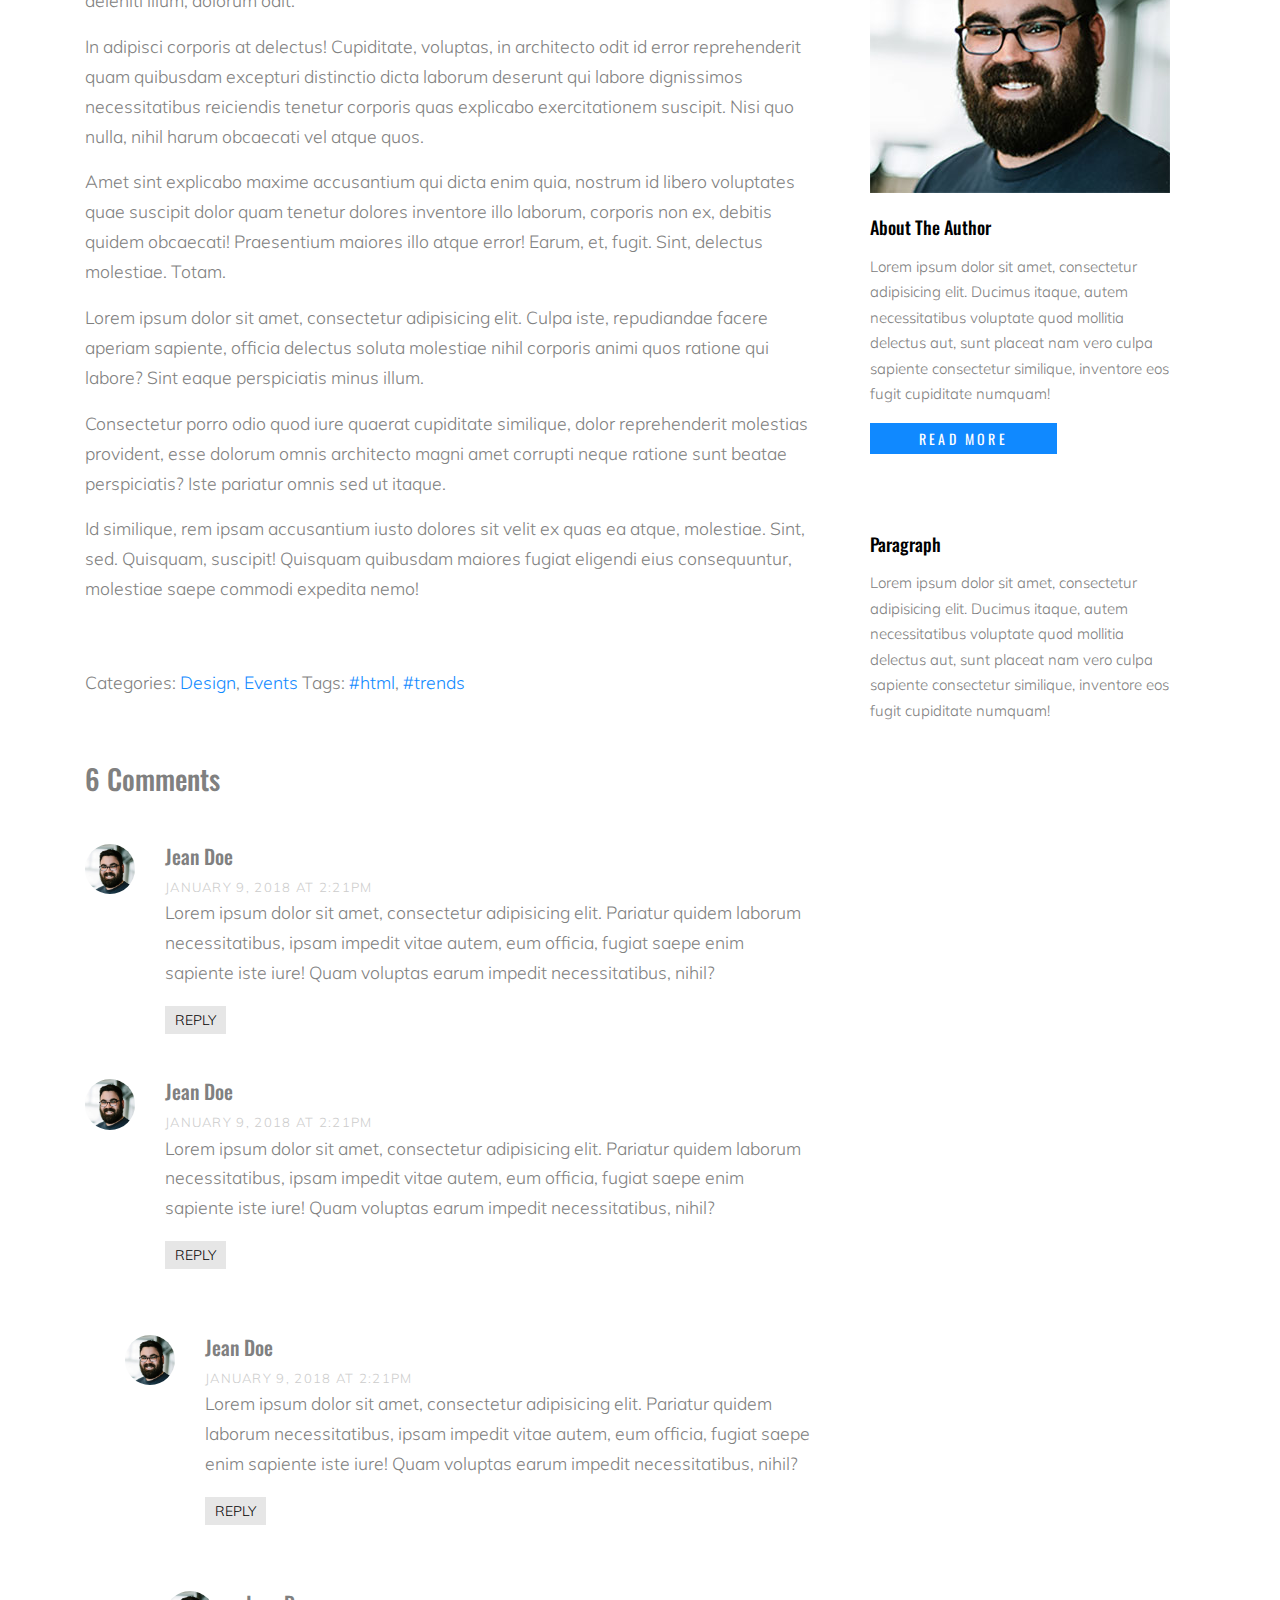
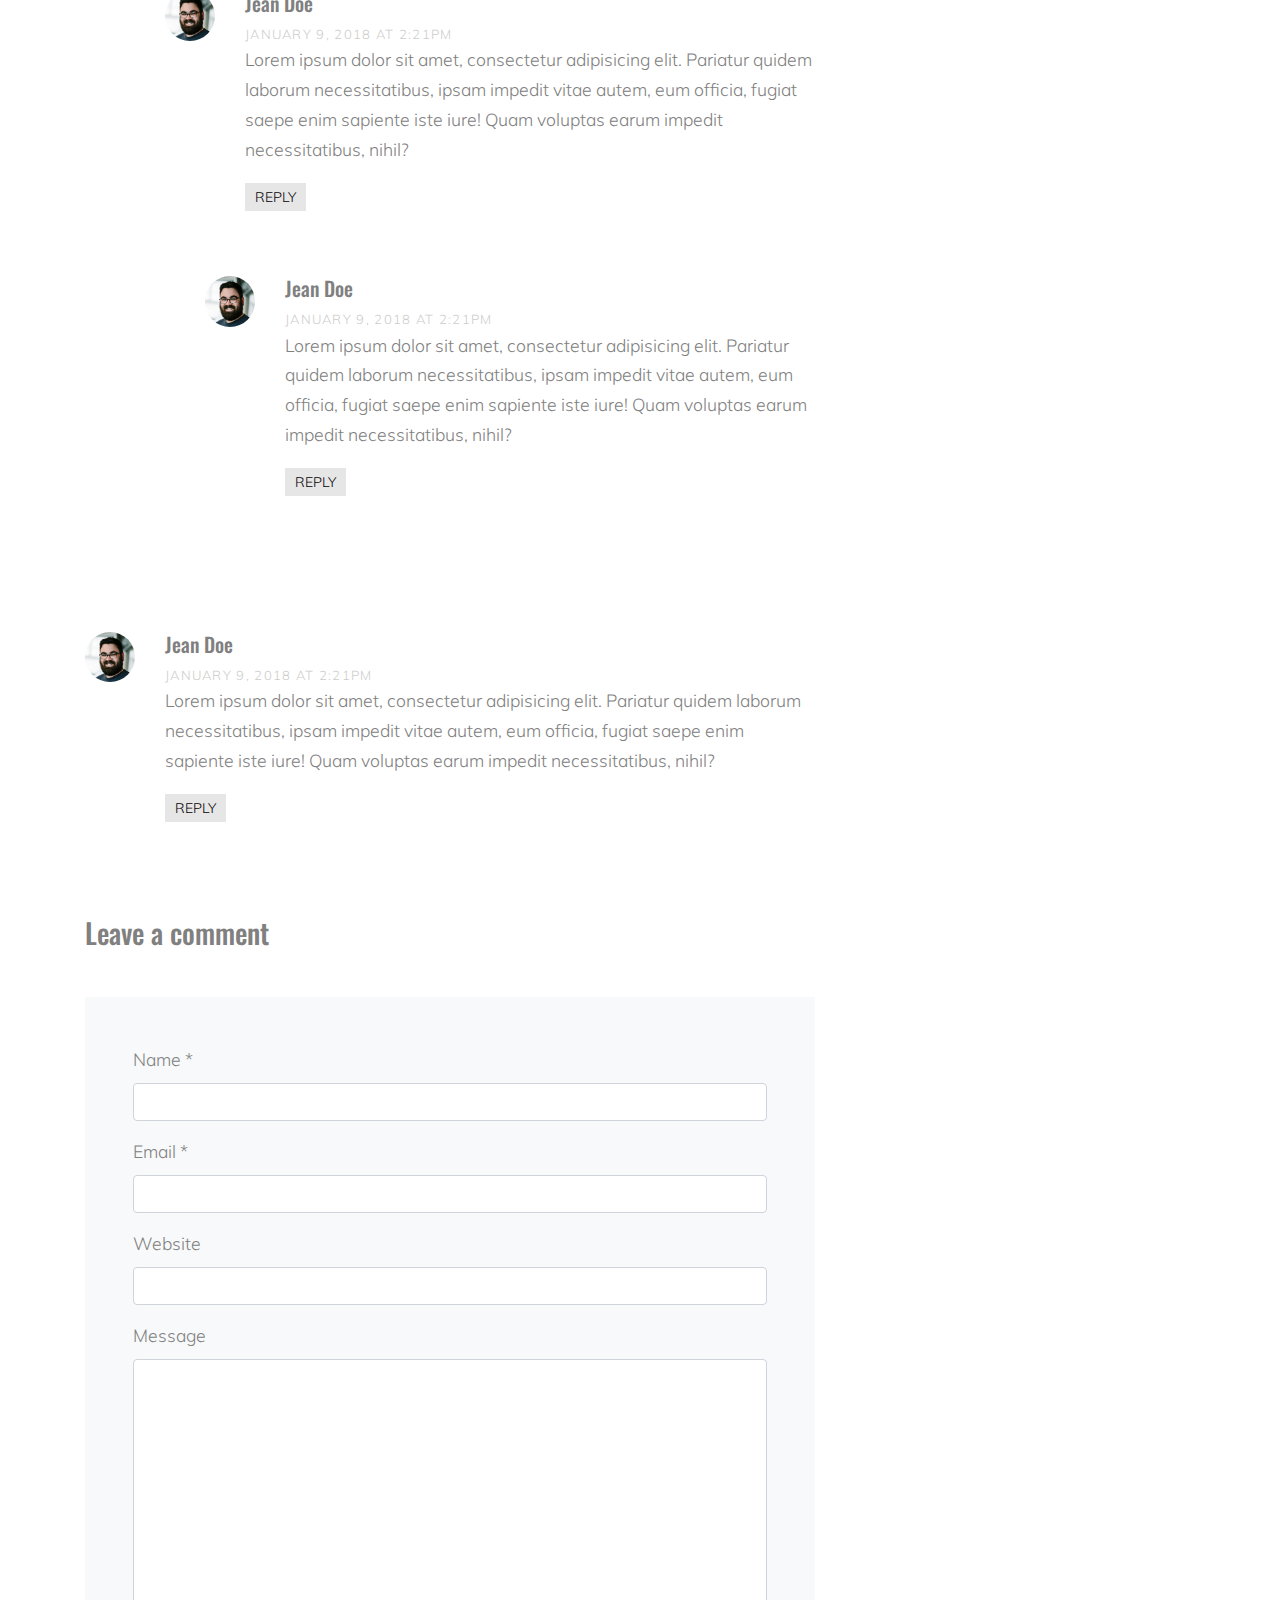
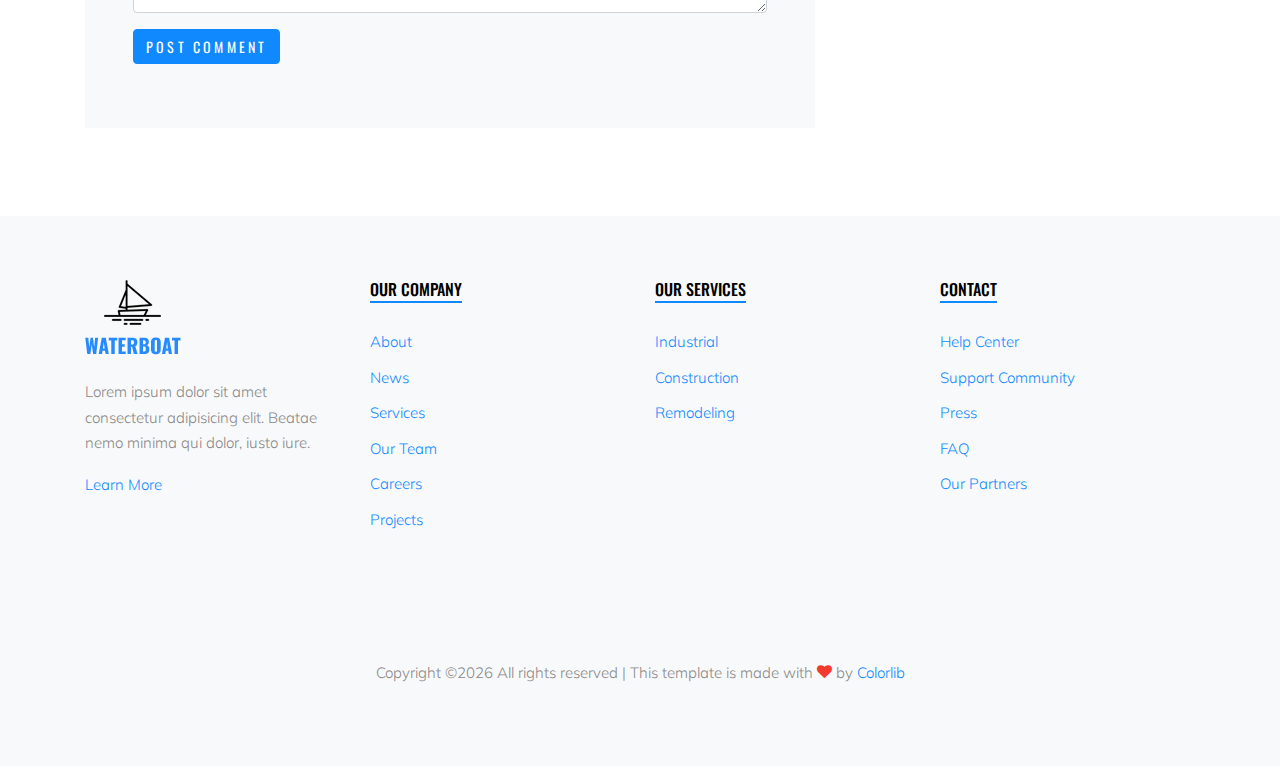
<file: blog-single.html>
<!DOCTYPE html>
<html lang="en">

<head>
  <title>WaterBoat &mdash; Website Template by Colorlib</title>
  <meta charset="utf-8">
  <meta name="viewport" content="width=device-width, initial-scale=1, shrink-to-fit=no">

  <link href="https://fonts.googleapis.com/css?family=Oswald:400,700|Dancing+Script:400,700|Muli:300,400" rel="stylesheet">
  <link rel="stylesheet" href="fonts/icomoon/style.css">

  <link rel="stylesheet" href="css/bootstrap.min.css">
  <link rel="stylesheet" href="css/jquery-ui.css">
  <link rel="stylesheet" href="css/owl.carousel.min.css">
  <link rel="stylesheet" href="css/owl.theme.default.min.css">
  <link rel="stylesheet" href="css/owl.theme.default.min.css">

  <link rel="stylesheet" href="css/jquery.fancybox.min.css">

  <link rel="stylesheet" href="css/bootstrap-datepicker.css">

  <link rel="stylesheet" href="fonts/flaticon/font/flaticon.css">

  <link rel="stylesheet" href="css/aos.css">
  <link href="css/jquery.mb.YTPlayer.min.css" media="all" rel="stylesheet" type="text/css">

  <link rel="stylesheet" href="css/style.css">



</head>

<body data-spy="scroll" data-target=".site-navbar-target" data-offset="300">

  <div class="site-wrap">

    <div class="site-mobile-menu site-navbar-target">
      <div class="site-mobile-menu-header">
        <div class="site-mobile-menu-close mt-3">
          <span class="icon-close2 js-menu-toggle"></span>
        </div>
      </div>
      <div class="site-mobile-menu-body"></div>
    </div>


    
    <div class="header-top bg-light">
      <div class="container">
        <div class="row align-items-center">
          <div class="col-6 col-lg-3">
            <a href="index.html">
              <img src="images/logo.png" alt="Image" class="img-fluid">
              <!-- <strong>Water</strong>Boat -->
            </a>
          </div>
          <div class="col-lg-3 d-none d-lg-block">

            <div class="quick-contact-icons d-flex">
              <div class="icon align-self-start">
                <span class="icon-location-arrow text-primary"></span>
              </div>
              <div class="text">
                <span class="h4 d-block">San Francisco</span>
                <span class="caption-text">Mountain View, Fake st., CA</span>
              </div>
            </div>

          </div>
          <div class="col-lg-3 d-none d-lg-block">
            <div class="quick-contact-icons d-flex">
              <div class="icon align-self-start">
                <span class="icon-phone text-primary"></span>
              </div>
              <div class="text">
                <span class="h4 d-block">000 209 392 312</span>
                <span class="caption-text">Toll free</span>
              </div>
            </div>
          </div>

          <div class="col-lg-3 d-none d-lg-block">
            <div class="quick-contact-icons d-flex">
              <div class="icon align-self-start">
                <span class="icon-envelope text-primary"></span>
              </div>
              <div class="text">
                <span class="h4 d-block">info@gmail.com</span>
                <span class="caption-text">Gournadi, 1230 Bariasl</span>
              </div>
            </div>
          </div>

          <div class="col-6 d-block d-lg-none text-right">
              <a href="#" class="d-inline-block d-lg-none site-menu-toggle js-menu-toggle text-black"><span
                class="icon-menu h3"></span></a>
          </div>
        </div>
      </div>
      


      
      <div class="site-navbar py-2 js-sticky-header site-navbar-target d-none pl-0 d-lg-block" role="banner">

      <div class="container">
        <div class="d-flex align-items-center">
          
          <div class="mx-auto">
            <nav class="site-navigation position-relative text-right" role="navigation">
              <ul class="site-menu main-menu js-clone-nav mr-auto d-none pl-0 d-lg-block">
                <li>
                  <a href="index.html" class="nav-link text-left">Home</a>
                </li>
                <li>
                  <a href="about.html" class="nav-link text-left">About Us</a>
                </li>
                <li>
                  <a href="services.html" class="nav-link text-left">Services</a>
                </li>
                <li>
                    <a href="testimonials.html" class="nav-link text-left">Testimonials</a>
                </li>
                <li class="active"><a href="blog.html" class="nav-link text-left">Blog</a></li>
                <li>
                    <a href="contact.html" class="nav-link text-left">Contact</a>
                  </li>
              </ul>                                                                                                                                                                                                                                                                                          </ul>
            </nav>

          </div>
         
        </div>
      </div>

    </div>
    
    </div>
    
    

      <div class="intro-section site-blocks-cover innerpage" style="background-image: url('images/hero_1.jpg');">
      <div class="container">
        <div class="row align-items-center justify-content-center text-center">
          <div class="col-lg-8 mt-5" data-aos="fade-up">
            <h1>Consectetur Adipisicing Elit Expedita Beatea</h1>
            <p class="text-white text-center">
              September 20, 2019 by <a href="#">Admin</a>
            </p>
          </div>
        </div>
      </div>
    </div>

    

    <section class="site-section">
            <div class="container">
              <div class="row">
                <div class="col-md-8 blog-content">
                  <p class="lead">Lorem ipsum dolor sit amet, consectetur adipisicing elit. Assumenda nihil aspernatur nemo sunt, qui, harum repudiandae quisquam eaque dolore itaque quod tenetur quo quos labore?</p>
                  <p>Lorem ipsum dolor sit amet, consectetur adipisicing elit. Quae expedita cumque necessitatibus ducimus debitis totam, quasi praesentium eveniet tempore possimus illo esse, facilis? Corrupti possimus quae ipsa pariatur cumque, accusantium tenetur voluptatibus incidunt reprehenderit, quidem repellat sapiente, id, earum obcaecati.</p>
      
                  <blockquote><p>Lorem ipsum dolor sit amet, consectetur adipisicing elit. Provident vero tempora aliquam excepturi labore, ad soluta voluptate necessitatibus. Nulla error beatae, quam, facilis suscipit quaerat aperiam minima eveniet quis placeat.</p></blockquote>
      
                  <p>Eveniet deleniti accusantium nulla natus nobis nam asperiores ipsa minima laudantium vero cumque cupiditate ipsum ratione dicta, expedita quae, officiis provident harum nisi! Esse eligendi ab molestias, quod nostrum hic saepe repudiandae non. Suscipit reiciendis tempora ut, saepe temporibus nemo.</p>
                  <p>Accusamus, temporibus, ullam. Voluptate consectetur laborum totam sunt culpa repellat, dolore voluptas. Quaerat cum ducimus aut distinctio sit, facilis corporis ab vel alias, voluptas aliquam, expedita molestias quisquam sequi eligendi nobis ea error omnis consequatur iste deleniti illum, dolorum odit.</p>
                  <p>In adipisci corporis at delectus! Cupiditate, voluptas, in architecto odit id error reprehenderit quam quibusdam excepturi distinctio dicta laborum deserunt qui labore dignissimos necessitatibus reiciendis tenetur corporis quas explicabo exercitationem suscipit. Nisi quo nulla, nihil harum obcaecati vel atque quos.</p>
                  <p>Amet sint explicabo maxime accusantium qui dicta enim quia, nostrum id libero voluptates quae suscipit dolor quam tenetur dolores inventore illo laborum, corporis non ex, debitis quidem obcaecati! Praesentium maiores illo atque error! Earum, et, fugit. Sint, delectus molestiae. Totam.</p>
      
                  <p>Lorem ipsum dolor sit amet, consectetur adipisicing elit. Culpa iste, repudiandae facere aperiam sapiente, officia delectus soluta molestiae nihil corporis animi quos ratione qui labore? Sint eaque perspiciatis minus illum.</p>
                  <p>Consectetur porro odio quod iure quaerat cupiditate similique, dolor reprehenderit molestias provident, esse dolorum omnis architecto magni amet corrupti neque ratione sunt beatae perspiciatis? Iste pariatur omnis sed ut itaque.</p>
                  <p>Id similique, rem ipsam accusantium iusto dolores sit velit ex quas ea atque, molestiae. Sint, sed. Quisquam, suscipit! Quisquam quibusdam maiores fugiat eligendi eius consequuntur, molestiae saepe commodi expedita nemo!</p>
                  <div class="pt-5">
                    <p>Categories:  <a href="#">Design</a>, <a href="#">Events</a>  Tags: <a href="#">#html</a>, <a href="#">#trends</a></p>
                  </div>
      
      
                  <div class="pt-5">
                    <h3 class="mb-5">6 Comments</h3>
                    <ul class="comment-list">
                      <li class="comment">
                        <div class="vcard bio">
                          <img src="images/person_4_sq.jpg" alt="Image placeholder">
                        </div>
                        <div class="comment-body">
                          <h3>Jean Doe</h3>
                          <div class="meta">January 9, 2018 at 2:21pm</div>
                          <p>Lorem ipsum dolor sit amet, consectetur adipisicing elit. Pariatur quidem laborum necessitatibus, ipsam impedit vitae autem, eum officia, fugiat saepe enim sapiente iste iure! Quam voluptas earum impedit necessitatibus, nihil?</p>
                          <p><a href="#" class="reply">Reply</a></p>
                        </div>
                      </li>
      
                      <li class="comment">
                        <div class="vcard bio">
                          <img src="images/person_4_sq.jpg" alt="Image placeholder">
                        </div>
                        <div class="comment-body">
                          <h3>Jean Doe</h3>
                          <div class="meta">January 9, 2018 at 2:21pm</div>
                          <p>Lorem ipsum dolor sit amet, consectetur adipisicing elit. Pariatur quidem laborum necessitatibus, ipsam impedit vitae autem, eum officia, fugiat saepe enim sapiente iste iure! Quam voluptas earum impedit necessitatibus, nihil?</p>
                          <p><a href="#" class="reply">Reply</a></p>
                        </div>
      
                        <ul class="children">
                          <li class="comment">
                            <div class="vcard bio">
                              <img src="images/person_4_sq.jpg" alt="Image placeholder">
                            </div>
                            <div class="comment-body">
                              <h3>Jean Doe</h3>
                              <div class="meta">January 9, 2018 at 2:21pm</div>
                              <p>Lorem ipsum dolor sit amet, consectetur adipisicing elit. Pariatur quidem laborum necessitatibus, ipsam impedit vitae autem, eum officia, fugiat saepe enim sapiente iste iure! Quam voluptas earum impedit necessitatibus, nihil?</p>
                              <p><a href="#" class="reply">Reply</a></p>
                            </div>
      
      
                            <ul class="children">
                              <li class="comment">
                                <div class="vcard bio">
                                  <img src="images/person_4_sq.jpg" alt="Image placeholder">
                                </div>
                                <div class="comment-body">
                                  <h3>Jean Doe</h3>
                                  <div class="meta">January 9, 2018 at 2:21pm</div>
                                  <p>Lorem ipsum dolor sit amet, consectetur adipisicing elit. Pariatur quidem laborum necessitatibus, ipsam impedit vitae autem, eum officia, fugiat saepe enim sapiente iste iure! Quam voluptas earum impedit necessitatibus, nihil?</p>
                                  <p><a href="#" class="reply">Reply</a></p>
                                </div>
      
                                  <ul class="children">
                                    <li class="comment">
                                      <div class="vcard bio">
                                        <img src="images/person_4_sq.jpg" alt="Image placeholder">
                                      </div>
                                      <div class="comment-body">
                                        <h3>Jean Doe</h3>
                                        <div class="meta">January 9, 2018 at 2:21pm</div>
                                        <p>Lorem ipsum dolor sit amet, consectetur adipisicing elit. Pariatur quidem laborum necessitatibus, ipsam impedit vitae autem, eum officia, fugiat saepe enim sapiente iste iure! Quam voluptas earum impedit necessitatibus, nihil?</p>
                                        <p><a href="#" class="reply">Reply</a></p>
                                      </div>
                                    </li>
                                  </ul>
                              </li>
                            </ul>
                          </li>
                        </ul>
                      </li>
      
                      <li class="comment">
                        <div class="vcard bio">
                          <img src="images/person_4_sq.jpg" alt="Image placeholder">
                        </div>
                        <div class="comment-body">
                          <h3>Jean Doe</h3>
                          <div class="meta">January 9, 2018 at 2:21pm</div>
                          <p>Lorem ipsum dolor sit amet, consectetur adipisicing elit. Pariatur quidem laborum necessitatibus, ipsam impedit vitae autem, eum officia, fugiat saepe enim sapiente iste iure! Quam voluptas earum impedit necessitatibus, nihil?</p>
                          <p><a href="#" class="reply">Reply</a></p>
                        </div>
                      </li>
                    </ul>
                    <!-- END comment-list -->
                    
                    <div class="comment-form-wrap pt-5">
                      <h3 class="mb-5">Leave a comment</h3>
                      <form action="#" class="p-5 bg-light">
                        <div class="form-group">
                          <label for="name">Name *</label>
                          <input type="text" class="form-control" id="name">
                        </div>
                        <div class="form-group">
                          <label for="email">Email *</label>
                          <input type="email" class="form-control" id="email">
                        </div>
                        <div class="form-group">
                          <label for="website">Website</label>
                          <input type="url" class="form-control" id="website">
                        </div>
      
                        <div class="form-group">
                          <label for="message">Message</label>
                          <textarea name="" id="message" cols="30" rows="10" class="form-control"></textarea>
                        </div>
                        <div class="form-group">
                          <input type="submit" value="Post Comment" class="btn btn-primary">
                        </div>
      
                      </form>
                    </div>
                  </div>
      
                </div>
                <div class="col-md-4 sidebar">
                  <div class="sidebar-box">
                    <form action="#" class="search-form">
                      <div class="form-group">
                        <span class="icon fa fa-search"></span>
                        <input type="text" class="form-control" placeholder="Type a keyword and hit enter">
                      </div>
                    </form>
                  </div>
                  <div class="sidebar-box">
                    <div class="categories">
                      <h3 class="text-black">Categories</h3>
                      <li><a href="#">Creatives <span>(12)</span></a></li>
                      <li><a href="#">News <span>(22)</span></a></li>
                      <li><a href="#">Design <span>(37)</span></a></li>
                      <li><a href="#">HTML <span>(42)</span></a></li>
                      <li><a href="#">Web Development <span>(14)</span></a></li>
                    </div>
                  </div>
                  <div class="sidebar-box">
                    <img src="images/person_4_sq.jpg" alt="Image placeholder" class="img-fluid mb-4">
                    <h3 class="text-black">About The Author</h3>
                    <p>Lorem ipsum dolor sit amet, consectetur adipisicing elit. Ducimus itaque, autem necessitatibus voluptate quod mollitia delectus aut, sunt placeat nam vero culpa sapiente consectetur similique, inventore eos fugit cupiditate numquam!</p>
                    <p><a href="#" class="btn btn-primary btn-sm px-5 rounded-0">Read More</a></p>
                  </div>
      
                  <div class="sidebar-box">
                    <h3 class="text-black">Paragraph</h3>
                    <p>Lorem ipsum dolor sit amet, consectetur adipisicing elit. Ducimus itaque, autem necessitatibus voluptate quod mollitia delectus aut, sunt placeat nam vero culpa sapiente consectetur similique, inventore eos fugit cupiditate numquam!</p>
                  </div>
                </div>
              </div>
            </div>
          </section>

    
    <div class="footer bg-light">
      <div class="container">
        <div class="row">
          <div class="col-lg-3">
            <p class="mb-4"><img src="images/logo.png" alt="Image" class="img-fluid"></p>
            <p>Lorem ipsum dolor sit amet consectetur adipisicing elit. Beatae nemo minima qui dolor, iusto iure.</p>  
            <p><a href="#">Learn More</a></p>
          </div>
          <div class="col-lg-3">
            <h3 class="footer-heading"><span>Our Company</span></h3>
            <ul class="list-unstyled">
                <li><a href="#">About</a></li>
                <li><a href="#">News</a></li>
                <li><a href="#">Services</a></li>
                <li><a href="#">Our Team</a></li>
                <li><a href="#">Careers</a></li>
                <li><a href="#">Projects</a></li>
            </ul>
          </div>
          <div class="col-lg-3">
              <h3 class="footer-heading"><span>Our Services</span></h3>
              <ul class="list-unstyled">
                  <li><a href="#">Industrial</a></li>
                  <li><a href="#">Construction</a></li>
                  <li><a href="#">Remodeling</a></li>
              </ul>
          </div>
          <div class="col-lg-3">
              <h3 class="footer-heading"><span>Contact</span></h3>
              <ul class="list-unstyled">
                  <li><a href="#">Help Center</a></li>
                  <li><a href="#">Support Community</a></li>
                  <li><a href="#">Press</a></li>
                  <li><a href="#">FAQ</a></li>
                  <li><a href="#">Our Partners</a></li>
              </ul>
          </div>
        </div>

        <div class="row">
          <div class="col-12">
            <div class="copyright">
                <p>
                    <!-- Link back to Colorlib can't be removed. Template is licensed under CC BY 3.0. -->
                    Copyright &copy;<script>document.write(new Date().getFullYear());</script> All rights reserved | This template is made with <i class="icon-heart text-danger" aria-hidden="true"></i> by <a href="https://colorlib.com" target="_blank" >Colorlib</a>
                    <!-- Link back to Colorlib can't be removed. Template is licensed under CC BY 3.0. -->
                    </p>
            </div>
          </div>
        </div>
      </div>
    </div>
    

  </div>
  <!-- .site-wrap -->


  <!-- loader -->
  <div id="loader" class="show fullscreen"><svg class="circular" width="48px" height="48px"><circle class="path-bg" cx="24" cy="24" r="22" fill="none" stroke-width="4" stroke="#eeeeee"/><circle class="path" cx="24" cy="24" r="22" fill="none" stroke-width="4" stroke-miterlimit="10" stroke="#ff5e15"/></svg></div>

  <script src="js/jquery-3.3.1.min.js"></script>
  <script src="js/jquery-migrate-3.0.1.min.js"></script>
  <script src="js/jquery-ui.js"></script>
  <script src="js/popper.min.js"></script>
  <script src="js/bootstrap.min.js"></script>
  <script src="js/owl.carousel.min.js"></script>
  <script src="js/jquery.stellar.min.js"></script>
  <script src="js/jquery.countdown.min.js"></script>
  <script src="js/bootstrap-datepicker.min.js"></script>
  <script src="js/jquery.easing.1.3.js"></script>
  <script src="js/aos.js"></script>
  <script src="js/jquery.fancybox.min.js"></script>
  <script src="js/jquery.sticky.js"></script>
  <script src="js/jquery.mb.YTPlayer.min.js"></script>




  <script src="js/main.js"></script>

</body>

</html>
</file>
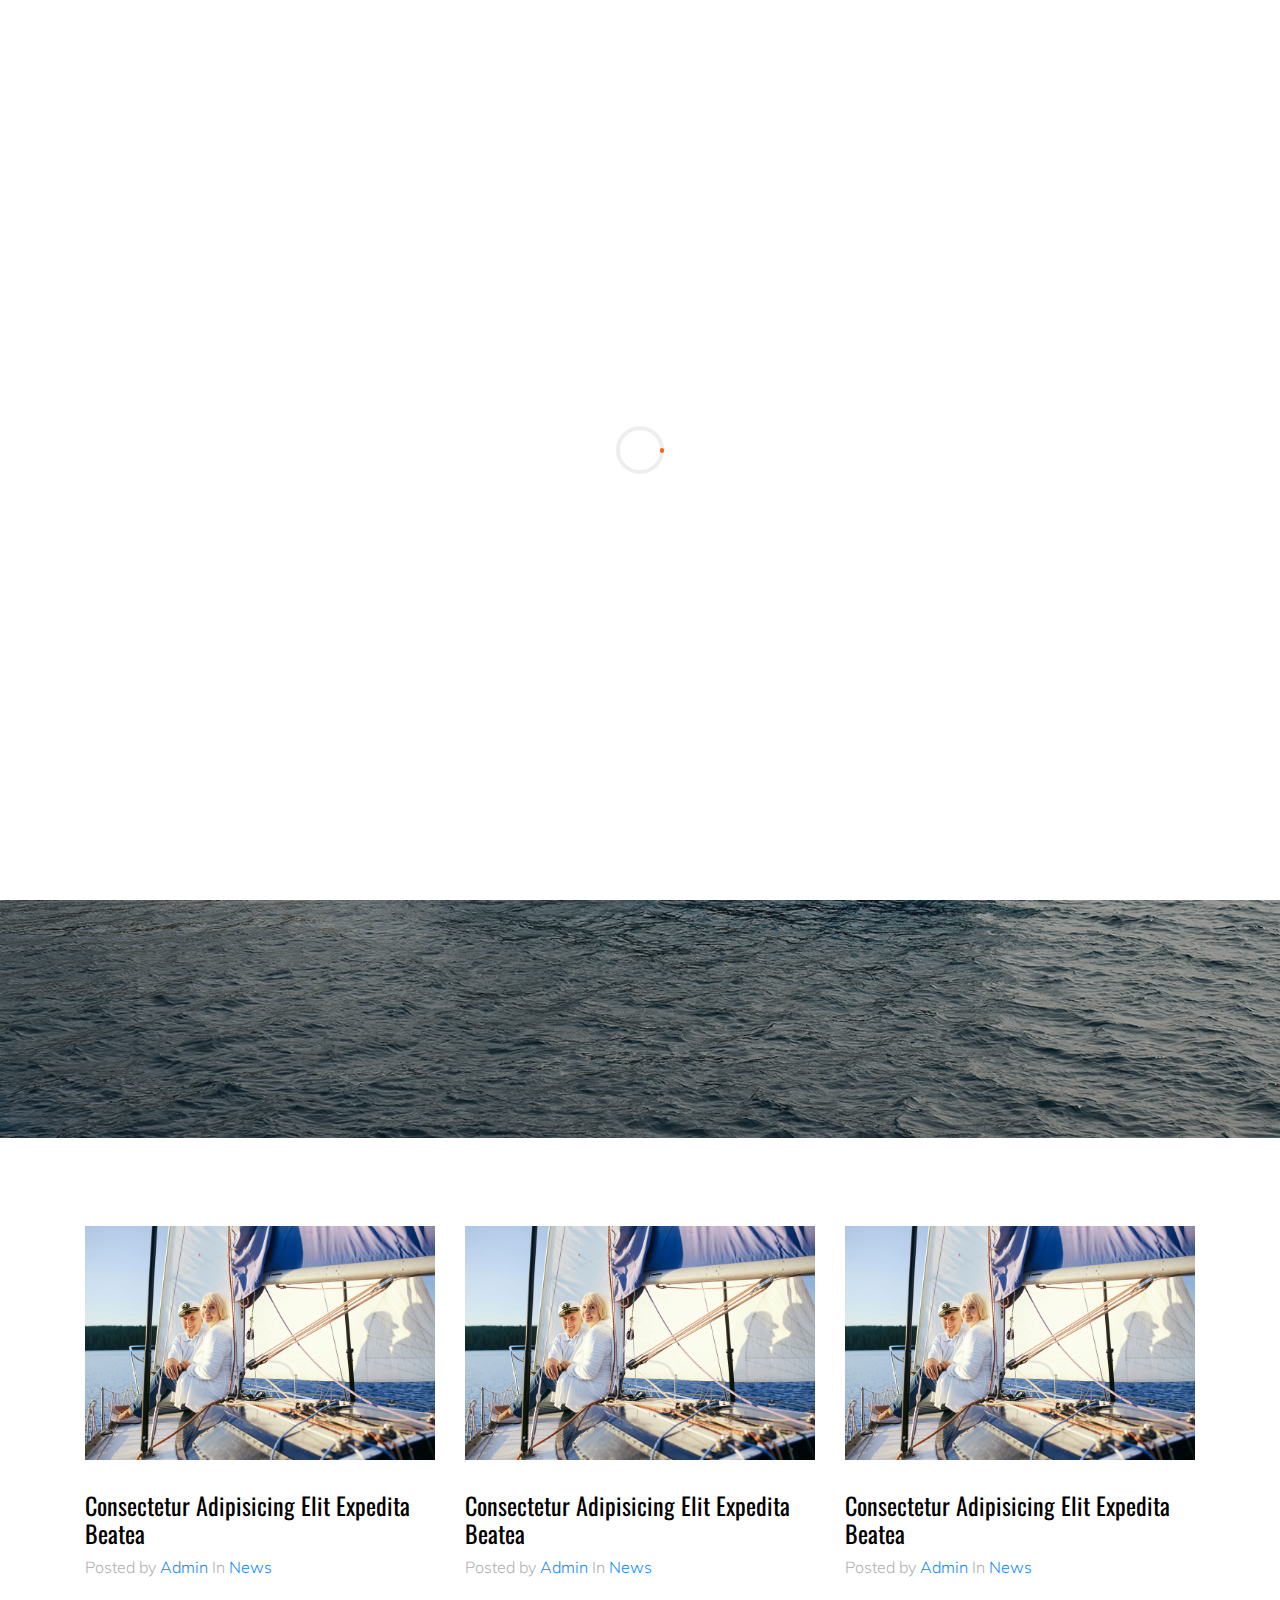
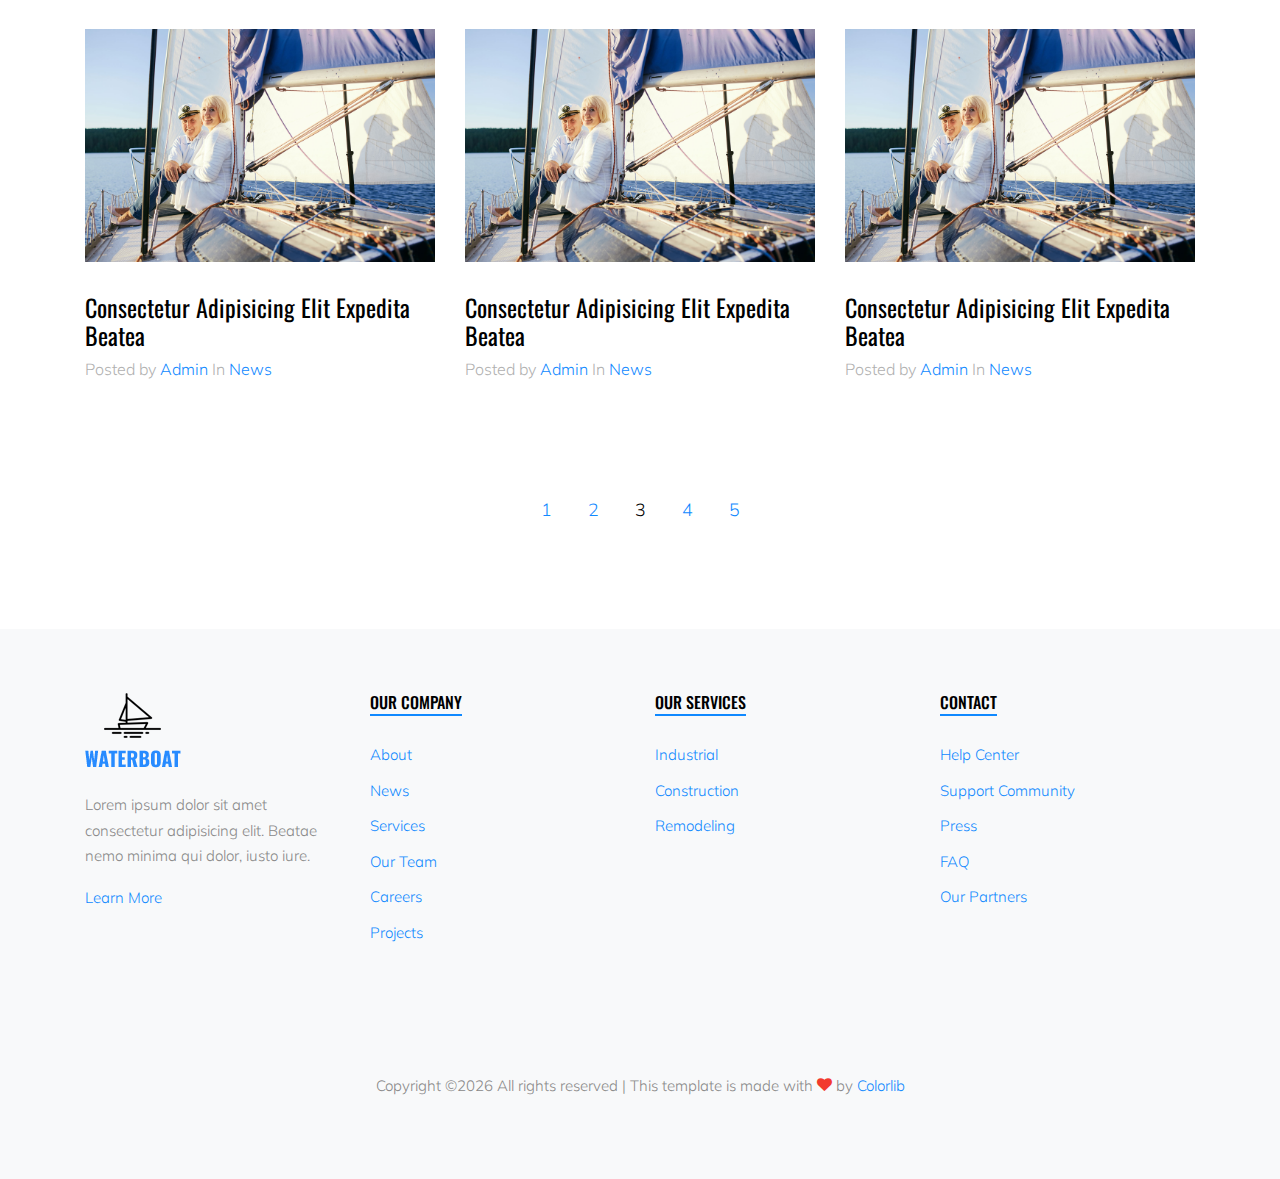
<file: blog.html>
<!DOCTYPE html>
<html lang="en">

<head>
  <title>WaterBoat &mdash; Website Template by Colorlib</title>
  <meta charset="utf-8">
  <meta name="viewport" content="width=device-width, initial-scale=1, shrink-to-fit=no">

  <link href="https://fonts.googleapis.com/css?family=Oswald:400,700|Dancing+Script:400,700|Muli:300,400" rel="stylesheet">
  <link rel="stylesheet" href="fonts/icomoon/style.css">

  <link rel="stylesheet" href="css/bootstrap.min.css">
  <link rel="stylesheet" href="css/jquery-ui.css">
  <link rel="stylesheet" href="css/owl.carousel.min.css">
  <link rel="stylesheet" href="css/owl.theme.default.min.css">
  <link rel="stylesheet" href="css/owl.theme.default.min.css">

  <link rel="stylesheet" href="css/jquery.fancybox.min.css">

  <link rel="stylesheet" href="css/bootstrap-datepicker.css">

  <link rel="stylesheet" href="fonts/flaticon/font/flaticon.css">

  <link rel="stylesheet" href="css/aos.css">
  <link href="css/jquery.mb.YTPlayer.min.css" media="all" rel="stylesheet" type="text/css">

  <link rel="stylesheet" href="css/style.css">



</head>

<body data-spy="scroll" data-target=".site-navbar-target" data-offset="300">

  <div class="site-wrap">

    <div class="site-mobile-menu site-navbar-target">
      <div class="site-mobile-menu-header">
        <div class="site-mobile-menu-close mt-3">
          <span class="icon-close2 js-menu-toggle"></span>
        </div>
      </div>
      <div class="site-mobile-menu-body"></div>
    </div>


    
    <div class="header-top bg-light">
      <div class="container">
        <div class="row align-items-center">
          <div class="col-6 col-lg-3">
            <a href="index.html">
              <img src="images/logo.png" alt="Image" class="img-fluid">
              <!-- <strong>Water</strong>Boat -->
            </a>
          </div>
          <div class="col-lg-3 d-none d-lg-block">

            <div class="quick-contact-icons d-flex">
              <div class="icon align-self-start">
                <span class="icon-location-arrow text-primary"></span>
              </div>
              <div class="text">
                <span class="h4 d-block">San Francisco</span>
                <span class="caption-text">Mountain View, Fake st., CA</span>
              </div>
            </div>

          </div>
          <div class="col-lg-3 d-none d-lg-block">
            <div class="quick-contact-icons d-flex">
              <div class="icon align-self-start">
                <span class="icon-phone text-primary"></span>
              </div>
              <div class="text">
                <span class="h4 d-block">000 209 392 312</span>
                <span class="caption-text">Toll free</span>
              </div>
            </div>
          </div>

          <div class="col-lg-3 d-none d-lg-block">
            <div class="quick-contact-icons d-flex">
              <div class="icon align-self-start">
                <span class="icon-envelope text-primary"></span>
              </div>
              <div class="text">
                <span class="h4 d-block">info@gmail.com</span>
                <span class="caption-text">Gournadi, 1230 Bariasl</span>
              </div>
            </div>
          </div>

          <div class="col-6 d-block d-lg-none text-right">
              <a href="#" class="d-inline-block d-lg-none site-menu-toggle js-menu-toggle text-black"><span
                class="icon-menu h3"></span></a>
          </div>
        </div>
      </div>
      


      
      <div class="site-navbar py-2 js-sticky-header site-navbar-target d-none pl-0 d-lg-block" role="banner">

      <div class="container">
        <div class="d-flex align-items-center">
          
          <div class="mx-auto">
            <nav class="site-navigation position-relative text-right" role="navigation">
              <ul class="site-menu main-menu js-clone-nav mr-auto d-none pl-0 d-lg-block">
                <li>
                  <a href="index.html" class="nav-link text-left">Home</a>
                </li>
                <li>
                  <a href="about.html" class="nav-link text-left">About Us</a>
                </li>
                <li>
                  <a href="services.html" class="nav-link text-left">Services</a>
                </li>
                <li>
                    <a href="testimonials.html" class="nav-link text-left">Testimonials</a>
                </li>
                <li class="active"><a href="blog.html" class="nav-link text-left">Blog</a></li>
                <li>
                    <a href="contact.html" class="nav-link text-left">Contact</a>
                  </li>
              </ul>                                                                                                                                                                                                                                                                                          </ul>
            </nav>

          </div>
         
        </div>
      </div>

    </div>
    
    </div>
    
    

      <div class="intro-section" style="background-image: url('images/hero_2.jpg');">
        <div class="container">
          <div class="row align-items-center">
            <div class="col-lg-7 mx-auto text-center" data-aos="fade-up">
              <h1>Blog Posts</h1>
              <p>Lorem ipsum dolor sit amet, consectetur adipisicing elit. Quaerat, in distinctio nostrum laborum sed quisquam voluptate facilis non.</p>
            </div>
          </div>
        </div>
      </div>

    
    <div class="site-section">
        <div class="container">
            <div class="row">
                <div class="col-md-6 mb-5 mb-lg-5 col-lg-4">
                    <div class="blog-entry">
                    <a href="blog-single.html" class="img-link">
                        <img src="images/hero_1.jpg" alt="Image" class="img-fluid">
                    </a>
                    <div class="blog-entry-contents">
                        <h3><a href="#">Consectetur Adipisicing Elit Expedita Beatea</a></h3>
                        <div class="meta">Posted by <a href="#">Admin</a> In <a href="#">News</a></div>
                    </div>
                    </div>
                </div>
                <div class="col-md-6 mb-5 mb-lg-5 col-lg-4">
                    <div class="blog-entry">
                    <a href="blog-single.html" class="img-link">
                        <img src="images/hero_1.jpg" alt="Image" class="img-fluid">
                    </a>
                    <div class="blog-entry-contents">
                        <h3><a href="#">Consectetur Adipisicing Elit Expedita Beatea</a></h3>
                        <div class="meta">Posted by <a href="#">Admin</a> In <a href="#">News</a></div>
                    </div>
                    </div>
                </div>
                <div class="col-md-6 mb-5 mb-lg-5 col-lg-4">
                    <div class="blog-entry">
                    <a href="blog-single.html" class="img-link">
                        <img src="images/hero_1.jpg" alt="Image" class="img-fluid">
                    </a>
                    <div class="blog-entry-contents">
                        <h3><a href="#">Consectetur Adipisicing Elit Expedita Beatea</a></h3>
                        <div class="meta">Posted by <a href="#">Admin</a> In <a href="#">News</a></div>
                    </div>
                    </div>
                </div>

                <div class="col-md-6 mb-5 mb-lg-5 col-lg-4">
                    <div class="blog-entry">
                    <a href="blog-single.html" class="img-link">
                        <img src="images/hero_1.jpg" alt="Image" class="img-fluid">
                    </a>
                    <div class="blog-entry-contents">
                        <h3><a href="#">Consectetur Adipisicing Elit Expedita Beatea</a></h3>
                        <div class="meta">Posted by <a href="#">Admin</a> In <a href="#">News</a></div>
                    </div>
                    </div>
                </div>
                <div class="col-md-6 mb-5 mb-lg-5 col-lg-4">
                    <div class="blog-entry">
                    <a href="blog-single.html" class="img-link">
                        <img src="images/hero_1.jpg" alt="Image" class="img-fluid">
                    </a>
                    <div class="blog-entry-contents">
                        <h3><a href="#">Consectetur Adipisicing Elit Expedita Beatea</a></h3>
                        <div class="meta">Posted by <a href="#">Admin</a> In <a href="#">News</a></div>
                    </div>
                    </div>
                </div>
                <div class="col-md-6 mb-5 mb-lg-5 col-lg-4">
                    <div class="blog-entry">
                    <a href="blog-single.html" class="img-link">
                        <img src="images/hero_1.jpg" alt="Image" class="img-fluid">
                    </a>
                    <div class="blog-entry-contents">
                        <h3><a href="#">Consectetur Adipisicing Elit Expedita Beatea</a></h3>
                        <div class="meta">Posted by <a href="#">Admin</a> In <a href="#">News</a></div>
                    </div>
                    </div>
                </div>
                
            </div>

            <div class="row text-center mt-5">
                <div class="col-12">
                    <a href="#" class="p-3 d-inline-block">1</a>
                    <a href="#" class="p-3 d-inline-block">2</a>
                    <span class="p-3 d-inline-block text-black">3</span>
                    <a href="#" class="p-3 d-inline-block">4</a>
                    <a href="#" class="p-3 d-inline-block">5</a>
                </div>
            </div>
        </div>
    </div>

    
    <div class="footer bg-light">
      <div class="container">
        <div class="row">
          <div class="col-lg-3">
            <p class="mb-4"><img src="images/logo.png" alt="Image" class="img-fluid"></p>
            <p>Lorem ipsum dolor sit amet consectetur adipisicing elit. Beatae nemo minima qui dolor, iusto iure.</p>  
            <p><a href="#">Learn More</a></p>
          </div>
          <div class="col-lg-3">
            <h3 class="footer-heading"><span>Our Company</span></h3>
            <ul class="list-unstyled">
                <li><a href="#">About</a></li>
                <li><a href="#">News</a></li>
                <li><a href="#">Services</a></li>
                <li><a href="#">Our Team</a></li>
                <li><a href="#">Careers</a></li>
                <li><a href="#">Projects</a></li>
            </ul>
          </div>
          <div class="col-lg-3">
              <h3 class="footer-heading"><span>Our Services</span></h3>
              <ul class="list-unstyled">
                  <li><a href="#">Industrial</a></li>
                  <li><a href="#">Construction</a></li>
                  <li><a href="#">Remodeling</a></li>
              </ul>
          </div>
          <div class="col-lg-3">
              <h3 class="footer-heading"><span>Contact</span></h3>
              <ul class="list-unstyled">
                  <li><a href="#">Help Center</a></li>
                  <li><a href="#">Support Community</a></li>
                  <li><a href="#">Press</a></li>
                  <li><a href="#">FAQ</a></li>
                  <li><a href="#">Our Partners</a></li>
              </ul>
          </div>
        </div>

        <div class="row">
          <div class="col-12">
            <div class="copyright">
                <p>
                    <!-- Link back to Colorlib can't be removed. Template is licensed under CC BY 3.0. -->
                    Copyright &copy;<script>document.write(new Date().getFullYear());</script> All rights reserved | This template is made with <i class="icon-heart text-danger" aria-hidden="true"></i> by <a href="https://colorlib.com" target="_blank" >Colorlib</a>
                    <!-- Link back to Colorlib can't be removed. Template is licensed under CC BY 3.0. -->
                    </p>
            </div>
          </div>
        </div>
      </div>
    </div>
    

  </div>
  <!-- .site-wrap -->


  <!-- loader -->
  <div id="loader" class="show fullscreen"><svg class="circular" width="48px" height="48px"><circle class="path-bg" cx="24" cy="24" r="22" fill="none" stroke-width="4" stroke="#eeeeee"/><circle class="path" cx="24" cy="24" r="22" fill="none" stroke-width="4" stroke-miterlimit="10" stroke="#ff5e15"/></svg></div>

  <script src="js/jquery-3.3.1.min.js"></script>
  <script src="js/jquery-migrate-3.0.1.min.js"></script>
  <script src="js/jquery-ui.js"></script>
  <script src="js/popper.min.js"></script>
  <script src="js/bootstrap.min.js"></script>
  <script src="js/owl.carousel.min.js"></script>
  <script src="js/jquery.stellar.min.js"></script>
  <script src="js/jquery.countdown.min.js"></script>
  <script src="js/bootstrap-datepicker.min.js"></script>
  <script src="js/jquery.easing.1.3.js"></script>
  <script src="js/aos.js"></script>
  <script src="js/jquery.fancybox.min.js"></script>
  <script src="js/jquery.sticky.js"></script>
  <script src="js/jquery.mb.YTPlayer.min.js"></script>




  <script src="js/main.js"></script>

</body>

</html>
</file>
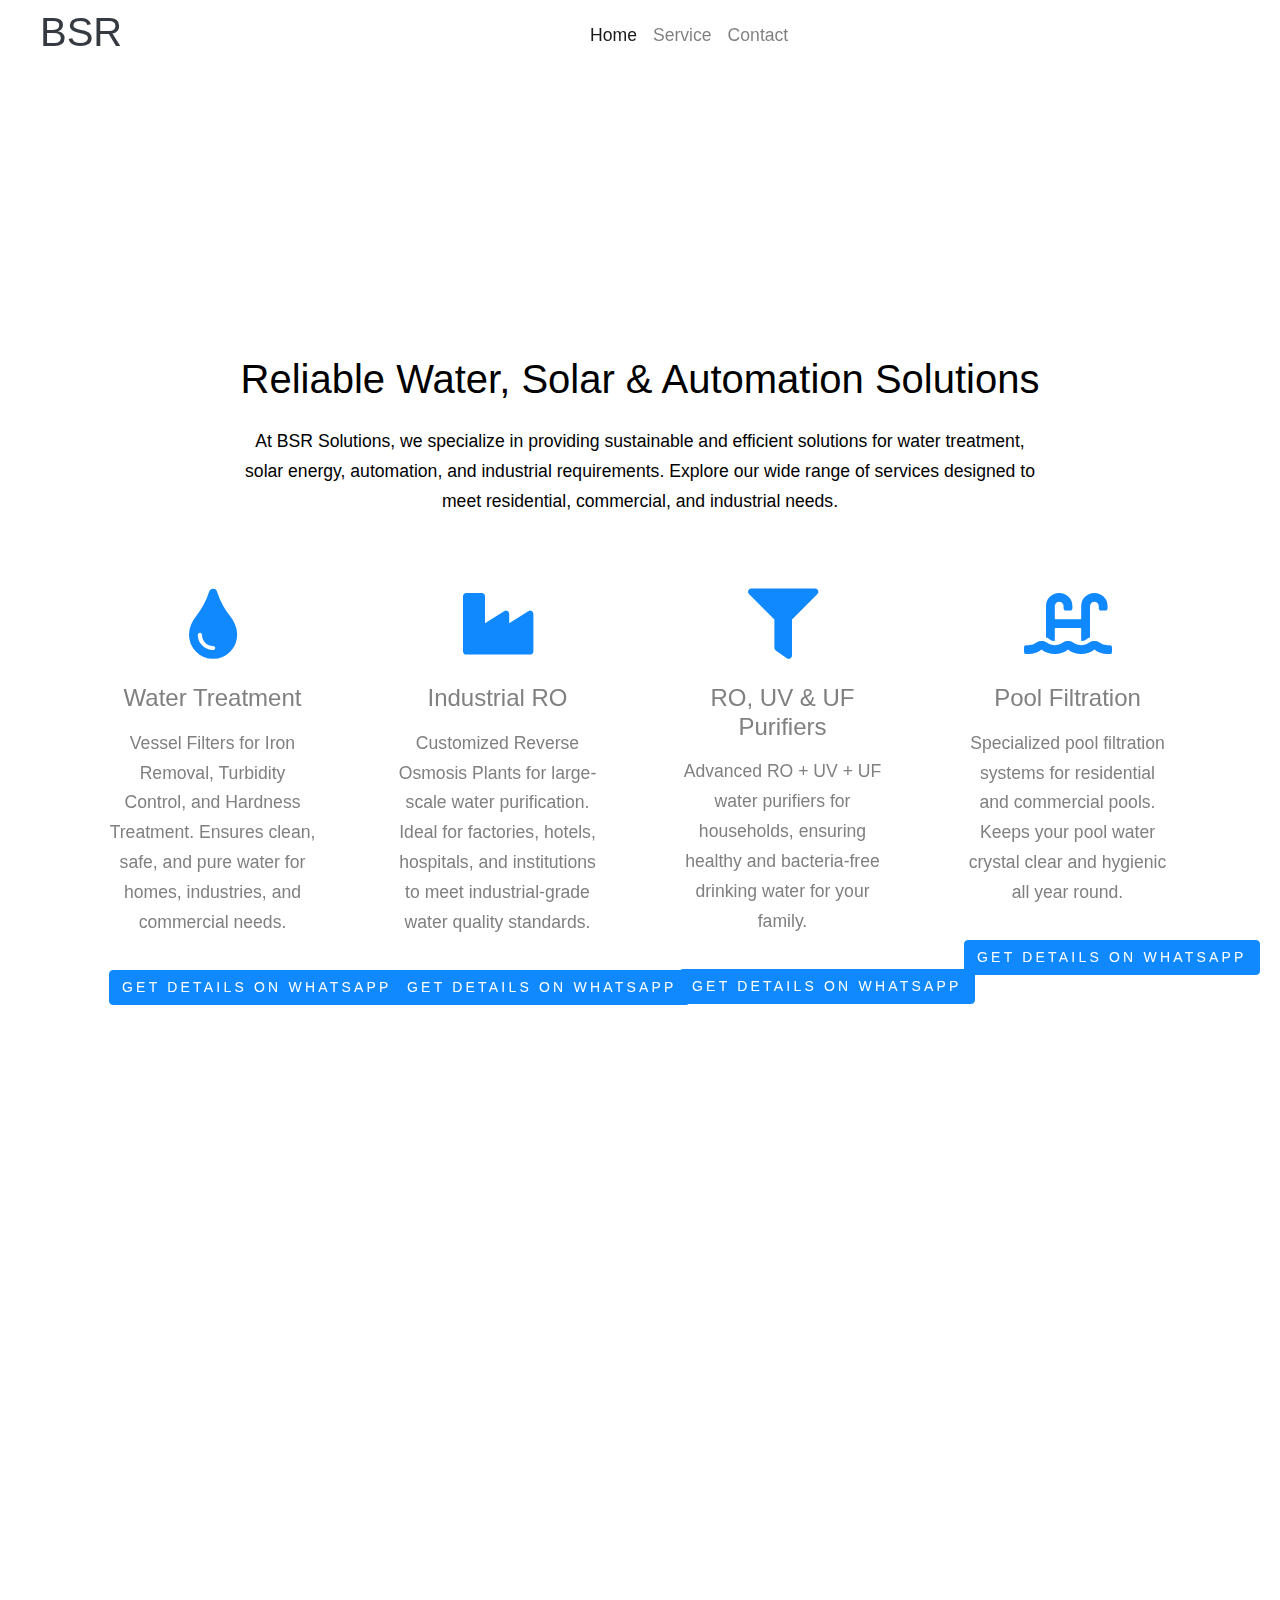
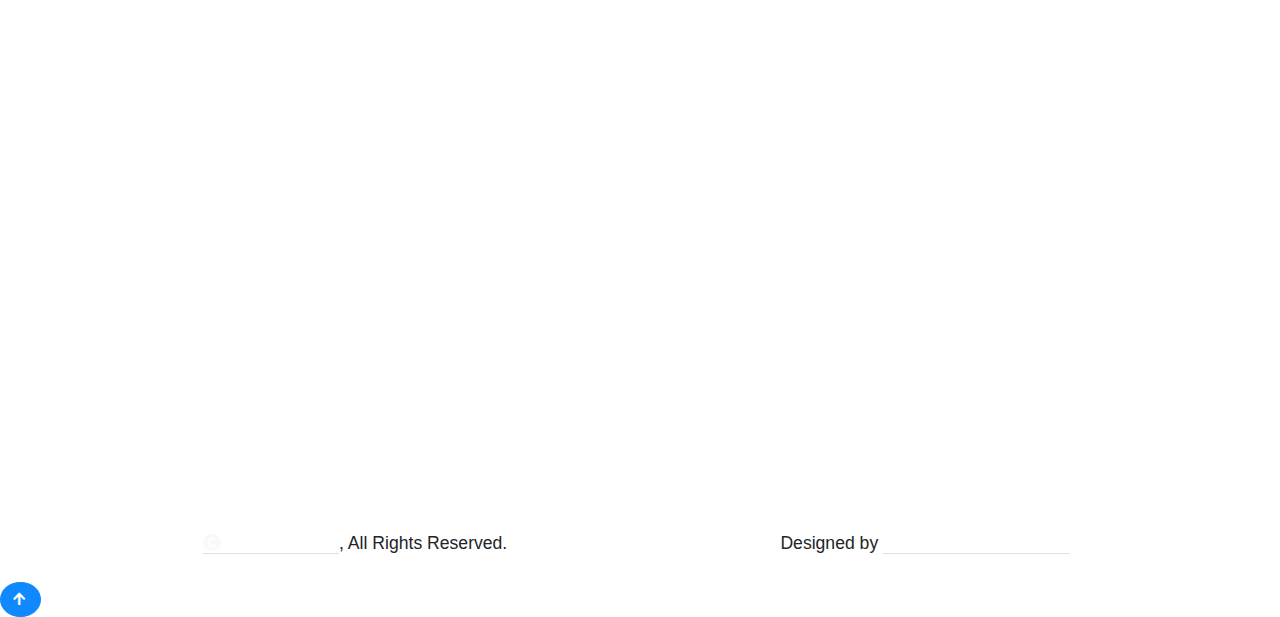
<file: service.html>
<!DOCTYPE html>
<html lang="en">

<head>
    <meta charset="utf-8">
    <title>BSR Water Solutions - Water Filtration, RO, Wastewater & Solar Services</title>
    <meta content="width=device-width, initial-scale=1.0" name="viewport">

    <!-- SEO Meta Tags -->
    <meta name="keywords" content="BSR Water Solutions, water filters, industrial RO, UV UF purifiers, wastewater treatment, pool filtration, solar solutions, inverters, automation, water controllers">
    <meta name="description" content="BSR Water Solutions provides advanced water filtration, industrial RO systems, wastewater treatment, pool filtration, and sustainable solar & automation solutions for homes, industries, and businesses.">

    <!-- Google Web Fonts -->
    <link rel="preconnect" href="https://fonts.googleapis.com">
    <link rel="preconnect" href="https://fonts.gstatic.com" crossorigin>
    <link href="https://fonts.googleapis.com/css2?family=Montserrat:ital,wght@0,100..900;1,100..900&family=Open+Sans:ital,wdth,wght@0,75..100,300..800;1,75..100,300..800&display=swap" rel="stylesheet"> 

    <!-- Icon Font Stylesheet -->
    <link rel="stylesheet" href="https://use.fontawesome.com/releases/v5.15.4/css/all.css"/>
    <link href="https://cdn.jsdelivr.net/npm/bootstrap-icons@1.4.1/font/bootstrap-icons.css" rel="stylesheet">

    <!-- Libraries Stylesheet -->
    <link href="lib/animate/animate.min.css" rel="stylesheet">
    <link href="lib/lightbox/css/lightbox.min.css" rel="stylesheet">
    <link href="lib/owlcarousel/assets/owl.carousel.min.css" rel="stylesheet">

    <!-- Customized Bootstrap Stylesheet -->
    <link href="css/bootstrap.min.css" rel="stylesheet">

    <!-- Template Stylesheet -->
    <link href="css/style.css" rel="stylesheet">
</head>


    <body>

        <!-- Spinner Start -->
        <div id="spinner" class="show bg-white position-fixed translate-middle w-100 vh-100 top-50 start-50 d-flex align-items-center justify-content-center">
            <div class="spinner-border text-primary" style="width: 3rem; height: 3rem;" role="status">
                <span class="sr-only">Loading...</span>
            </div>
        </div>
        <!-- Spinner End -->

        <!-- Navbar & Hero Start -->
        <div class="container-fluid nav-bar sticky-top px-4 py-2 py-lg-0">
            <nav class="navbar navbar-expand-lg navbar-light">
                <a href="" class="navbar-brand p-0">
                    <h1 class="display-6 text-dark">BSR</h1>
                    <!-- <img src="img/logo.png" alt="Logo"> -->
                </a>
                <button class="navbar-toggler" type="button" data-bs-toggle="collapse" data-bs-target="#navbarCollapse">
                    <span class="fa fa-bars"></span>
                </button>
                <div class="collapse navbar-collapse" id="navbarCollapse">
                    <div class="navbar-nav mx-auto py-0">
                        <a href="index.html" class="nav-item nav-link active">Home</a>
                        <!-- <a href="#about" class="nav-item nav-link">About</a> -->
                        <a href="service.html" class="nav-item nav-link">Service</a>
                        <!-- <a href="blog.html" class="nav-item nav-link">Blog</a> -->
                        
                        <!-- <div class="nav-item dropdown">
                            <a href="#" class="nav-link dropdown-toggle" data-bs-toggle="dropdown">Pages</a>
                            <div class="dropdown-menu m-0">
                                <a href="feature.html" class="dropdown-item">Our Feature</a>
                                <a href="gallery.html" class="dropdown-item">Our Gallery</a>
                                <a href="attraction.html" class="dropdown-item">Attractions</a>
                                <a href="package.html" class="dropdown-item">Ticket Packages</a>
                                <a href="team.html" class="dropdown-item">Our Team</a>
                                <a href="testimonial.html" class="dropdown-item">Testimonial</a>
                                <a href="404.html" class="dropdown-item">404 Page</a>
                            </div>
                        </div> -->
                        <a href="contact.html" class="nav-item nav-link">Contact</a>
                    </div>
                    <div class="team-icon d-none d-xl-flex justify-content-center me-3">
                        <!-- <a class="btn btn-square btn-light rounded-circle mx-1" href=""><i class="fab fa-facebook-f"></i></a>
                        <a class="btn btn-square btn-light rounded-circle mx-1" href=""><i class="fab fa-twitter"></i></a>
                        <a class="btn btn-square btn-light rounded-circle mx-1" href=""><i class="fab fa-instagram"></i></a>
                        <a class="btn btn-square btn-light rounded-circle mx-1" href=""><i class="fab fa-linkedin-in"></i></a> -->
                    </div>
                    <!-- <a href="#" class="btn btn-primary rounded-pill py-2 px-4 flex-shrink-0">Get Started</a> -->
                </div>
            </nav>
        </div>
        <!-- Navbar & Hero End -->

        <!-- Header Start -->
        <div class="container-fluid bg-breadcrumb">
            <div class="container text-center py-5" style="max-width: 900px;">
                <h4 class="text-white display-4 mb-4 wow fadeInDown" data-wow-delay="0.1s">Our Services</h4>
            </div>
        </div>
        <!-- Header End -->


<!-- Service Start -->
<div class="container-fluid service py-5">
    <div class="container service-section py-5">
        <div class="text-center mx-auto pb-5 wow fadeInUp" data-wow-delay="0.2s" style="max-width: 800px;">
            <h1 class="display-5 text-black mb-4">Reliable Water, Solar & Automation Solutions</h1>
            <p class="mb-0 text-black">
                At <strong>BSR Solutions</strong>, we specialize in providing sustainable and efficient solutions for 
                <strong>water treatment, solar energy, automation, and industrial requirements</strong>. 
                Explore our wide range of services designed to meet residential, commercial, and industrial needs.
            </p>
        </div>
        <div class="row g-4">

            <!-- Water Treatment -->
            <div class="col-md-6 col-lg-6 col-xl-3 wow fadeInUp" data-wow-delay="0.2s">
                <div class="service-item p-4">
                    <div class="service-content text-center">
                        <div class="mb-4">
                            <i class="fas fa-tint fa-4x text-primary"></i>
                        </div>
                        <h4 class="mb-3">Water Treatment</h4>
                        <p>Vessel Filters for <strong>Iron Removal, Turbidity Control, and Hardness Treatment</strong>. 
                           Ensures clean, safe, and pure water for homes, industries, and commercial needs.</p>
                        <a href="https://wa.me/919495140883?text=Hello%20BSR%20Solutions,%20I%20am%20interested%20in%20your%20Water%20Treatment%20services.%20Please%20share%20more%20details." 
                           class="btn btn-primary mt-3" target="_blank">
                           Get Details on WhatsApp
                        </a>
                    </div>
                </div>
            </div>

            <!-- Industrial RO -->
            <div class="col-md-6 col-lg-6 col-xl-3 wow fadeInUp" data-wow-delay="0.4s">
                <div class="service-item p-4">
                    <div class="service-content text-center">
                        <div class="mb-4">
                            <i class="fas fa-industry fa-4x text-primary"></i>
                        </div>
                        <h4 class="mb-3">Industrial RO</h4>
                        <p>Customized <strong>Reverse Osmosis Plants</strong> for large-scale water purification. 
                           Ideal for factories, hotels, hospitals, and institutions to meet industrial-grade water quality standards.</p>
                        <a href="https://wa.me/919495140883?text=Hello%20BSR%20Solutions,%20I%20am%20interested%20in%20your%20Industrial%20RO%20solutions.%20Please%20share%20more%20details." 
                           class="btn btn-primary mt-3" target="_blank">
                           Get Details on WhatsApp
                        </a>
                    </div>
                </div>
            </div>

            <!-- Domestic Purifiers -->
            <div class="col-md-6 col-lg-6 col-xl-3 wow fadeInUp" data-wow-delay="0.6s">
                <div class="service-item p-4">
                    <div class="service-content text-center">
                        <div class="mb-4">
                            <i class="fas fa-filter fa-4x text-primary"></i>
                        </div>
                        <h4 class="mb-3">RO, UV & UF Purifiers</h4>
                        <p>Advanced <strong>RO + UV + UF water purifiers</strong> for households, ensuring healthy 
                           and bacteria-free drinking water for your family.</p>
                        <a href="https://wa.me/919495140883?text=Hello%20BSR%20Solutions,%20I%20am%20interested%20in%20your%20RO,%20UV%20%26%20UF%20water%20purifiers.%20Please%20share%20more%20details." 
                           class="btn btn-primary mt-3" target="_blank">
                           Get Details on WhatsApp
                        </a>
                    </div>
                </div>
            </div>

            <!-- Swimming Pool Filtration -->
            <div class="col-md-6 col-lg-6 col-xl-3 wow fadeInUp" data-wow-delay="0.8s">
                <div class="service-item p-4">
                    <div class="service-content text-center">
                        <div class="mb-4">
                            <i class="fas fa-swimming-pool fa-4x text-primary"></i>
                        </div>
                        <h4 class="mb-3">Pool Filtration</h4>
                        <p>Specialized <strong>pool filtration systems</strong> for residential and commercial pools. 
                           Keeps your pool water crystal clear and hygienic all year round.</p>
                        <a href="https://wa.me/919495140883?text=Hello%20BSR%20Solutions,%20I%20am%20interested%20in%20your%20Swimming%20Pool%20Filtration%20systems.%20Please%20share%20more%20details." 
                           class="btn btn-primary mt-3" target="_blank">
                           Get Details on WhatsApp
                        </a>
                    </div>
                </div>
            </div>

            <!-- Waste Water Treatment -->
            <div class="col-md-6 col-lg-6 col-xl-3 wow fadeInUp" data-wow-delay="1.0s">
                <div class="service-item p-4">
                    <div class="service-content text-center">
                        <div class="mb-4">
                            <i class="fas fa-recycle fa-4x text-primary"></i>
                        </div>
                        <h4 class="mb-3">Waste Water Treatment</h4>
                        <p>Eco-friendly <strong>STP & ETP solutions</strong> for industries, apartments, and commercial buildings. 
                           Efficient water recycling and compliance with pollution control standards.</p>
                        <a href="https://wa.me/919495140883?text=Hello%20BSR%20Solutions,%20I%20am%20interested%20in%20your%20Waste%20Water%20Treatment%20solutions.%20Please%20share%20more%20details." 
                           class="btn btn-primary mt-3" target="_blank">
                           Get Details on WhatsApp
                        </a>
                    </div>
                </div>
            </div>

            <!-- Solar Energy Solutions -->
            <div class="col-md-6 col-lg-6 col-xl-3 wow fadeInUp" data-wow-delay="1.2s">
                <div class="service-item p-4">
                    <div class="service-content text-center">
                        <div class="mb-4">
                            <i class="fas fa-solar-panel fa-4x text-primary"></i>
                        </div>
                        <h4 class="mb-3">Solar Power Solutions</h4>
                        <p>Harness renewable energy with <strong>solar panels, inverters, and hybrid systems</strong>. 
                           Reduce electricity bills and contribute to a greener planet.</p>
                        <a href="https://wa.me/919495140883?text=Hello%20BSR%20Solutions,%20I%20am%20interested%20in%20your%20Solar%20Power%20solutions.%20Please%20share%20more%20details." 
                           class="btn btn-primary mt-3" target="_blank">
                           Get Details on WhatsApp
                        </a>
                    </div>
                </div>
            </div>

            <!-- Automation & Water Controllers -->
            <div class="col-md-6 col-lg-6 col-xl-3 wow fadeInUp" data-wow-delay="1.4s">
                <div class="service-item p-4">
                    <div class="service-content text-center">
                        <div class="mb-4">
                            <i class="fas fa-cogs fa-4x text-primary"></i>
                        </div>
                        <h4 class="mb-3">Automation & Controllers</h4>
                        <p>Smart <strong>automation systems and water controllers</strong> to manage water usage, 
                           reduce wastage, and optimize energy consumption with cutting-edge technology.</p>
                        <a href="https://wa.me/919495140883?text=Hello%20BSR%20Solutions,%20I%20am%20interested%20in%20your%20Automation%20%26%20Water%20Controller%20systems.%20Please%20share%20more%20details." 
                           class="btn btn-primary mt-3" target="_blank">
                           Get Details on WhatsApp
                        </a>
                    </div>
                </div>
            </div>

        </div>
    </div>
</div>
<!-- Service End -->



<!-- Footer Start -->
<div class="container-fluid footer py-5 wow fadeIn" data-wow-delay="0.2s">
    <div class="container py-5">
        <div class="row g-5">
            <!-- Company Info -->
            <div class="col-md-6 col-lg-6 col-xl-4">
                <div class="footer-item">
                    <a href="index.html" class="p-0">
                        <h4 class="text-white mb-4">BSR</h4>
                    </a>
                    <p class="mb-2">
                        BSR Solutions provides expert services in <strong>water treatment, industrial RO, solar energy, and automation</strong>. 
                        We are committed to delivering sustainable, efficient, and reliable solutions for homes, businesses, and industries.
                    </p>
                    <div class="d-flex align-items-center">
                        <i class="fas fa-map-marker-alt text-primary me-3"></i>
                        <p class="text-white mb-0">Kuzhimanna, Malappuram</p>   
                    </div>
                    <div class="d-flex align-items-center">
                        <i class="fas fa-envelope text-primary me-3"></i>
                        <p class="text-white mb-0">bsr800520@gmail.com</p>
                    </div>
                    <div class="d-flex align-items-center">
                        <i class="fa fa-phone-alt text-primary me-3"></i>
                        <p class="text-white mb-0">+91 7034 800 520</p>
                    </div>
                </div>
            </div>

                <!-- Quick Links -->
                <div class="col-md-6 col-lg-6 col-xl-2">
                    <div class="footer-item">
                        <h4 class="text-white mb-4">Quick Links</h4>
                        <a href="#"><i class="fas fa-angle-right me-2"></i> About Us</a>
                        <a href="#"><i class="fas fa-angle-right me-2"></i> Services</a>
                        <a href="#"><i class="fas fa-angle-right me-2"></i> Projects</a>
                        <a href="#"><i class="fas fa-angle-right me-2"></i> Testimonials</a>
                        <a href="#"><i class="fas fa-angle-right me-2"></i> Blog</a>
                        <a href="#"><i class="fas fa-angle-right me-2"></i> Contact Us</a>
                    </div>
                </div>
            </div>
        </div>
    </div>
    <!-- Footer End -->

    <!-- Copyright Start -->
    <div class="container-fluid copyright py-4">
        <div class="container">
            <div class="row g-4 align-items-center">
                <div class="col-md-6 text-center text-md-start mb-md-0">
                    <span class="text-body">
                        <a href="index.html" class="border-bottom text-white">
                            <i class="fas fa-copyright text-light me-2"></i>BSR Solutions
                        </a>, All Rights Reserved.
                    </span>
                </div>
                <div class="col-md-6 text-center text-md-end text-body">
                    Designed by <a class="border-bottom text-white" href="www.venusco.in">Venusco Tech Solutions</a>
                </div>
            </div>
        </div>
    </div>
    <!-- Copyright End -->



    <!-- Back to Top -->
    <a href="#" class="btn btn-primary btn-lg-square rounded-circle back-to-top"><i class="fa fa-arrow-up"></i></a>   

            
    <!-- JavaScript Libraries -->
    <script src="https://ajax.googleapis.com/ajax/libs/jquery/3.6.4/jquery.min.js"></script>
    <script src="https://cdn.jsdelivr.net/npm/bootstrap@5.0.0/dist/js/bootstrap.bundle.min.js"></script>
    <script src="lib/wow/wow.min.js"></script>
    <script src="lib/easing/easing.min.js"></script>
    <script src="lib/waypoints/waypoints.min.js"></script>
    <script src="lib/counterup/counterup.min.js"></script>
    <script src="lib/lightbox/js/lightbox.min.js"></script>
    <script src="lib/owlcarousel/owl.carousel.min.js"></script>
    

    <!-- Template Javascript -->
    <script src="js/main.js"></script>
    </body>

</html>
</file>
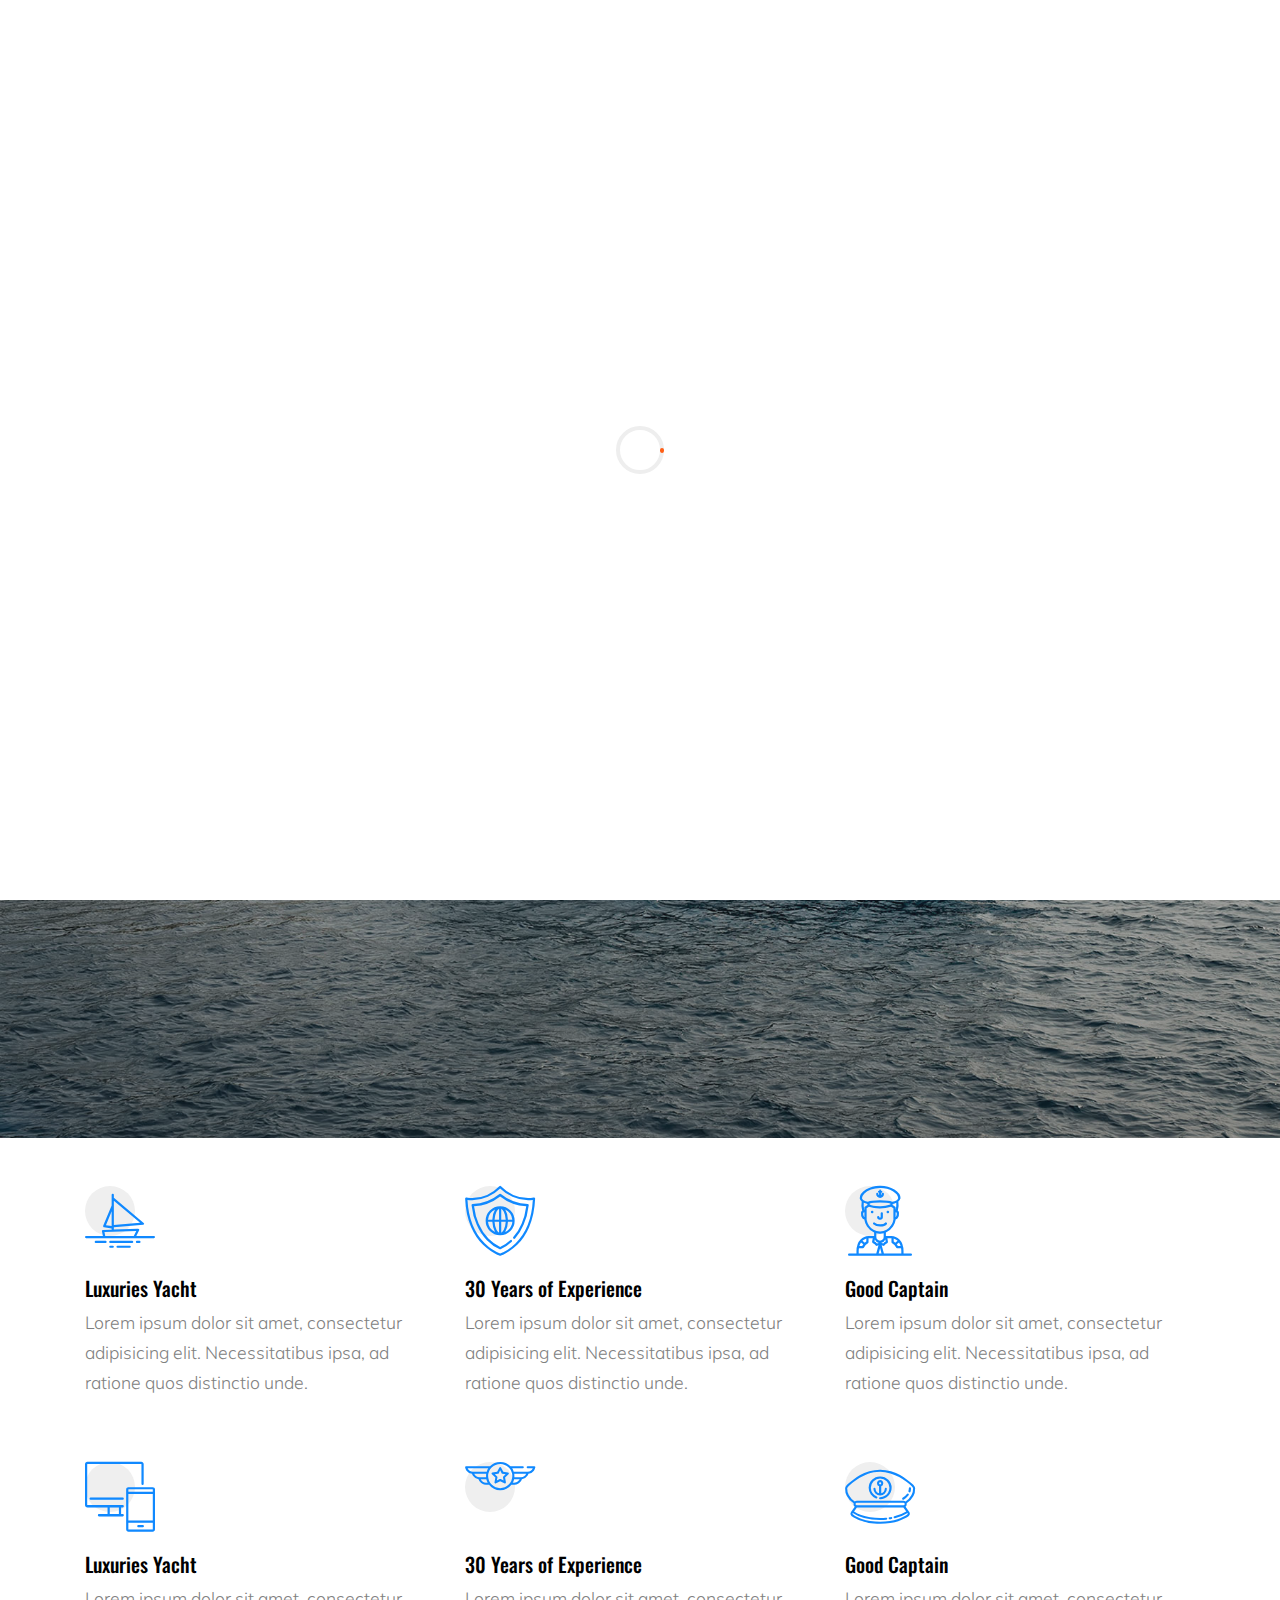
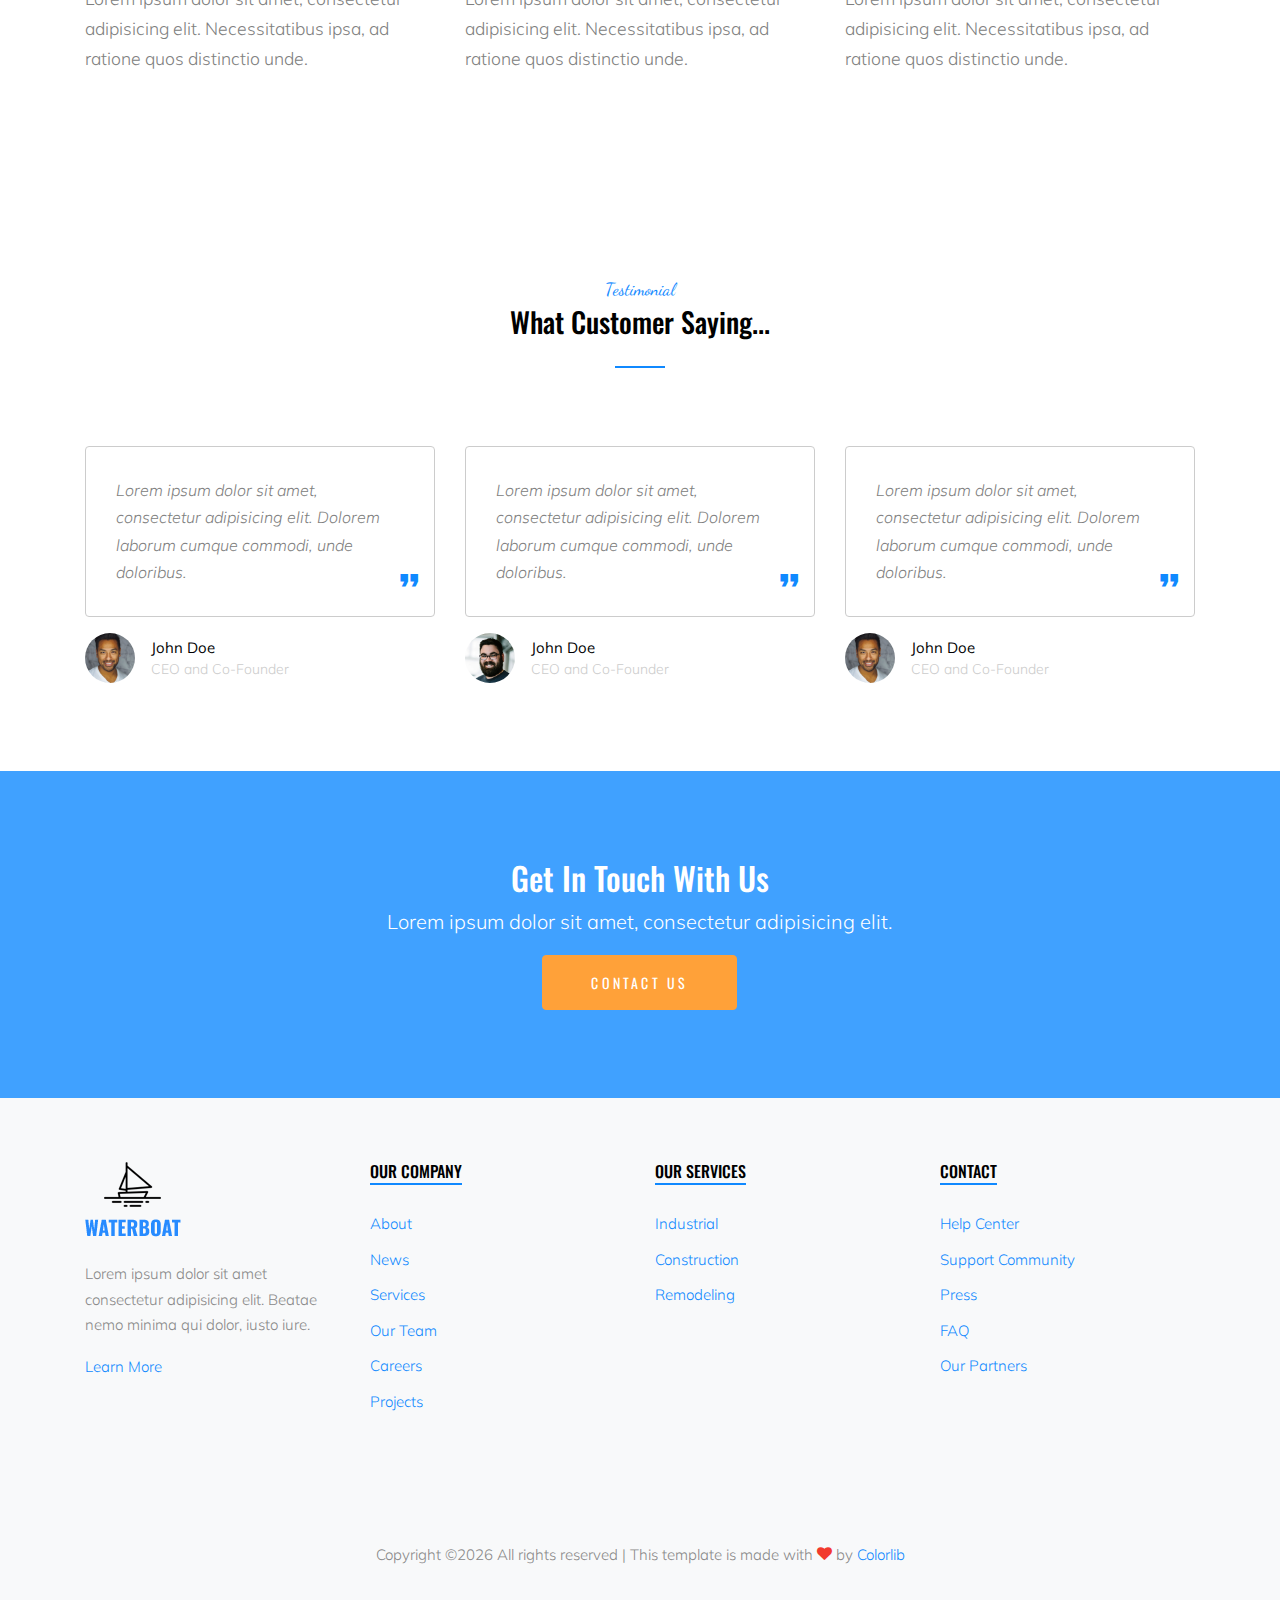
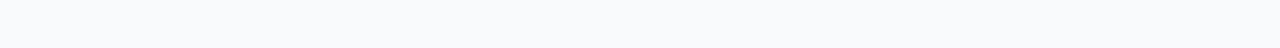
<file: services.html>
<!DOCTYPE html>
<html lang="en">

<head>
  <title>WaterBoat &mdash; Website Template by Colorlib</title>
  <meta charset="utf-8">
  <meta name="viewport" content="width=device-width, initial-scale=1, shrink-to-fit=no">

  <link href="https://fonts.googleapis.com/css?family=Oswald:400,700|Dancing+Script:400,700|Muli:300,400" rel="stylesheet">
  <link rel="stylesheet" href="fonts/icomoon/style.css">

  <link rel="stylesheet" href="css/bootstrap.min.css">
  <link rel="stylesheet" href="css/jquery-ui.css">
  <link rel="stylesheet" href="css/owl.carousel.min.css">
  <link rel="stylesheet" href="css/owl.theme.default.min.css">
  <link rel="stylesheet" href="css/owl.theme.default.min.css">

  <link rel="stylesheet" href="css/jquery.fancybox.min.css">

  <link rel="stylesheet" href="css/bootstrap-datepicker.css">

  <link rel="stylesheet" href="fonts/flaticon/font/flaticon.css">

  <link rel="stylesheet" href="css/aos.css">
  <link href="css/jquery.mb.YTPlayer.min.css" media="all" rel="stylesheet" type="text/css">

  <link rel="stylesheet" href="css/style.css">



</head>

<body data-spy="scroll" data-target=".site-navbar-target" data-offset="300">

  <div class="site-wrap">

    <div class="site-mobile-menu site-navbar-target">
      <div class="site-mobile-menu-header">
        <div class="site-mobile-menu-close mt-3">
          <span class="icon-close2 js-menu-toggle"></span>
        </div>
      </div>
      <div class="site-mobile-menu-body"></div>
    </div>


    
    <div class="header-top bg-light">
      <div class="container">
        <div class="row align-items-center">
          <div class="col-6 col-lg-3">
            <a href="index.html">
              <img src="images/logo.png" alt="Image" class="img-fluid">
              <!-- <strong>Water</strong>Boat -->
            </a>
          </div>
          <div class="col-lg-3 d-none d-lg-block">

            <div class="quick-contact-icons d-flex">
              <div class="icon align-self-start">
                <span class="icon-location-arrow text-primary"></span>
              </div>
              <div class="text">
                <span class="h4 d-block">San Francisco</span>
                <span class="caption-text">Mountain View, Fake st., CA</span>
              </div>
            </div>

          </div>
          <div class="col-lg-3 d-none d-lg-block">
            <div class="quick-contact-icons d-flex">
              <div class="icon align-self-start">
                <span class="icon-phone text-primary"></span>
              </div>
              <div class="text">
                <span class="h4 d-block">000 209 392 312</span>
                <span class="caption-text">Toll free</span>
              </div>
            </div>
          </div>

          <div class="col-lg-3 d-none d-lg-block">
            <div class="quick-contact-icons d-flex">
              <div class="icon align-self-start">
                <span class="icon-envelope text-primary"></span>
              </div>
              <div class="text">
                <span class="h4 d-block">info@gmail.com</span>
                <span class="caption-text">Gournadi, 1230 Bariasl</span>
              </div>
            </div>
          </div>

          <div class="col-6 d-block d-lg-none text-right">
              <a href="#" class="d-inline-block d-lg-none site-menu-toggle js-menu-toggle text-black"><span
                class="icon-menu h3"></span></a>
          </div>
        </div>
      </div>
      


      
      <div class="site-navbar py-2 js-sticky-header site-navbar-target d-none pl-0 d-lg-block" role="banner">

      <div class="container">
        <div class="d-flex align-items-center">
          
          <div class="mx-auto">
            <nav class="site-navigation position-relative text-right" role="navigation">
              <ul class="site-menu main-menu js-clone-nav mr-auto d-none pl-0 d-lg-block">
                <li>
                  <a href="index.html" class="nav-link text-left">Home</a>
                </li>
                <li>
                  <a href="about.html" class="nav-link text-left">About Us</a>
                </li>
                <li class="active">
                  <a href="services.html" class="nav-link text-left">Services</a>
                </li>
                <li>
                    <a href="testimonials.html" class="nav-link text-left">Testimonials</a>
                </li>
                <li><a href="blog.html" class="nav-link text-left">Blog</a></li>
                <li>
                    <a href="contact.html" class="nav-link text-left">Contact</a>
                  </li>
              </ul>                                                                                                                                                                                                                                                                                          </ul>
            </nav>

          </div>
         
        </div>
      </div>

    </div>
    
    </div>
    
    

      <div class="intro-section" style="background-image: url('images/hero_2.jpg');">
        <div class="container">
          <div class="row align-items-center">
            <div class="col-lg-7 mx-auto text-center" data-aos="fade-up">
              <h1>Our Services</h1>
              <p>Lorem ipsum dolor sit amet, consectetur adipisicing elit. Quaerat, in distinctio nostrum laborum sed quisquam voluptate facilis non.</p>
              <p><a href="#" class="btn btn-primary py-3 px-5">Contact</a></p>
            </div>
          </div>
        </div>
      </div>

    

    <div class="py-5">
      <div class="container">
        <div class="row">
          <div class="col-md-6 col-lg-4 mb-5">
            <div class="service-29283">
              <span class="wrap-icon-39293">
                <span class="flaticon-yacht"></span>
              </span>
              <h3>Luxuries Yacht</h3>
              <p>Lorem ipsum dolor sit amet, consectetur adipisicing elit. Necessitatibus ipsa, ad ratione quos distinctio unde.</p>
            </div>
          </div>
          <div class="col-md-6 col-lg-4 mb-5">
            <div class="service-29283">
              <span class="wrap-icon-39293">
                <span class="flaticon-shield"></span>
              </span>
              <h3>30 Years of Experience</h3>
              <p>Lorem ipsum dolor sit amet, consectetur adipisicing elit. Necessitatibus ipsa, ad ratione quos distinctio unde.</p>
            </div>
          </div>
          <div class="col-md-6 col-lg-4 mb-5">
            <div class="service-29283">
              <span class="wrap-icon-39293">
                <span class="flaticon-captain"></span>
              </span>
              <h3>Good Captain</h3>
              <p>Lorem ipsum dolor sit amet, consectetur adipisicing elit. Necessitatibus ipsa, ad ratione quos distinctio unde.</p>
            </div>
          </div>

          <div class="col-md-6 col-lg-4 mb-5">
            <div class="service-29283">
              <span class="wrap-icon-39293">
                <span class="flaticon-devices"></span>
              </span>
              <h3>Luxuries Yacht</h3>
              <p>Lorem ipsum dolor sit amet, consectetur adipisicing elit. Necessitatibus ipsa, ad ratione quos distinctio unde.</p>
            </div>
          </div>
          <div class="col-md-6 col-lg-4 mb-5">
            <div class="service-29283">
              <span class="wrap-icon-39293">
                <span class="flaticon-badge"></span>
              </span>
              <h3>30 Years of Experience</h3>
              <p>Lorem ipsum dolor sit amet, consectetur adipisicing elit. Necessitatibus ipsa, ad ratione quos distinctio unde.</p>
            </div>
          </div>
          <div class="col-md-6 col-lg-4 mb-5">
            <div class="service-29283">
              <span class="wrap-icon-39293">
                <span class="flaticon-captain-1"></span>
              </span>
              <h3>Good Captain</h3>
              <p>Lorem ipsum dolor sit amet, consectetur adipisicing elit. Necessitatibus ipsa, ad ratione quos distinctio unde.</p>
            </div>
          </div>
        </div>
      </div>
    </div>

    
    <div class="site-section">
      <div class="container">
        <div class="row justify-content-center mb-5">
          <div class="col-md-7 text-center">
            <span class="text-serif text-primary">Testimonial</span>
            <h3 class="heading-92913 text-black text-center">What Customer Saying...</h3>
          </div>
        </div>
        <div class="row">
          <div class="mb-4 mb-lg-0 col-md-6 col-lg-4">
            <div class="testimony-39291">
              <blockquote>
                <p>Lorem ipsum dolor sit amet, consectetur adipisicing elit. Dolorem laborum cumque commodi, unde doloribus.</p>
              </blockquote>
              <div class="d-flex vcard align-items-center">
                <div class="pic mr-3">
                  <img src="images/person_3_sq.jpg" alt="Image" class="img-fluid">
                </div>
                <div class="text">
                  <strong class="d-block">John Doe</strong>
                  <span>CEO and Co-Founder</span>
                </div>
              </div>
            </div>
          </div>
          <div class="mb-4 mb-lg-0 col-md-6 col-lg-4">
            <div class="testimony-39291">
              <blockquote>
                <p>Lorem ipsum dolor sit amet, consectetur adipisicing elit. Dolorem laborum cumque commodi, unde doloribus.</p>
              </blockquote>
              <div class="d-flex vcard align-items-center">
                <div class="pic mr-3">
                  <img src="images/person_4_sq.jpg" alt="Image" class="img-fluid">
                </div>
                <div class="text">
                  <strong class="d-block">John Doe</strong>
                  <span>CEO and Co-Founder</span>
                </div>
              </div>
            </div>
          </div>
          <div class="mb-4 mb-lg-0 col-md-6 col-lg-4">
            <div class="testimony-39291">
              <blockquote>
                <p>Lorem ipsum dolor sit amet, consectetur adipisicing elit. Dolorem laborum cumque commodi, unde doloribus.</p>
              </blockquote>
              <div class="d-flex vcard align-items-center">
                <div class="pic mr-3">
                  <img src="images/person_3_sq.jpg" alt="Image" class="img-fluid">
                </div>
                <div class="text">
                  <strong class="d-block">John Doe</strong>
                  <span>CEO and Co-Founder</span>
                </div>
              </div>
            </div>
          </div>
        </div>
      </div>
    </div>
    
    <div class="site-section bg-image overlay" style="background-image: url('images/hero_2.jpg');">
      <div class="container">
        <div class="row justify-content-center">
          <div class="col-md-7 text-center">
            <h2 class="text-white">Get In Touch With Us</h2>
            <p class="lead text-white">Lorem ipsum dolor sit amet, consectetur adipisicing elit.</p>
            <p class="mb-0"><a href="#" class="btn btn-warning py-3 px-5 text-white">Contact Us</a></p>
          </div>
        </div>
      </div>
    </div>

    
    <div class="footer bg-light">
      <div class="container">
        <div class="row">
          <div class="col-lg-3">
            <p class="mb-4"><img src="images/logo.png" alt="Image" class="img-fluid"></p>
            <p>Lorem ipsum dolor sit amet consectetur adipisicing elit. Beatae nemo minima qui dolor, iusto iure.</p>  
            <p><a href="#">Learn More</a></p>
          </div>
          <div class="col-lg-3">
            <h3 class="footer-heading"><span>Our Company</span></h3>
            <ul class="list-unstyled">
                <li><a href="#">About</a></li>
                <li><a href="#">News</a></li>
                <li><a href="#">Services</a></li>
                <li><a href="#">Our Team</a></li>
                <li><a href="#">Careers</a></li>
                <li><a href="#">Projects</a></li>
            </ul>
          </div>
          <div class="col-lg-3">
              <h3 class="footer-heading"><span>Our Services</span></h3>
              <ul class="list-unstyled">
                  <li><a href="#">Industrial</a></li>
                  <li><a href="#">Construction</a></li>
                  <li><a href="#">Remodeling</a></li>
              </ul>
          </div>
          <div class="col-lg-3">
              <h3 class="footer-heading"><span>Contact</span></h3>
              <ul class="list-unstyled">
                  <li><a href="#">Help Center</a></li>
                  <li><a href="#">Support Community</a></li>
                  <li><a href="#">Press</a></li>
                  <li><a href="#">FAQ</a></li>
                  <li><a href="#">Our Partners</a></li>
              </ul>
          </div>
        </div>

        <div class="row">
          <div class="col-12">
            <div class="copyright">
                <p>
                    <!-- Link back to Colorlib can't be removed. Template is licensed under CC BY 3.0. -->
                    Copyright &copy;<script>document.write(new Date().getFullYear());</script> All rights reserved | This template is made with <i class="icon-heart text-danger" aria-hidden="true"></i> by <a href="https://colorlib.com" target="_blank" >Colorlib</a>
                    <!-- Link back to Colorlib can't be removed. Template is licensed under CC BY 3.0. -->
                    </p>
            </div>
          </div>
        </div>
      </div>
    </div>
    

  </div>
  <!-- .site-wrap -->


  <!-- loader -->
  <div id="loader" class="show fullscreen"><svg class="circular" width="48px" height="48px"><circle class="path-bg" cx="24" cy="24" r="22" fill="none" stroke-width="4" stroke="#eeeeee"/><circle class="path" cx="24" cy="24" r="22" fill="none" stroke-width="4" stroke-miterlimit="10" stroke="#ff5e15"/></svg></div>

  <script src="js/jquery-3.3.1.min.js"></script>
  <script src="js/jquery-migrate-3.0.1.min.js"></script>
  <script src="js/jquery-ui.js"></script>
  <script src="js/popper.min.js"></script>
  <script src="js/bootstrap.min.js"></script>
  <script src="js/owl.carousel.min.js"></script>
  <script src="js/jquery.stellar.min.js"></script>
  <script src="js/jquery.countdown.min.js"></script>
  <script src="js/bootstrap-datepicker.min.js"></script>
  <script src="js/jquery.easing.1.3.js"></script>
  <script src="js/aos.js"></script>
  <script src="js/jquery.fancybox.min.js"></script>
  <script src="js/jquery.sticky.js"></script>
  <script src="js/jquery.mb.YTPlayer.min.js"></script>




  <script src="js/main.js"></script>

</body>

</html>
</file>
<file: css/style.css>
/* Base */
html {
  overflow-x: hidden; }

body {
  line-height: 1.7;
  color: gray;
  font-weight: 300;
  font-size: 1.1rem; }

::-moz-selection {
  background: #000;
  color: #fff; }

::selection {
  background: #000;
  color: #fff; }

a {
  -webkit-transition: .3s all ease;
  -o-transition: .3s all ease;
  transition: .3s all ease; }
  a:hover {
    text-decoration: none; }

h1, h2, h3, h4, h5,
.h1, .h2, .h3, .h4, .h5 {
  font-family: "Oswald", sans-serif; }

.border-2 {
  border-width: 2px; }

.text-serif {
  font-family: "Dancing Script", sans-serif; }

.text-black {
  color: #000 !important; }

.bg-black {
  background: #000 !important; }

.color-black-opacity-5 {
  color: rgba(0, 0, 0, 0.5); }

.color-white-opacity-5 {
  color: rgba(255, 255, 255, 0.5); }

.site-wrap:before {
  display: none;
  -webkit-transition: .3s all ease-in-out;
  -o-transition: .3s all ease-in-out;
  transition: .3s all ease-in-out;
  background: rgba(0, 0, 0, 0.6);
  content: "";
  position: absolute;
  z-index: 2000;
  top: 0;
  left: 0;
  right: 0;
  bottom: 0;
  opacity: 0;
  visibility: hidden; }

.offcanvas-menu .site-wrap {
  height: 100%;
  width: 100%;
  z-index: 2; }
  .offcanvas-menu .site-wrap:before {
    opacity: 1;
    visibility: visible; }

.line-height-1 {
  line-height: 1 !important; }

.bg-black {
  background: #000; }

.site-section {
  padding: 2.5em 0; }
  @media (min-width: 768px) {
    .site-section {
      padding: 5em 0; } }
  .site-section.site-section-sm {
    padding: 4em 0; }

.site-section-heading {
  padding-bottom: 20px;
  margin-bottom: 0px;
  position: relative;
  font-size: 2.5rem; }
  @media (min-width: 768px) {
    .site-section-heading {
      font-size: 3rem; } }

.border-top {
  border-top: 1px solid #edf0f5 !important; }

.site-footer {
  padding: 4em 0; }
  @media (min-width: 768px) {
    .site-footer {
      padding: 8em 0; } }
  .site-footer h2, .site-footer h3, .site-footer h4, .site-footer h5 {
    color: #000; }
  .site-footer a {
    color: #999999; }
    .site-footer a:hover {
      color: black; }
  .site-footer ul li {
    margin-bottom: 10px; }
  .site-footer .footer-heading {
    font-size: 16px;
    color: #000;
    text-transform: uppercase;
    font-weight: 900; }

.bg-text-line {
  display: inline;
  background: #000;
  -webkit-box-shadow: 20px 0 0 #000, -20px 0 0 #000;
  box-shadow: 20px 0 0 #000, -20px 0 0 #000; }

.text-white-opacity-05 {
  color: rgba(255, 255, 255, 0.5); }

.text-black-opacity-05 {
  color: rgba(0, 0, 0, 0.5); }

.hover-bg-enlarge {
  overflow: hidden;
  position: relative; }
  @media (max-width: 991.98px) {
    .hover-bg-enlarge {
      height: auto !important; } }
  .hover-bg-enlarge > div {
    -webkit-transform: scale(1);
    -ms-transform: scale(1);
    transform: scale(1);
    -webkit-transition: .8s all ease-in-out;
    -o-transition: .8s all ease-in-out;
    transition: .8s all ease-in-out; }
  .hover-bg-enlarge:hover > div, .hover-bg-enlarge:focus > div, .hover-bg-enlarge:active > div {
    -webkit-transform: scale(1.2);
    -ms-transform: scale(1.2);
    transform: scale(1.2); }
  @media (max-width: 991.98px) {
    .hover-bg-enlarge .bg-image-md-height {
      height: 300px !important; } }

.bg-image {
  background-size: cover;
  background-position: center center;
  background-repeat: no-repeat;
  background-attachment: fixed; }
  .bg-image.overlay {
    position: relative; }
    .bg-image.overlay:after {
      position: absolute;
      content: "";
      top: 0;
      left: 0;
      right: 0;
      bottom: 0;
      z-index: 0;
      width: 100%;
      background: rgba(16, 137, 255, 0.8); }
  .bg-image > .container {
    position: relative;
    z-index: 1; }

@media (max-width: 991.98px) {
  .img-md-fluid {
    max-width: 100%; } }

@media (max-width: 991.98px) {
  .display-1, .display-3 {
    font-size: 3rem; } }

.play-single-big {
  width: 90px;
  height: 90px;
  display: inline-block;
  border: 2px solid #fff;
  color: #fff !important;
  border-radius: 50%;
  position: relative;
  -webkit-transition: .3s all ease-in-out;
  -o-transition: .3s all ease-in-out;
  transition: .3s all ease-in-out; }
  .play-single-big > span {
    font-size: 50px;
    position: absolute;
    top: 50%;
    left: 50%;
    -webkit-transform: translate(-40%, -50%);
    -ms-transform: translate(-40%, -50%);
    transform: translate(-40%, -50%); }
  .play-single-big:hover {
    width: 120px;
    height: 120px; }

.overlap-to-top {
  margin-top: -150px; }

.ul-check {
  margin-bottom: 50px; }
  .ul-check li {
    position: relative;
    padding-left: 35px;
    margin-bottom: 15px;
    line-height: 1.5; }
    .ul-check li:before {
      left: 0;
      font-size: 20px;
      top: -.3rem;
      font-family: "icomoon";
      content: "\e5ca";
      position: absolute; }
  .ul-check.white li:before {
    color: #fff; }
  .ul-check.success li:before {
    color: #8bc34a; }
  .ul-check.primary li:before {
    color: #1089ff; }

.select-wrap, .wrap-icon {
  position: relative; }
  .select-wrap .icon, .wrap-icon .icon {
    position: absolute;
    right: 10px;
    top: 50%;
    -webkit-transform: translateY(-50%);
    -ms-transform: translateY(-50%);
    transform: translateY(-50%);
    font-size: 22px; }
  .select-wrap select, .wrap-icon select {
    -webkit-appearance: none;
    -moz-appearance: none;
    appearance: none;
    width: 100%; }

/* Navbar */
.site-logo {
  font-size: 2rem;
  text-transform: uppercase; }
  .site-logo strong {
    font-weight: 900; }

.site-navbar {
  font-family: "Oswald", sans-serif;
  margin-bottom: 0px;
  z-index: 1999;
  width: 100%; }
  .site-navbar .container-fluid {
    padding-left: 7rem;
    padding-right: 7rem; }
  .site-navbar .site-navigation.border-bottom {
    border-bottom: 1px solid #f3f3f4 !important; }
  .site-navbar .site-navigation .site-menu {
    margin-bottom: 0; }
    .site-navbar .site-navigation .site-menu .active > a {
      color: #fff;
      display: inline-block;
      padding: 5px 0px;
      margin-left: 20px;
      margin-right: 20px;
      position: relative; }
      .site-navbar .site-navigation .site-menu .active > a:before {
        width: 100%;
        content: "";
        height: 2px;
        left: 0;
        bottom: 0;
        background-color: #fff; }
    .site-navbar .site-navigation .site-menu a {
      text-decoration: none !important;
      display: inline-block; }
    .site-navbar .site-navigation .site-menu > li {
      display: inline-block; }
      .site-navbar .site-navigation .site-menu > li .desc {
        font-size: 12px;
        color: #969696; }
      .site-navbar .site-navigation .site-menu > li > a {
        text-transform: uppercase;
        font-size: 16px;
        letter-spacing: .05rem;
        font-weight: 900;
        padding: 20px 20px;
        color: #fff;
        display: inline-block;
        text-decoration: none !important; }
        .site-navbar .site-navigation .site-menu > li > a:hover {
          color: #fff; }
    .site-navbar .site-navigation .site-menu .has-children {
      position: relative; }
      .site-navbar .site-navigation .site-menu .has-children > a {
        position: relative;
        padding-right: 20px; }
        .site-navbar .site-navigation .site-menu .has-children > a:before {
          position: absolute;
          content: "\e313";
          font-size: 16px;
          top: 50%;
          right: 0;
          -webkit-transform: translateY(-50%);
          -ms-transform: translateY(-50%);
          transform: translateY(-50%);
          font-family: 'icomoon'; }
      .site-navbar .site-navigation .site-menu .has-children .dropdown {
        visibility: hidden;
        opacity: 0;
        top: 100%;
        position: absolute;
        text-align: left;
        border-top: 2px solid #000;
        -webkit-box-shadow: 0 2px 10px -2px rgba(0, 0, 0, 0.1);
        box-shadow: 0 2px 10px -2px rgba(0, 0, 0, 0.1);
        border-left: 1px solid #edf0f5;
        border-right: 1px solid #edf0f5;
        border-bottom: 1px solid #edf0f5;
        padding: 0px 0;
        margin-top: 20px;
        margin-left: 0px;
        background: #fff;
        -webkit-transition: 0.2s 0s;
        -o-transition: 0.2s 0s;
        transition: 0.2s 0s; }
        .site-navbar .site-navigation .site-menu .has-children .dropdown.arrow-top {
          position: absolute; }
          .site-navbar .site-navigation .site-menu .has-children .dropdown.arrow-top:before {
            bottom: 100%;
            left: 20%;
            border: solid transparent;
            content: " ";
            height: 0;
            width: 0;
            position: absolute;
            pointer-events: none; }
          .site-navbar .site-navigation .site-menu .has-children .dropdown.arrow-top:before {
            border-color: rgba(136, 183, 213, 0);
            border-bottom-color: #fff;
            border-width: 10px;
            margin-left: -10px; }
        .site-navbar .site-navigation .site-menu .has-children .dropdown a {
          font-size: 16px;
          text-transform: none;
          letter-spacing: normal;
          -webkit-transition: 0s all;
          -o-transition: 0s all;
          transition: 0s all;
          color: #343a40; }
        .site-navbar .site-navigation .site-menu .has-children .dropdown .active > a {
          color: #1089ff !important; }
        .site-navbar .site-navigation .site-menu .has-children .dropdown > li {
          list-style: none;
          padding: 0;
          margin: 0;
          min-width: 200px; }
          .site-navbar .site-navigation .site-menu .has-children .dropdown > li > a {
            padding: 9px 20px;
            display: block; }
            .site-navbar .site-navigation .site-menu .has-children .dropdown > li > a:hover {
              background: #f4f5f9;
              color: #25262a; }
          .site-navbar .site-navigation .site-menu .has-children .dropdown > li.has-children > a:before {
            content: "\e315";
            right: 20px; }
          .site-navbar .site-navigation .site-menu .has-children .dropdown > li.has-children > .dropdown, .site-navbar .site-navigation .site-menu .has-children .dropdown > li.has-children > ul {
            left: 100%;
            top: 0; }
          .site-navbar .site-navigation .site-menu .has-children .dropdown > li.has-children:hover > a, .site-navbar .site-navigation .site-menu .has-children .dropdown > li.has-children:active > a, .site-navbar .site-navigation .site-menu .has-children .dropdown > li.has-children:focus > a {
            background: #f4f5f9;
            color: #25262a; }
      .site-navbar .site-navigation .site-menu .has-children:hover > a, .site-navbar .site-navigation .site-menu .has-children:focus > a, .site-navbar .site-navigation .site-menu .has-children:active > a {
        color: #000; }
      .site-navbar .site-navigation .site-menu .has-children:hover, .site-navbar .site-navigation .site-menu .has-children:focus, .site-navbar .site-navigation .site-menu .has-children:active {
        cursor: pointer; }
        .site-navbar .site-navigation .site-menu .has-children:hover > .dropdown, .site-navbar .site-navigation .site-menu .has-children:focus > .dropdown, .site-navbar .site-navigation .site-menu .has-children:active > .dropdown {
          -webkit-transition-delay: 0s;
          -o-transition-delay: 0s;
          transition-delay: 0s;
          margin-top: 0px;
          visibility: visible;
          opacity: 1; }
    .site-navbar .site-navigation .site-menu.site-menu-dark > li > a {
      color: #000; }

.site-mobile-menu {
  width: 300px;
  position: fixed;
  right: 0;
  z-index: 2000;
  padding-top: 20px;
  background: #fff;
  height: calc(100vh);
  -webkit-transform: translateX(110%);
  -ms-transform: translateX(110%);
  transform: translateX(110%);
  -webkit-box-shadow: -10px 0 20px -10px rgba(0, 0, 0, 0.1);
  box-shadow: -10px 0 20px -10px rgba(0, 0, 0, 0.1);
  -webkit-transition: .3s all ease-in-out;
  -o-transition: .3s all ease-in-out;
  transition: .3s all ease-in-out; }
  .offcanvas-menu .site-mobile-menu {
    -webkit-transform: translateX(0%);
    -ms-transform: translateX(0%);
    transform: translateX(0%); }
  .site-mobile-menu .site-mobile-menu-header {
    width: 100%;
    float: left;
    padding-left: 20px;
    padding-right: 20px; }
    .site-mobile-menu .site-mobile-menu-header .site-mobile-menu-close {
      float: right;
      margin-top: 8px; }
      .site-mobile-menu .site-mobile-menu-header .site-mobile-menu-close span {
        font-size: 30px;
        display: inline-block;
        padding-left: 10px;
        padding-right: 0px;
        line-height: 1;
        cursor: pointer;
        -webkit-transition: .3s all ease;
        -o-transition: .3s all ease;
        transition: .3s all ease; }
        .site-mobile-menu .site-mobile-menu-header .site-mobile-menu-close span:hover {
          color: #25262a; }
    .site-mobile-menu .site-mobile-menu-header .site-mobile-menu-logo {
      float: left;
      margin-top: 10px;
      margin-left: 0px; }
      .site-mobile-menu .site-mobile-menu-header .site-mobile-menu-logo a {
        display: inline-block;
        text-transform: uppercase; }
        .site-mobile-menu .site-mobile-menu-header .site-mobile-menu-logo a img {
          max-width: 70px; }
        .site-mobile-menu .site-mobile-menu-header .site-mobile-menu-logo a:hover {
          text-decoration: none; }
  .site-mobile-menu .site-mobile-menu-body {
    overflow-y: scroll;
    -webkit-overflow-scrolling: touch;
    position: relative;
    padding: 0 20px 20px 20px;
    height: calc(100vh - 52px);
    padding-bottom: 150px; }
  .site-mobile-menu .site-nav-wrap {
    padding: 0;
    margin: 0;
    list-style: none;
    position: relative; }
    .site-mobile-menu .site-nav-wrap a {
      padding: 10px 20px;
      display: block;
      position: relative;
      color: #212529; }
      .site-mobile-menu .site-nav-wrap a:hover {
        color: #1089ff; }
    .site-mobile-menu .site-nav-wrap li {
      position: relative;
      display: block; }
      .site-mobile-menu .site-nav-wrap li.active > a {
        color: #fff; }
    .site-mobile-menu .site-nav-wrap .arrow-collapse {
      position: absolute;
      right: 0px;
      top: 10px;
      z-index: 20;
      width: 36px;
      height: 36px;
      text-align: center;
      cursor: pointer;
      border-radius: 50%; }
      .site-mobile-menu .site-nav-wrap .arrow-collapse:hover {
        background: #f8f9fa; }
      .site-mobile-menu .site-nav-wrap .arrow-collapse:before {
        font-size: 12px;
        z-index: 20;
        font-family: "icomoon";
        content: "\f078";
        position: absolute;
        top: 50%;
        left: 50%;
        -webkit-transform: translate(-50%, -50%) rotate(-180deg);
        -ms-transform: translate(-50%, -50%) rotate(-180deg);
        transform: translate(-50%, -50%) rotate(-180deg);
        -webkit-transition: .3s all ease;
        -o-transition: .3s all ease;
        transition: .3s all ease; }
      .site-mobile-menu .site-nav-wrap .arrow-collapse.collapsed:before {
        -webkit-transform: translate(-50%, -50%);
        -ms-transform: translate(-50%, -50%);
        transform: translate(-50%, -50%); }
    .site-mobile-menu .site-nav-wrap > li {
      display: block;
      position: relative;
      float: left;
      width: 100%; }
      .site-mobile-menu .site-nav-wrap > li > a {
        padding-left: 20px;
        font-size: 20px; }
      .site-mobile-menu .site-nav-wrap > li > ul {
        padding: 0;
        margin: 0;
        list-style: none; }
        .site-mobile-menu .site-nav-wrap > li > ul > li {
          display: block; }
          .site-mobile-menu .site-nav-wrap > li > ul > li > a {
            padding-left: 40px;
            font-size: 16px; }
          .site-mobile-menu .site-nav-wrap > li > ul > li > ul {
            padding: 0;
            margin: 0; }
            .site-mobile-menu .site-nav-wrap > li > ul > li > ul > li {
              display: block; }
              .site-mobile-menu .site-nav-wrap > li > ul > li > ul > li > a {
                font-size: 16px;
                padding-left: 60px; }
    .site-mobile-menu .site-nav-wrap[data-class="social"] {
      float: left;
      width: 100%;
      margin-top: 30px;
      padding-bottom: 5em; }
      .site-mobile-menu .site-nav-wrap[data-class="social"] > li {
        width: auto; }
        .site-mobile-menu .site-nav-wrap[data-class="social"] > li:first-child a {
          padding-left: 15px !important; }

.sticky-wrapper {
  position: absolute;
  z-index: 100;
  width: 100%;
  background: #fff; }
  @media (max-width: 991.98px) {
    .sticky-wrapper {
      display: none; } }
  .sticky-wrapper + .site-blocks-cover {
    margin-top: 140px;
    margin-top: 0px; }
  .sticky-wrapper .site-navbar {
    -webkit-transition: .3s all ease;
    -o-transition: .3s all ease;
    transition: .3s all ease;
    background: #1089ff; }
    .sticky-wrapper .site-navbar .site-logo a {
      color: #000; }
    .sticky-wrapper .site-navbar .site-menu > li {
      display: inline-block; }
      .sticky-wrapper .site-navbar .site-menu > li > a.active {
        color: #fff;
        position: relative; }
        .sticky-wrapper .site-navbar .site-menu > li > a.active:after {
          height: 2px;
          background: #fff;
          content: "";
          position: absolute;
          bottom: 0;
          left: 20px;
          right: 20px; }
      .sticky-wrapper .site-navbar .site-menu > li.active > a {
        color: #fff;
        position: relative; }
        .sticky-wrapper .site-navbar .site-menu > li.active > a:before {
          content: "";
          position: absolute;
          bottom: 0;
          height: 2px;
          background: #fff; }
  .sticky-wrapper.is-sticky .site-navbar {
    -webkit-box-shadow: 4px 0 20px -5px rgba(0, 0, 0, 0.2);
    box-shadow: 4px 0 20px -5px rgba(0, 0, 0, 0.2); }
    .sticky-wrapper.is-sticky .site-navbar .site-logo a {
      color: #000; }
    .sticky-wrapper.is-sticky .site-navbar .site-menu > li {
      display: inline-block; }
      .sticky-wrapper.is-sticky .site-navbar .site-menu > li > a {
        padding: 5px 0px;
        margin-left: 20px;
        margin-right: 20px;
        display: inline-block;
        text-decoration: none !important; }
        .sticky-wrapper.is-sticky .site-navbar .site-menu > li > a:hover {
          color: #fff; }
        .sticky-wrapper.is-sticky .site-navbar .site-menu > li > a.active:after {
          background: #1089ff; }
      .sticky-wrapper.is-sticky .site-navbar .site-menu > li.active > a {
        color: #fff; }
  .sticky-wrapper .shrink {
    padding-top: 10px !important;
    padding-bottom: 10px !important; }

/* Blocks */
.intro-section {
  background-size: cover;
  position: relative; }
  .intro-section, .intro-section .container .row {
    height: 100vh;
    min-height: 700px; }
  .intro-section.innerpage, .intro-section.innerpage .container .row {
    height: 75vh;
    min-height: 500px; }
  .intro-section:before {
    content: "";
    position: absolute;
    height: 100%;
    width: 100%;
    background: #222;
    opacity: .3;
    border-bottom-right-radius: 0px;
    background-size: cover;
    background-position: center;
    background-repeat: no-repeat; }
    @media (max-width: 991.98px) {
      .intro-section:before {
        width: 100%; } }
  .intro-section h1 {
    font-size: 3rem;
    font-weight: 300;
    color: #fff; }
    .intro-section h1 strong {
      font-weight: 700; }
  .intro-section p {
    color: #fff;
    font-size: 1.1rem; }
    .intro-section p a {
      color: #fff;
      text-decoration: underline; }
  .intro-section .btn {
    text-decoration: none; }

.custom-breadcrumns {
  padding: 20px 0; }
  .custom-breadcrumns span, .custom-breadcrumns a {
    font-size: 14px; }
  .custom-breadcrumns a {
    display: inline-block;
    color: #bdbdbd; }
    .custom-breadcrumns a:hover {
      color: #1089ff; }
  .custom-breadcrumns .current {
    color: #1089ff; }

.section-title-underline {
  color: #000; }
  .section-title-underline span {
    display: inline-block;
    border-bottom: 4px solid #1089ff; }
  .section-title-underline.style-2 {
    color: #fff; }
    .section-title-underline.style-2 span {
      border-color: #1089ff; }

.section-bg {
  background-size: cover;
  background-position: center;
  background-repeat: no-repeat;
  padding: 4rem 0; }
  .section-bg.style-1 {
    position: relative; }
    .section-bg.style-1:before {
      content: "";
      position: absolute;
      top: 0;
      left: 0;
      right: 0;
      bottom: 0;
      background: #183661;
      opacity: .9;
      z-index: 0; }
    .section-bg.style-1 > .container {
      z-index: 2; }
    .section-bg.style-1 .icon {
      font-size: 3.5rem;
      color: #1089ff; }
    .section-bg.style-1 h3 {
      font-size: 20px;
      color: #1089ff;
      margin-bottom: 30px; }
    .section-bg.style-1 p {
      color: #7697c6; }

.news-updates {
  padding: 5rem 0; }
  .news-updates .section-heading {
    font-size: 30px;
    font-weight: bold;
    margin-bottom: 40px; }
    .news-updates .section-heading h2 {
      margin-bottom: 0;
      line-height: 0; }
    .news-updates .section-heading a {
      font-size: 16px; }
  .news-updates .post-entry-big .img-link {
    position: relative;
    display: inline-block;
    margin-bottom: 30px;
    overflow: hidden; }
    .news-updates .post-entry-big .img-link img {
      -webkit-transition: .3s all ease;
      -o-transition: .3s all ease;
      transition: .3s all ease; }
    .news-updates .post-entry-big .img-link:before {
      left: 0;
      right: 0;
      bottom: 0;
      top: 0;
      position: absolute;
      content: "";
      background: #000;
      opacity: 0;
      z-index: 2;
      visibility: hidden;
      -webkit-transition: .3s all ease;
      -o-transition: .3s all ease;
      transition: .3s all ease; }
    .news-updates .post-entry-big .img-link img {
      z-index: 1; }
    .news-updates .post-entry-big .img-link:hover:before {
      opacity: .6;
      visibility: visible; }
    .news-updates .post-entry-big .img-link:hover img {
      -webkit-transform: scale(1.05);
      -ms-transform: scale(1.05);
      transform: scale(1.05); }
  .news-updates .post-entry-big .post-content .post-meta a {
    display: inline-block;
    font-size: 13px;
    text-transform: uppercase;
    font-weight: bold;
    color: #939393; }
  .news-updates .post-entry-big .post-content .post-heading {
    line-height: .9; }
    .news-updates .post-entry-big .post-content .post-heading a {
      font-size: 18px;
      font-weight: bold;
      color: #303030; }
      .news-updates .post-entry-big .post-content .post-heading a:hover {
        color: #1089ff; }
  .news-updates .post-entry-big.horizontal .img-link {
    -webkit-box-flex: 0;
    -ms-flex: 0 0 90px;
    flex: 0 0 90px; }

.social-wrap a {
  display: inline-block;
  width: 40px;
  height: 40px;
  background: #1089ff;
  position: relative; }
  .social-wrap a > span {
    position: absolute;
    color: #fff;
    left: 50%;
    top: 50%;
    -webkit-transform: translate(-50%, -50%);
    -ms-transform: translate(-50%, -50%);
    transform: translate(-50%, -50%); }
  .social-wrap a:hover {
    background: #000; }

.block-number-1 .icon {
  color: #fff;
  font-size: 2rem; }

.ftco-testimonial-1 .ftco-testimonial-vcard img {
  width: 50px;
  height: 50px;
  border-radius: 50%; }

.ftco-testimonial-1 .ftco-testimonial-vcard h3 {
  font-size: 1.2rem;
  display: block;
  margin-bottom: 0;
  color: #000; }

.ftco-testimonial-1 p {
  color: #a2a2a2; }

.hero-slide {
  position: relative; }
  .hero-slide .owl-nav {
    -webkit-transition: .3s all ease;
    -o-transition: .3s all ease;
    transition: .3s all ease;
    opacity: 0;
    visibility: hidden; }
    @media (max-width: 991.98px) {
      .hero-slide .owl-nav {
        display: none; } }
    .hero-slide .owl-nav .owl-prev,
    .hero-slide .owl-nav .owl-next {
      position: absolute;
      top: 50%;
      text-align: center;
      width: 70px;
      height: 70px;
      border-radius: 50%;
      -webkit-transform: translateY(-50%);
      -ms-transform: translateY(-50%);
      transform: translateY(-50%);
      background: #fff; }
      .hero-slide .owl-nav .owl-prev > span,
      .hero-slide .owl-nav .owl-next > span {
        font-size: 1.7rem;
        position: absolute;
        top: 50%;
        left: 50%;
        color: #000;
        -webkit-transform: translate(-50%, -50%);
        -ms-transform: translate(-50%, -50%);
        transform: translate(-50%, -50%); }
      .hero-slide .owl-nav .owl-prev:hover,
      .hero-slide .owl-nav .owl-next:hover {
        background: #1089ff; }
        .hero-slide .owl-nav .owl-prev:hover > span,
        .hero-slide .owl-nav .owl-next:hover > span {
          color: #fff; }
    .hero-slide .owl-nav .owl-prev {
      left: 10px; }
    .hero-slide .owl-nav .owl-next {
      right: 10px; }
  .hero-slide .owl-dots {
    position: absolute;
    bottom: 30px;
    left: 50%;
    -webkit-transform: translateX(-50%);
    -ms-transform: translateX(-50%);
    transform: translateX(-50%);
    text-align: center; }
    .hero-slide .owl-dots .owl-dot {
      display: inline-block; }
      .hero-slide .owl-dots .owl-dot > span {
        border-radius: 0%;
        display: inline-block;
        width: 18px;
        height: 4px;
        margin: 2px 5px;
        background: white; }
      .hero-slide .owl-dots .owl-dot.active > span {
        background: #1089ff; }
  .hero-slide:hover .owl-nav {
    opacity: 1;
    visibility: visible; }

.owl-slide-3, .owl-slide {
  position: relative; }
  .owl-slide-3 .owl-stage, .owl-slide .owl-stage {
    padding-top: 30px;
    padding-bottom: 30px; }
  .owl-slide-3 .owl-nav .owl-prev,
  .owl-slide-3 .owl-nav .owl-next, .owl-slide .owl-nav .owl-prev,
  .owl-slide .owl-nav .owl-next {
    position: absolute;
    top: 50%;
    text-align: center;
    width: 40px;
    height: 40px;
    -webkit-transform: translateY(-50%);
    -ms-transform: translateY(-50%);
    transform: translateY(-50%);
    background: #fff; }
    .owl-slide-3 .owl-nav .owl-prev > span,
    .owl-slide-3 .owl-nav .owl-next > span, .owl-slide .owl-nav .owl-prev > span,
    .owl-slide .owl-nav .owl-next > span {
      font-size: 1.5rem;
      position: absolute;
      top: 50%;
      left: 50%;
      -webkit-transform: translate(-50%, -50%);
      -ms-transform: translate(-50%, -50%);
      transform: translate(-50%, -50%); }
  .owl-slide-3 .owl-nav .owl-prev, .owl-slide .owl-nav .owl-prev {
    left: 0; }
  .owl-slide-3 .owl-nav .owl-next, .owl-slide .owl-nav .owl-next {
    right: 0; }
  .owl-slide-3 .owl-dots, .owl-slide .owl-dots {
    position: absolute;
    bottom: -30px;
    left: 50%;
    -webkit-transform: translateX(-50%);
    -ms-transform: translateX(-50%);
    transform: translateX(-50%);
    text-align: center; }
    .owl-slide-3 .owl-dots .owl-dot, .owl-slide .owl-dots .owl-dot {
      display: inline-block; }
      .owl-slide-3 .owl-dots .owl-dot > span, .owl-slide .owl-dots .owl-dot > span {
        border-radius: 0%;
        display: inline-block;
        width: 18px;
        height: 4px;
        margin: 2px 5px;
        background: rgba(0, 0, 0, 0.2); }
      .owl-slide-3 .owl-dots .owl-dot.active > span, .owl-slide .owl-dots .owl-dot.active > span {
        background: #1089ff; }

.owl-slide .owl-nav {
  display: none; }

.feature-1 .icon-wrapper {
  position: relative;
  width: 96px;
  height: 55.43px;
  right: 0;
  left: 0;
  margin: 0 auto;
  z-index: 1;
  margin-top: -33.94px;
  background: #ccc; }
  .feature-1 .icon-wrapper > span {
    width: 96px;
    height: 96px;
    text-align: center;
    font-size: 3rem;
    line-height: 96px;
    display: inline-block;
    position: absolute;
    top: -20px;
    left: 0; }
  .feature-1 .icon-wrapper:before, .feature-1 .icon-wrapper:after {
    content: "";
    position: absolute;
    z-index: -1;
    width: 67.88px;
    height: 67.88px;
    -webkit-transform: scaleY(0.5774) rotate(-45deg);
    -ms-transform: scaleY(0.5774) rotate(-45deg);
    transform: scaleY(0.5774) rotate(-45deg);
    background-color: inherit;
    left: 14.06px; }
  .feature-1 .icon-wrapper:before {
    top: -33.94px; }
  .feature-1 .icon-wrapper:after {
    bottom: -33.94px; }

.feature-1 .feature-1-content {
  padding: 50px 20px 20px 20px;
  text-align: center; }
  .feature-1 .feature-1-content h2 {
    font-size: 1.3rem;
    color: #000; }

.course-1-item {
  -webkit-box-shadow: 0 2px 10px 0 rgba(0, 0, 0, 0.1);
  box-shadow: 0 2px 10px 0 rgba(0, 0, 0, 0.1); }
  .course-1-item figure {
    position: relative; }
  .course-1-item .category {
    background: #1089ff;
    padding: 20px; }
    .course-1-item .category h3 {
      color: #fff;
      font-size: 20px;
      margin-bottom: 0; }
  .course-1-item .price {
    position: absolute;
    bottom: 0;
    right: 0;
    -webkit-transform: translatey(-100%);
    -ms-transform: translatey(-100%);
    transform: translatey(-100%);
    padding: 10px 20px;
    background: #183661;
    color: #fff; }
  .course-1-item .course-1-content {
    padding: 20px 40px;
    text-align: center; }
    .course-1-item .course-1-content h2 {
      margin: 0 0 30px 0;
      font-size: 18px;
      color: #000; }
    .course-1-item .course-1-content .rating {
      text-align: center; }
      .course-1-item .course-1-content .rating > span {
        display: inline-block;
        margin: 2px; }
    .course-1-item .course-1-content .desc {
      font-size: 15px; }

.footer {
  padding: 4rem 0;
  background: #000;
  font-size: 15px;
  color: #888; }
  .footer .footer-heading {
    font-size: 16px;
    color: #000;
    margin-bottom: 30px;
    text-transform: uppercase; }
    .footer .footer-heading > span {
      border-bottom: 2px solid #1089ff; }
  .footer ul li {
    margin-bottom: 10px; }
  .footer a:hover {
    color: #1089ff;
    text-decoration: underline; }
  .footer .copyright {
    padding-top: 7rem;
    text-align: center; }

.ftco-subscribe-1 {
  background-size: cover;
  background-position: center center;
  background-repeat: no-repeat;
  position: relative; }
  .ftco-subscribe-1:before {
    position: absolute;
    content: "";
    background: #183661;
    opacity: .7;
    z-index: 1;
    top: 0;
    left: 0;
    right: 0;
    bottom: 0; }
  .ftco-subscribe-1 > .container {
    position: relative;
    z-index: 2; }
    .ftco-subscribe-1 > .container h2, .ftco-subscribe-1 > .container p {
      color: #fff; }
  .ftco-subscribe-1 .form-control {
    height: auto !important; }

.video-1 {
  position: relative;
  display: block; }
  .video-1 .play {
    position: absolute;
    top: 50%;
    left: 50%;
    width: 50px;
    height: 50px;
    background: rgba(0, 0, 0, 0.3);
    color: #fff;
    -webkit-transform: translate(-50%, -50%);
    -ms-transform: translate(-50%, -50%);
    transform: translate(-50%, -50%);
    border-radius: 50%; }
    .video-1 .play > span {
      position: absolute;
      top: 50%;
      left: 50%;
      -webkit-transform: translate(-50%, -50%);
      -ms-transform: translate(-50%, -50%);
      transform: translate(-50%, -50%); }
  .video-1:hover {
    -webkit-box-shadow: 0 5px 30px -10px rgba(0, 0, 0, 0.3);
    box-shadow: 0 5px 30px -10px rgba(0, 0, 0, 0.3); }

#loader {
  position: fixed;
  width: 96px;
  height: 96px;
  left: 50%;
  top: 50%;
  -webkit-transform: translate(-50%, -50%);
  -ms-transform: translate(-50%, -50%);
  transform: translate(-50%, -50%);
  background-color: rgba(255, 255, 255, 0.9);
  -webkit-box-shadow: 0px 24px 64px rgba(0, 0, 0, 0.24);
  box-shadow: 0px 24px 64px rgba(0, 0, 0, 0.24);
  border-radius: 16px;
  opacity: 0;
  visibility: hidden;
  -webkit-transition: opacity .2s ease-out, visibility 0s linear .2s;
  -o-transition: opacity .2s ease-out, visibility 0s linear .2s;
  transition: opacity .2s ease-out, visibility 0s linear .2s;
  z-index: 2000; }

#loader.fullscreen {
  padding: 0;
  left: 0;
  top: 0;
  width: 100%;
  height: 100%;
  -webkit-transform: none;
  -ms-transform: none;
  transform: none;
  background-color: #fff;
  border-radius: 0;
  -webkit-box-shadow: none;
  box-shadow: none; }

#loader.show {
  -webkit-transition: opacity .4s ease-out, visibility 0s linear 0s;
  -o-transition: opacity .4s ease-out, visibility 0s linear 0s;
  transition: opacity .4s ease-out, visibility 0s linear 0s;
  visibility: visible;
  opacity: 1; }

#loader .circular {
  -webkit-animation: loader-rotate 2s linear infinite;
  animation: loader-rotate 2s linear infinite;
  position: absolute;
  left: calc(50% - 24px);
  top: calc(50% - 24px);
  display: block;
  -webkit-transform: rotate(0deg);
  -ms-transform: rotate(0deg);
  transform: rotate(0deg); }

#loader .path {
  stroke-dasharray: 1, 200;
  stroke-dashoffset: 0;
  -webkit-animation: loader-dash 1.5s ease-in-out infinite;
  animation: loader-dash 1.5s ease-in-out infinite;
  stroke-linecap: round; }

@-webkit-keyframes loader-rotate {
  100% {
    -webkit-transform: rotate(360deg);
    transform: rotate(360deg); } }

@keyframes loader-rotate {
  100% {
    -webkit-transform: rotate(360deg);
    transform: rotate(360deg); } }

@-webkit-keyframes loader-dash {
  0% {
    stroke-dasharray: 1, 200;
    stroke-dashoffset: 0; }
  50% {
    stroke-dasharray: 89, 200;
    stroke-dashoffset: -35px; }
  100% {
    stroke-dasharray: 89, 200;
    stroke-dashoffset: -136px; } }

@keyframes loader-dash {
  0% {
    stroke-dasharray: 1, 200;
    stroke-dashoffset: 0; }
  50% {
    stroke-dasharray: 89, 200;
    stroke-dashoffset: -35px; }
  100% {
    stroke-dasharray: 89, 200;
    stroke-dashoffset: -136px; } }

/*engineers*/
.services-1-wrap .service-1 {
  padding: 20px 30px;
  border: 1px solid #efefef;
  border-right: none;
  position: relative; }
  @media (max-width: 1199.98px) {
    .services-1-wrap .service-1 {
      border: 1px solid #efefef;
      margin-bottom: 30px; } }
  .services-1-wrap .service-1 .number {
    position: absolute;
    right: 10px;
    top: 10px;
    font-weight: 400;
    font-family: "Oswald", sans-serif;
    color: #dcdcdc; }
  .services-1-wrap .service-1 .service-1-icon {
    position: relative;
    margin-left: 20px; }
    .services-1-wrap .service-1 .service-1-icon:before {
      position: absolute;
      content: "";
      -webkit-transform: rotate(45deg);
      -ms-transform: rotate(45deg);
      transform: rotate(45deg);
      z-index: -1;
      left: -20px;
      border-top: 40px solid transparent;
      border-bottom: 40px solid transparent;
      border-right: 40px solid #1089ff; }
    .services-1-wrap .service-1 .service-1-icon > span {
      color: #000;
      font-size: 4rem; }
  .services-1-wrap .service-1 .service-1-content .service-heading {
    font-size: 1.5rem;
    color: #000;
    font-weight: 400; }
  .services-1-wrap .service-1 .service-1-content p {
    font-size: 15px; }

.services-1-wrap [class^="col-"]:last-child .service-1 {
  border-right: 1px solid #efefef; }

.header-top > .container {
  padding-top: 40px;
  padding-bottom: 40px; }

.header-top .quick-contact-icons .icon {
  margin-right: 10px;
  width: 40px;
  height: 40px;
  border-radius: 50%;
  position: relative;
  background: #1089ff; }
  .header-top .quick-contact-icons .icon span {
    position: absolute;
    top: 50%;
    left: 50%;
    -webkit-transform: translate(-50%, -50%);
    -ms-transform: translate(-50%, -50%);
    transform: translate(-50%, -50%);
    font-size: 20px;
    line-height: 0;
    color: #fff !important; }

.header-top .quick-contact-icons .text .h4 {
  font-size: 1.2rem;
  color: #000;
  margin-bottom: 0; }

.header-top .quick-contact-icons .text .caption-text {
  font-size: 1rem; }

.block-2 {
  background: #09162a;
  padding: 7rem 0; }
  .block-2 .img-overlap {
    margin-top: -150px; }

.block-3 {
  background: #09162a;
  padding: 7rem 0;
  margin-bottom: 14rem; }

.section-title {
  color: #fff;
  font-weight: 300; }
  .section-title strong {
    font-weight: 700; }

.section-subtitle {
  font-weight: 300;
  color: #1089ff;
  text-transform: uppercase;
  font-size: 1.3rem; }

.line-height-0 {
  line-height: 0; }

.projects-carousel-wrap {
  position: relative;
  margin-bottom: -200px; }

.project-item {
  position: relative;
  overflow: hidden; }
  .project-item:before {
    content: "";
    background: rgba(0, 0, 0, 0.7);
    top: 0;
    left: 0;
    right: 0;
    bottom: 0;
    position: absolute;
    opacity: 0;
    visibility: hidden;
    z-index: 1;
    -webkit-transition: .3s all ease;
    -o-transition: .3s all ease;
    transition: .3s all ease; }
  .project-item img {
    -webkit-transition: .5s all ease;
    -o-transition: .5s all ease;
    transition: .5s all ease;
    -webkit-transform: scale(1);
    -ms-transform: scale(1);
    transform: scale(1); }
  .project-item .project-item-contents {
    z-index: 9;
    position: absolute;
    bottom: 20px;
    left: 20px;
    right: 20px;
    -webkit-transition: .3s all ease;
    -o-transition: .3s all ease;
    transition: .3s all ease;
    -webkit-transform: translateY(100%);
    -ms-transform: translateY(100%);
    transform: translateY(100%);
    opacity: 0;
    visibility: hidden; }
    .project-item .project-item-contents .project-item-category {
      color: #1089ff;
      font-family: "Oswald", sans-serif;
      text-transform: uppercase; }
    .project-item .project-item-contents .project-item-title {
      color: #fff;
      margin-bottom: 0; }
  .project-item:hover:before {
    opacity: 1;
    visibility: visible; }
  .project-item:hover .project-item-contents {
    -webkit-transform: translateY(0%);
    -ms-transform: translateY(0%);
    transform: translateY(0%);
    opacity: 1;
    visibility: visible; }
  .project-item:hover img {
    -webkit-transform: scale(1.2);
    -ms-transform: scale(1.2);
    transform: scale(1.2); }

.form-control:hover, .form-control:focus, .form-control:active {
  outline: none;
  -webkit-box-shadow: none;
  box-shadow: none; }

.btn {
  text-transform: uppercase;
  font-size: 14px;
  letter-spacing: .2rem;
  font-family: "Oswald", sans-serif; }

.quote-form-wrap {
  background: #09162a;
  padding: 5rem; }

.quote-form .form-control {
  border: none;
  padding-left: 0;
  padding-right: 0;
  border-bottom: 2px solid rgba(255, 255, 255, 0.5);
  border-radius: 0;
  padding-top: 10px;
  padding-bottom: 10px;
  background: transparent;
  color: #fff; }
  .quote-form .form-control::-webkit-input-placeholder {
    /* Chrome/Opera/Safari */
    color: #fff; }
  .quote-form .form-control::-moz-placeholder {
    /* Firefox 19+ */
    color: #fff; }
  .quote-form .form-control:-ms-input-placeholder {
    /* IE 10+ */
    color: #fff; }
  .quote-form .form-control:-moz-placeholder {
    /* Firefox 18- */
    color: #fff; }

.quote-form .btn-primary:hover {
  background: #000;
  border-color: #000;
  color: #fff; }

.person {
  position: relative; }
  .person figure {
    margin-bottom: 0;
    padding-bottom: 0;
    position: relative;
    overflow: hidden;
    margin-bottom: 30px; }
  .person img {
    -webkit-transition: .3s all ease;
    -o-transition: .3s all ease;
    transition: .3s all ease; }
  .person .person-contents {
    text-align: center; }
    .person .person-contents h3 {
      color: #000; }
    .person .person-contents .position {
      color: #1089ff; }
  .person:hover img {
    -webkit-transform: scale(1.05);
    -ms-transform: scale(1.05);
    transform: scale(1.05); }
  .person .social {
    position: absolute;
    bottom: 10px;
    left: 10px;
    z-index: 2; }
    .person .social a {
      display: block;
      margin-bottom: 10px;
      width: 40px;
      height: 40px;
      background: #fff;
      position: relative; }
      .person .social a > span {
        position: absolute;
        top: 50%;
        left: 50%;
        -webkit-transform: translate(-50%, -50%);
        -ms-transform: translate(-50%, -50%);
        transform: translate(-50%, -50%); }
      .person .social a:hover {
        background: #000;
        color: #fff; }

.testimonial img {
  width: 100px;
  height: 100px;
  border-radius: 50%;
  margin-bottom: 20px; }

.testimonial blockquote p {
  font-size: 20px;
  color: #000;
  font-weight: 700; }

.testimonial .client-name {
  font-family: "Oswald", sans-serif;
  text-transform: uppercase;
  font-size: 1.2rem;
  color: #1089ff; }

.blog-entry .img-link {
  display: block;
  position: relative;
  overflow: hidden;
  margin-bottom: 30px; }
  .blog-entry .img-link img {
    -webkit-transition: .3s all ease;
    -o-transition: .3s all ease;
    transition: .3s all ease; }
  .blog-entry .img-link:hover img {
    -webkit-transform: scale(1.05);
    -ms-transform: scale(1.05);
    transform: scale(1.05); }

.blog-entry .blog-entry-contents h3 {
  line-height: 1; }
  .blog-entry .blog-entry-contents h3 a {
    color: #000;
    font-weight: 400;
    font-size: 1.5rem; }

.blog-entry .blog-entry-contents .meta {
  font-size: 1rem; }
  .blog-entry .blog-entry-contents .meta, .blog-entry .blog-entry-contents .meta a {
    color: #b0b0b0; }
  .blog-entry .blog-entry-contents .meta a {
    color: #1089ff; }

.block-4 h3 {
  color: #fff;
  font-weight: 300;
  text-transform: uppercase; }

.block-4 p {
  color: #fff; }

.block-4 .form-subscribe .form-control {
  color: #fff;
  border: 2px solid #fff;
  background: none;
  border-radius: 0; }

.block-4 .form-subscribe .btn {
  background: #000;
  border-color: #000;
  border-radius: 0; }
  .block-4 .form-subscribe .btn:hover, .block-4 .form-subscribe .btn:active, .block-4 .form-subscribe .btn:focus {
    -webkit-box-shadow: none;
    box-shadow: none;
    background-color: #000;
    border-color: #000;
    outline: none; }

.sidebar-box {
  margin-bottom: 30px;
  padding: 25px;
  font-size: 15px;
  width: 100%;
  float: left;
  background: #fff; }
  .sidebar-box *:last-child {
    margin-bottom: 0; }
  .sidebar-box h3 {
    font-size: 18px;
    margin-bottom: 15px; }

.categories li, .sidelink li {
  position: relative;
  margin-bottom: 10px;
  padding-bottom: 10px;
  border-bottom: 1px dotted #dee2e6;
  list-style: none; }
  .categories li:last-child, .sidelink li:last-child {
    margin-bottom: 0;
    border-bottom: none;
    padding-bottom: 0; }
  .categories li a, .sidelink li a {
    display: block; }
    .categories li a span, .sidelink li a span {
      position: absolute;
      right: 0;
      top: 0;
      color: #ccc; }
  .categories li.active a, .sidelink li.active a {
    color: #000;
    font-style: italic; }

.comment-form-wrap {
  clear: both; }

.comment-list {
  padding: 0;
  margin: 0; }
  .comment-list .children {
    padding: 50px 0 0 40px;
    margin: 0;
    float: left;
    width: 100%; }
  .comment-list li {
    padding: 0;
    margin: 0 0 30px 0;
    float: left;
    width: 100%;
    clear: both;
    list-style: none; }
    .comment-list li .vcard {
      width: 80px;
      float: left; }
      .comment-list li .vcard img {
        width: 50px;
        border-radius: 50%; }
    .comment-list li .comment-body {
      float: right;
      width: calc(100% - 80px); }
      .comment-list li .comment-body h3 {
        font-size: 20px; }
      .comment-list li .comment-body .meta {
        text-transform: uppercase;
        font-size: 13px;
        letter-spacing: .1em;
        color: #ccc; }
      .comment-list li .comment-body .reply {
        padding: 5px 10px;
        background: #e6e6e6;
        color: #000;
        text-transform: uppercase;
        font-size: 14px; }
        .comment-list li .comment-body .reply:hover {
          color: #000;
          background: #e3e3e3; }

.search-form {
  background: #f7f7f7;
  padding: 10px; }
  .search-form .form-group {
    position: relative; }
    .search-form .form-group input {
      padding-right: 50px; }
  .search-form .icon {
    position: absolute;
    top: 50%;
    right: 20px;
    -webkit-transform: translateY(-50%);
    -ms-transform: translateY(-50%);
    transform: translateY(-50%); }

.post-meta {
  font-size: 13px;
  text-transform: uppercase;
  letter-spacing: .2em; }
  .post-meta a {
    color: #fff;
    border-bottom: 1px solid rgba(255, 255, 255, 0.5); }

.heading-92913 {
  position: relative;
  padding-bottom: 30px;
  margin-bottom: 30px; }
  .heading-92913:after {
    content: "";
    position: absolute;
    bottom: 0;
    left: 0;
    width: 50px;
    height: 2px;
    background: #1089ff; }
  .heading-92913.text-center:after {
    left: 50%;
    -webkit-transform: translateX(-50%);
    -ms-transform: translateX(-50%);
    transform: translateX(-50%); }

.service-29283 .wrap-icon-39293 {
  position: relative;
  margin-bottom: 20px;
  display: block; }
  .service-29283 .wrap-icon-39293:before {
    content: "";
    position: absolute;
    background: #efefef;
    width: 50px;
    height: 50px;
    border-radius: 50%;
    z-index: -1; }
  .service-29283 .wrap-icon-39293 > span {
    line-height: 0;
    font-size: 70px;
    color: #1089ff; }

.service-29283 h3 {
  font-size: 20px;
  color: #000; }

.counter-39392 {
  text-align: center; }
  .counter-39392 h3, .counter-39392 span {
    color: #fff; }
  .counter-39392 h3 {
    font-size: 50px; }

.service-39381 {
  background: #fff;
  -webkit-box-shadow: 0 0 30px -5px rgba(0, 0, 0, 0.2);
  box-shadow: 0 0 30px -5px rgba(0, 0, 0, 0.2); }
  .service-39381 h3 {
    font-size: 18px; }
    .service-39381 h3 a {
      color: #000; }
  .service-39381 .price > span {
    border-radius: 4px;
    padding: 5px 10px;
    color: #fff; }

.testimony-39291 blockquote {
  border: 1px solid #ccc;
  padding: 30px;
  border-radius: 4px;
  font-size: 16px;
  position: relative; }
  .testimony-39291 blockquote:after {
    position: absolute;
    content: "\e244";
    font-family: "icomoon";
    right: 10px;
    bottom: 10px;
    font-size: 30px;
    color: #1089ff; }
  .testimony-39291 blockquote p {
    font-style: italic; }
    .testimony-39291 blockquote p:last-child {
      margin-bottom: 0; }

.testimony-39291 .pic img {
  border-radius: 50%;
  width: 50px;
  height: 50px; }

.testimony-39291 .text {
  line-height: 1; }
  .testimony-39291 .text strong {
    font-size: 15px;
    color: #000;
    margin-bottom: 4px; }
  .testimony-39291 .text span {
    font-size: 14px;
    color: #ccc; }
</file>
<file: fonts/icomoon/style.css>
@font-face {
  font-family: 'icomoon';
  src:  url('fonts/icomoon.eot?10si43');
  src:  url('fonts/icomoon.eot?10si43#iefix') format('embedded-opentype'),
    url('fonts/icomoon.ttf?10si43') format('truetype'),
    url('fonts/icomoon.woff?10si43') format('woff'),
    url('fonts/icomoon.svg?10si43#icomoon') format('svg');
  font-weight: normal;
  font-style: normal;
}

[class^="icon-"], [class*=" icon-"] {
  /* use !important to prevent issues with browser extensions that change fonts */
  font-family: 'icomoon' !important;
  speak: none;
  font-style: normal;
  font-weight: normal;
  font-variant: normal;
  text-transform: none;
  line-height: 1;

  /* Better Font Rendering =========== */
  -webkit-font-smoothing: antialiased;
  -moz-osx-font-smoothing: grayscale;
}

.icon-asterisk:before {
  content: "\f069";
}
.icon-plus:before {
  content: "\f067";
}
.icon-question:before {
  content: "\f128";
}
.icon-minus:before {
  content: "\f068";
}
.icon-glass:before {
  content: "\f000";
}
.icon-music:before {
  content: "\f001";
}
.icon-search:before {
  content: "\f002";
}
.icon-envelope-o:before {
  content: "\f003";
}
.icon-heart:before {
  content: "\f004";
}
.icon-star:before {
  content: "\f005";
}
.icon-star-o:before {
  content: "\f006";
}
.icon-user:before {
  content: "\f007";
}
.icon-film:before {
  content: "\f008";
}
.icon-th-large:before {
  content: "\f009";
}
.icon-th:before {
  content: "\f00a";
}
.icon-th-list:before {
  content: "\f00b";
}
.icon-check:before {
  content: "\f00c";
}
.icon-close:before {
  content: "\f00d";
}
.icon-remove:before {
  content: "\f00d";
}
.icon-times:before {
  content: "\f00d";
}
.icon-search-plus:before {
  content: "\f00e";
}
.icon-search-minus:before {
  content: "\f010";
}
.icon-power-off:before {
  content: "\f011";
}
.icon-signal:before {
  content: "\f012";
}
.icon-cog:before {
  content: "\f013";
}
.icon-gear:before {
  content: "\f013";
}
.icon-trash-o:before {
  content: "\f014";
}
.icon-home:before {
  content: "\f015";
}
.icon-file-o:before {
  content: "\f016";
}
.icon-clock-o:before {
  content: "\f017";
}
.icon-road:before {
  content: "\f018";
}
.icon-download:before {
  content: "\f019";
}
.icon-arrow-circle-o-down:before {
  content: "\f01a";
}
.icon-arrow-circle-o-up:before {
  content: "\f01b";
}
.icon-inbox:before {
  content: "\f01c";
}
.icon-play-circle-o:before {
  content: "\f01d";
}
.icon-repeat:before {
  content: "\f01e";
}
.icon-rotate-right:before {
  content: "\f01e";
}
.icon-refresh:before {
  content: "\f021";
}
.icon-list-alt:before {
  content: "\f022";
}
.icon-lock:before {
  content: "\f023";
}
.icon-flag:before {
  content: "\f024";
}
.icon-headphones:before {
  content: "\f025";
}
.icon-volume-off:before {
  content: "\f026";
}
.icon-volume-down:before {
  content: "\f027";
}
.icon-volume-up:before {
  content: "\f028";
}
.icon-qrcode:before {
  content: "\f029";
}
.icon-barcode:before {
  content: "\f02a";
}
.icon-tag:before {
  content: "\f02b";
}
.icon-tags:before {
  content: "\f02c";
}
.icon-book:before {
  content: "\f02d";
}
.icon-bookmark:before {
  content: "\f02e";
}
.icon-print:before {
  content: "\f02f";
}
.icon-camera:before {
  content: "\f030";
}
.icon-font:before {
  content: "\f031";
}
.icon-bold:before {
  content: "\f032";
}
.icon-italic:before {
  content: "\f033";
}
.icon-text-height:before {
  content: "\f034";
}
.icon-text-width:before {
  content: "\f035";
}
.icon-align-left:before {
  content: "\f036";
}
.icon-align-center:before {
  content: "\f037";
}
.icon-align-right:before {
  content: "\f038";
}
.icon-align-justify:before {
  content: "\f039";
}
.icon-list:before {
  content: "\f03a";
}
.icon-dedent:before {
  content: "\f03b";
}
.icon-outdent:before {
  content: "\f03b";
}
.icon-indent:before {
  content: "\f03c";
}
.icon-video-camera:before {
  content: "\f03d";
}
.icon-image:before {
  content: "\f03e";
}
.icon-photo:before {
  content: "\f03e";
}
.icon-picture-o:before {
  content: "\f03e";
}
.icon-pencil:before {
  content: "\f040";
}
.icon-map-marker:before {
  content: "\f041";
}
.icon-adjust:before {
  content: "\f042";
}
.icon-tint:before {
  content: "\f043";
}
.icon-edit:before {
  content: "\f044";
}
.icon-pencil-square-o:before {
  content: "\f044";
}
.icon-share-square-o:before {
  content: "\f045";
}
.icon-check-square-o:before {
  content: "\f046";
}
.icon-arrows:before {
  content: "\f047";
}
.icon-step-backward:before {
  content: "\f048";
}
.icon-fast-backward:before {
  content: "\f049";
}
.icon-backward:before {
  content: "\f04a";
}
.icon-play:before {
  content: "\f04b";
}
.icon-pause:before {
  content: "\f04c";
}
.icon-stop:before {
  content: "\f04d";
}
.icon-forward:before {
  content: "\f04e";
}
.icon-fast-forward:before {
  content: "\f050";
}
.icon-step-forward:before {
  content: "\f051";
}
.icon-eject:before {
  content: "\f052";
}
.icon-chevron-left:before {
  content: "\f053";
}
.icon-chevron-right:before {
  content: "\f054";
}
.icon-plus-circle:before {
  content: "\f055";
}
.icon-minus-circle:before {
  content: "\f056";
}
.icon-times-circle:before {
  content: "\f057";
}
.icon-check-circle:before {
  content: "\f058";
}
.icon-question-circle:before {
  content: "\f059";
}
.icon-info-circle:before {
  content: "\f05a";
}
.icon-crosshairs:before {
  content: "\f05b";
}
.icon-times-circle-o:before {
  content: "\f05c";
}
.icon-check-circle-o:before {
  content: "\f05d";
}
.icon-ban:before {
  content: "\f05e";
}
.icon-arrow-left:before {
  content: "\f060";
}
.icon-arrow-right:before {
  content: "\f061";
}
.icon-arrow-up:before {
  content: "\f062";
}
.icon-arrow-down:before {
  content: "\f063";
}
.icon-mail-forward:before {
  content: "\f064";
}
.icon-share:before {
  content: "\f064";
}
.icon-expand:before {
  content: "\f065";
}
.icon-compress:before {
  content: "\f066";
}
.icon-exclamation-circle:before {
  content: "\f06a";
}
.icon-gift:before {
  content: "\f06b";
}
.icon-leaf:before {
  content: "\f06c";
}
.icon-fire:before {
  content: "\f06d";
}
.icon-eye:before {
  content: "\f06e";
}
.icon-eye-slash:before {
  content: "\f070";
}
.icon-exclamation-triangle:before {
  content: "\f071";
}
.icon-warning:before {
  content: "\f071";
}
.icon-plane:before {
  content: "\f072";
}
.icon-calendar:before {
  content: "\f073";
}
.icon-random:before {
  content: "\f074";
}
.icon-comment:before {
  content: "\f075";
}
.icon-magnet:before {
  content: "\f076";
}
.icon-chevron-up:before {
  content: "\f077";
}
.icon-chevron-down:before {
  content: "\f078";
}
.icon-retweet:before {
  content: "\f079";
}
.icon-shopping-cart:before {
  content: "\f07a";
}
.icon-folder:before {
  content: "\f07b";
}
.icon-folder-open:before {
  content: "\f07c";
}
.icon-arrows-v:before {
  content: "\f07d";
}
.icon-arrows-h:before {
  content: "\f07e";
}
.icon-bar-chart:before {
  content: "\f080";
}
.icon-bar-chart-o:before {
  content: "\f080";
}
.icon-twitter-square:before {
  content: "\f081";
}
.icon-facebook-square:before {
  content: "\f082";
}
.icon-camera-retro:before {
  content: "\f083";
}
.icon-key:before {
  content: "\f084";
}
.icon-cogs:before {
  content: "\f085";
}
.icon-gears:before {
  content: "\f085";
}
.icon-comments:before {
  content: "\f086";
}
.icon-thumbs-o-up:before {
  content: "\f087";
}
.icon-thumbs-o-down:before {
  content: "\f088";
}
.icon-star-half:before {
  content: "\f089";
}
.icon-heart-o:before {
  content: "\f08a";
}
.icon-sign-out:before {
  content: "\f08b";
}
.icon-linkedin-square:before {
  content: "\f08c";
}
.icon-thumb-tack:before {
  content: "\f08d";
}
.icon-external-link:before {
  content: "\f08e";
}
.icon-sign-in:before {
  content: "\f090";
}
.icon-trophy:before {
  content: "\f091";
}
.icon-github-square:before {
  content: "\f092";
}
.icon-upload:before {
  content: "\f093";
}
.icon-lemon-o:before {
  content: "\f094";
}
.icon-phone:before {
  content: "\f095";
}
.icon-square-o:before {
  content: "\f096";
}
.icon-bookmark-o:before {
  content: "\f097";
}
.icon-phone-square:before {
  content: "\f098";
}
.icon-twitter:before {
  content: "\f099";
}
.icon-facebook:before {
  content: "\f09a";
}
.icon-facebook-f:before {
  content: "\f09a";
}
.icon-github:before {
  content: "\f09b";
}
.icon-unlock:before {
  content: "\f09c";
}
.icon-credit-card:before {
  content: "\f09d";
}
.icon-feed:before {
  content: "\f09e";
}
.icon-rss:before {
  content: "\f09e";
}
.icon-hdd-o:before {
  content: "\f0a0";
}
.icon-bullhorn:before {
  content: "\f0a1";
}
.icon-bell-o:before {
  content: "\f0a2";
}
.icon-certificate:before {
  content: "\f0a3";
}
.icon-hand-o-right:before {
  content: "\f0a4";
}
.icon-hand-o-left:before {
  content: "\f0a5";
}
.icon-hand-o-up:before {
  content: "\f0a6";
}
.icon-hand-o-down:before {
  content: "\f0a7";
}
.icon-arrow-circle-left:before {
  content: "\f0a8";
}
.icon-arrow-circle-right:before {
  content: "\f0a9";
}
.icon-arrow-circle-up:before {
  content: "\f0aa";
}
.icon-arrow-circle-down:before {
  content: "\f0ab";
}
.icon-globe:before {
  content: "\f0ac";
}
.icon-wrench:before {
  content: "\f0ad";
}
.icon-tasks:before {
  content: "\f0ae";
}
.icon-filter:before {
  content: "\f0b0";
}
.icon-briefcase:before {
  content: "\f0b1";
}
.icon-arrows-alt:before {
  content: "\f0b2";
}
.icon-group:before {
  content: "\f0c0";
}
.icon-users:before {
  content: "\f0c0";
}
.icon-chain:before {
  content: "\f0c1";
}
.icon-link:before {
  content: "\f0c1";
}
.icon-cloud:before {
  content: "\f0c2";
}
.icon-flask:before {
  content: "\f0c3";
}
.icon-cut:before {
  content: "\f0c4";
}
.icon-scissors:before {
  content: "\f0c4";
}
.icon-copy:before {
  content: "\f0c5";
}
.icon-files-o:before {
  content: "\f0c5";
}
.icon-paperclip:before {
  content: "\f0c6";
}
.icon-floppy-o:before {
  content: "\f0c7";
}
.icon-save:before {
  content: "\f0c7";
}
.icon-square:before {
  content: "\f0c8";
}
.icon-bars:before {
  content: "\f0c9";
}
.icon-navicon:before {
  content: "\f0c9";
}
.icon-reorder:before {
  content: "\f0c9";
}
.icon-list-ul:before {
  content: "\f0ca";
}
.icon-list-ol:before {
  content: "\f0cb";
}
.icon-strikethrough:before {
  content: "\f0cc";
}
.icon-underline:before {
  content: "\f0cd";
}
.icon-table:before {
  content: "\f0ce";
}
.icon-magic:before {
  content: "\f0d0";
}
.icon-truck:before {
  content: "\f0d1";
}
.icon-pinterest:before {
  content: "\f0d2";
}
.icon-pinterest-square:before {
  content: "\f0d3";
}
.icon-google-plus-square:before {
  content: "\f0d4";
}
.icon-google-plus:before {
  content: "\f0d5";
}
.icon-money:before {
  content: "\f0d6";
}
.icon-caret-down:before {
  content: "\f0d7";
}
.icon-caret-up:before {
  content: "\f0d8";
}
.icon-caret-left:before {
  content: "\f0d9";
}
.icon-caret-right:before {
  content: "\f0da";
}
.icon-columns:before {
  content: "\f0db";
}
.icon-sort:before {
  content: "\f0dc";
}
.icon-unsorted:before {
  content: "\f0dc";
}
.icon-sort-desc:before {
  content: "\f0dd";
}
.icon-sort-down:before {
  content: "\f0dd";
}
.icon-sort-asc:before {
  content: "\f0de";
}
.icon-sort-up:before {
  content: "\f0de";
}
.icon-envelope:before {
  content: "\f0e0";
}
.icon-linkedin:before {
  content: "\f0e1";
}
.icon-rotate-left:before {
  content: "\f0e2";
}
.icon-undo:before {
  content: "\f0e2";
}
.icon-gavel:before {
  content: "\f0e3";
}
.icon-legal:before {
  content: "\f0e3";
}
.icon-dashboard:before {
  content: "\f0e4";
}
.icon-tachometer:before {
  content: "\f0e4";
}
.icon-comment-o:before {
  content: "\f0e5";
}
.icon-comments-o:before {
  content: "\f0e6";
}
.icon-bolt:before {
  content: "\f0e7";
}
.icon-flash:before {
  content: "\f0e7";
}
.icon-sitemap:before {
  content: "\f0e8";
}
.icon-umbrella:before {
  content: "\f0e9";
}
.icon-clipboard:before {
  content: "\f0ea";
}
.icon-paste:before {
  content: "\f0ea";
}
.icon-lightbulb-o:before {
  content: "\f0eb";
}
.icon-exchange:before {
  content: "\f0ec";
}
.icon-cloud-download:before {
  content: "\f0ed";
}
.icon-cloud-upload:before {
  content: "\f0ee";
}
.icon-user-md:before {
  content: "\f0f0";
}
.icon-stethoscope:before {
  content: "\f0f1";
}
.icon-suitcase:before {
  content: "\f0f2";
}
.icon-bell:before {
  content: "\f0f3";
}
.icon-coffee:before {
  content: "\f0f4";
}
.icon-cutlery:before {
  content: "\f0f5";
}
.icon-file-text-o:before {
  content: "\f0f6";
}
.icon-building-o:before {
  content: "\f0f7";
}
.icon-hospital-o:before {
  content: "\f0f8";
}
.icon-ambulance:before {
  content: "\f0f9";
}
.icon-medkit:before {
  content: "\f0fa";
}
.icon-fighter-jet:before {
  content: "\f0fb";
}
.icon-beer:before {
  content: "\f0fc";
}
.icon-h-square:before {
  content: "\f0fd";
}
.icon-plus-square:before {
  content: "\f0fe";
}
.icon-angle-double-left:before {
  content: "\f100";
}
.icon-angle-double-right:before {
  content: "\f101";
}
.icon-angle-double-up:before {
  content: "\f102";
}
.icon-angle-double-down:before {
  content: "\f103";
}
.icon-angle-left:before {
  content: "\f104";
}
.icon-angle-right:before {
  content: "\f105";
}
.icon-angle-up:before {
  content: "\f106";
}
.icon-angle-down:before {
  content: "\f107";
}
.icon-desktop:before {
  content: "\f108";
}
.icon-laptop:before {
  content: "\f109";
}
.icon-tablet:before {
  content: "\f10a";
}
.icon-mobile:before {
  content: "\f10b";
}
.icon-mobile-phone:before {
  content: "\f10b";
}
.icon-circle-o:before {
  content: "\f10c";
}
.icon-quote-left:before {
  content: "\f10d";
}
.icon-quote-right:before {
  content: "\f10e";
}
.icon-spinner:before {
  content: "\f110";
}
.icon-circle:before {
  content: "\f111";
}
.icon-mail-reply:before {
  content: "\f112";
}
.icon-reply:before {
  content: "\f112";
}
.icon-github-alt:before {
  content: "\f113";
}
.icon-folder-o:before {
  content: "\f114";
}
.icon-folder-open-o:before {
  content: "\f115";
}
.icon-smile-o:before {
  content: "\f118";
}
.icon-frown-o:before {
  content: "\f119";
}
.icon-meh-o:before {
  content: "\f11a";
}
.icon-gamepad:before {
  content: "\f11b";
}
.icon-keyboard-o:before {
  content: "\f11c";
}
.icon-flag-o:before {
  content: "\f11d";
}
.icon-flag-checkered:before {
  content: "\f11e";
}
.icon-terminal:before {
  content: "\f120";
}
.icon-code:before {
  content: "\f121";
}
.icon-mail-reply-all:before {
  content: "\f122";
}
.icon-reply-all:before {
  content: "\f122";
}
.icon-star-half-empty:before {
  content: "\f123";
}
.icon-star-half-full:before {
  content: "\f123";
}
.icon-star-half-o:before {
  content: "\f123";
}
.icon-location-arrow:before {
  content: "\f124";
}
.icon-crop:before {
  content: "\f125";
}
.icon-code-fork:before {
  content: "\f126";
}
.icon-chain-broken:before {
  content: "\f127";
}
.icon-unlink:before {
  content: "\f127";
}
.icon-info:before {
  content: "\f129";
}
.icon-exclamation:before {
  content: "\f12a";
}
.icon-superscript:before {
  content: "\f12b";
}
.icon-subscript:before {
  content: "\f12c";
}
.icon-eraser:before {
  content: "\f12d";
}
.icon-puzzle-piece:before {
  content: "\f12e";
}
.icon-microphone:before {
  content: "\f130";
}
.icon-microphone-slash:before {
  content: "\f131";
}
.icon-shield:before {
  content: "\f132";
}
.icon-calendar-o:before {
  content: "\f133";
}
.icon-fire-extinguisher:before {
  content: "\f134";
}
.icon-rocket:before {
  content: "\f135";
}
.icon-maxcdn:before {
  content: "\f136";
}
.icon-chevron-circle-left:before {
  content: "\f137";
}
.icon-chevron-circle-right:before {
  content: "\f138";
}
.icon-chevron-circle-up:before {
  content: "\f139";
}
.icon-chevron-circle-down:before {
  content: "\f13a";
}
.icon-html5:before {
  content: "\f13b";
}
.icon-css3:before {
  content: "\f13c";
}
.icon-anchor:before {
  content: "\f13d";
}
.icon-unlock-alt:before {
  content: "\f13e";
}
.icon-bullseye:before {
  content: "\f140";
}
.icon-ellipsis-h:before {
  content: "\f141";
}
.icon-ellipsis-v:before {
  content: "\f142";
}
.icon-rss-square:before {
  content: "\f143";
}
.icon-play-circle:before {
  content: "\f144";
}
.icon-ticket:before {
  content: "\f145";
}
.icon-minus-square:before {
  content: "\f146";
}
.icon-minus-square-o:before {
  content: "\f147";
}
.icon-level-up:before {
  content: "\f148";
}
.icon-level-down:before {
  content: "\f149";
}
.icon-check-square:before {
  content: "\f14a";
}
.icon-pencil-square:before {
  content: "\f14b";
}
.icon-external-link-square:before {
  content: "\f14c";
}
.icon-share-square:before {
  content: "\f14d";
}
.icon-compass:before {
  content: "\f14e";
}
.icon-caret-square-o-down:before {
  content: "\f150";
}
.icon-toggle-down:before {
  content: "\f150";
}
.icon-caret-square-o-up:before {
  content: "\f151";
}
.icon-toggle-up:before {
  content: "\f151";
}
.icon-caret-square-o-right:before {
  content: "\f152";
}
.icon-toggle-right:before {
  content: "\f152";
}
.icon-eur:before {
  content: "\f153";
}
.icon-euro:before {
  content: "\f153";
}
.icon-gbp:before {
  content: "\f154";
}
.icon-dollar:before {
  content: "\f155";
}
.icon-usd:before {
  content: "\f155";
}
.icon-inr:before {
  content: "\f156";
}
.icon-rupee:before {
  content: "\f156";
}
.icon-cny:before {
  content: "\f157";
}
.icon-jpy:before {
  content: "\f157";
}
.icon-rmb:before {
  content: "\f157";
}
.icon-yen:before {
  content: "\f157";
}
.icon-rouble:before {
  content: "\f158";
}
.icon-rub:before {
  content: "\f158";
}
.icon-ruble:before {
  content: "\f158";
}
.icon-krw:before {
  content: "\f159";
}
.icon-won:before {
  content: "\f159";
}
.icon-bitcoin:before {
  content: "\f15a";
}
.icon-btc:before {
  content: "\f15a";
}
.icon-file:before {
  content: "\f15b";
}
.icon-file-text:before {
  content: "\f15c";
}
.icon-sort-alpha-asc:before {
  content: "\f15d";
}
.icon-sort-alpha-desc:before {
  content: "\f15e";
}
.icon-sort-amount-asc:before {
  content: "\f160";
}
.icon-sort-amount-desc:before {
  content: "\f161";
}
.icon-sort-numeric-asc:before {
  content: "\f162";
}
.icon-sort-numeric-desc:before {
  content: "\f163";
}
.icon-thumbs-up:before {
  content: "\f164";
}
.icon-thumbs-down:before {
  content: "\f165";
}
.icon-youtube-square:before {
  content: "\f166";
}
.icon-youtube:before {
  content: "\f167";
}
.icon-xing:before {
  content: "\f168";
}
.icon-xing-square:before {
  content: "\f169";
}
.icon-youtube-play:before {
  content: "\f16a";
}
.icon-dropbox:before {
  content: "\f16b";
}
.icon-stack-overflow:before {
  content: "\f16c";
}
.icon-instagram:before {
  content: "\f16d";
}
.icon-flickr:before {
  content: "\f16e";
}
.icon-adn:before {
  content: "\f170";
}
.icon-bitbucket:before {
  content: "\f171";
}
.icon-bitbucket-square:before {
  content: "\f172";
}
.icon-tumblr:before {
  content: "\f173";
}
.icon-tumblr-square:before {
  content: "\f174";
}
.icon-long-arrow-down:before {
  content: "\f175";
}
.icon-long-arrow-up:before {
  content: "\f176";
}
.icon-long-arrow-left:before {
  content: "\f177";
}
.icon-long-arrow-right:before {
  content: "\f178";
}
.icon-apple:before {
  content: "\f179";
}
.icon-windows:before {
  content: "\f17a";
}
.icon-android:before {
  content: "\f17b";
}
.icon-linux:before {
  content: "\f17c";
}
.icon-dribbble:before {
  content: "\f17d";
}
.icon-skype:before {
  content: "\f17e";
}
.icon-foursquare:before {
  content: "\f180";
}
.icon-trello:before {
  content: "\f181";
}
.icon-female:before {
  content: "\f182";
}
.icon-male:before {
  content: "\f183";
}
.icon-gittip:before {
  content: "\f184";
}
.icon-gratipay:before {
  content: "\f184";
}
.icon-sun-o:before {
  content: "\f185";
}
.icon-moon-o:before {
  content: "\f186";
}
.icon-archive:before {
  content: "\f187";
}
.icon-bug:before {
  content: "\f188";
}
.icon-vk:before {
  content: "\f189";
}
.icon-weibo:before {
  content: "\f18a";
}
.icon-renren:before {
  content: "\f18b";
}
.icon-pagelines:before {
  content: "\f18c";
}
.icon-stack-exchange:before {
  content: "\f18d";
}
.icon-arrow-circle-o-right:before {
  content: "\f18e";
}
.icon-arrow-circle-o-left:before {
  content: "\f190";
}
.icon-caret-square-o-left:before {
  content: "\f191";
}
.icon-toggle-left:before {
  content: "\f191";
}
.icon-dot-circle-o:before {
  content: "\f192";
}
.icon-wheelchair:before {
  content: "\f193";
}
.icon-vimeo-square:before {
  content: "\f194";
}
.icon-try:before {
  content: "\f195";
}
.icon-turkish-lira:before {
  content: "\f195";
}
.icon-plus-square-o:before {
  content: "\f196";
}
.icon-space-shuttle:before {
  content: "\f197";
}
.icon-slack:before {
  content: "\f198";
}
.icon-envelope-square:before {
  content: "\f199";
}
.icon-wordpress:before {
  content: "\f19a";
}
.icon-openid:before {
  content: "\f19b";
}
.icon-bank:before {
  content: "\f19c";
}
.icon-institution:before {
  content: "\f19c";
}
.icon-university:before {
  content: "\f19c";
}
.icon-graduation-cap:before {
  content: "\f19d";
}
.icon-mortar-board:before {
  content: "\f19d";
}
.icon-yahoo:before {
  content: "\f19e";
}
.icon-google:before {
  content: "\f1a0";
}
.icon-reddit:before {
  content: "\f1a1";
}
.icon-reddit-square:before {
  content: "\f1a2";
}
.icon-stumbleupon-circle:before {
  content: "\f1a3";
}
.icon-stumbleupon:before {
  content: "\f1a4";
}
.icon-delicious:before {
  content: "\f1a5";
}
.icon-digg:before {
  content: "\f1a6";
}
.icon-pied-piper-pp:before {
  content: "\f1a7";
}
.icon-pied-piper-alt:before {
  content: "\f1a8";
}
.icon-drupal:before {
  content: "\f1a9";
}
.icon-joomla:before {
  content: "\f1aa";
}
.icon-language:before {
  content: "\f1ab";
}
.icon-fax:before {
  content: "\f1ac";
}
.icon-building:before {
  content: "\f1ad";
}
.icon-child:before {
  content: "\f1ae";
}
.icon-paw:before {
  content: "\f1b0";
}
.icon-spoon:before {
  content: "\f1b1";
}
.icon-cube:before {
  content: "\f1b2";
}
.icon-cubes:before {
  content: "\f1b3";
}
.icon-behance:before {
  content: "\f1b4";
}
.icon-behance-square:before {
  content: "\f1b5";
}
.icon-steam:before {
  content: "\f1b6";
}
.icon-steam-square:before {
  content: "\f1b7";
}
.icon-recycle:before {
  content: "\f1b8";
}
.icon-automobile:before {
  content: "\f1b9";
}
.icon-car:before {
  content: "\f1b9";
}
.icon-cab:before {
  content: "\f1ba";
}
.icon-taxi:before {
  content: "\f1ba";
}
.icon-tree:before {
  content: "\f1bb";
}
.icon-spotify:before {
  content: "\f1bc";
}
.icon-deviantart:before {
  content: "\f1bd";
}
.icon-soundcloud:before {
  content: "\f1be";
}
.icon-database:before {
  content: "\f1c0";
}
.icon-file-pdf-o:before {
  content: "\f1c1";
}
.icon-file-word-o:before {
  content: "\f1c2";
}
.icon-file-excel-o:before {
  content: "\f1c3";
}
.icon-file-powerpoint-o:before {
  content: "\f1c4";
}
.icon-file-image-o:before {
  content: "\f1c5";
}
.icon-file-photo-o:before {
  content: "\f1c5";
}
.icon-file-picture-o:before {
  content: "\f1c5";
}
.icon-file-archive-o:before {
  content: "\f1c6";
}
.icon-file-zip-o:before {
  content: "\f1c6";
}
.icon-file-audio-o:before {
  content: "\f1c7";
}
.icon-file-sound-o:before {
  content: "\f1c7";
}
.icon-file-movie-o:before {
  content: "\f1c8";
}
.icon-file-video-o:before {
  content: "\f1c8";
}
.icon-file-code-o:before {
  content: "\f1c9";
}
.icon-vine:before {
  content: "\f1ca";
}
.icon-codepen:before {
  content: "\f1cb";
}
.icon-jsfiddle:before {
  content: "\f1cc";
}
.icon-life-bouy:before {
  content: "\f1cd";
}
.icon-life-buoy:before {
  content: "\f1cd";
}
.icon-life-ring:before {
  content: "\f1cd";
}
.icon-life-saver:before {
  content: "\f1cd";
}
.icon-support:before {
  content: "\f1cd";
}
.icon-circle-o-notch:before {
  content: "\f1ce";
}
.icon-ra:before {
  content: "\f1d0";
}
.icon-rebel:before {
  content: "\f1d0";
}
.icon-resistance:before {
  content: "\f1d0";
}
.icon-empire:before {
  content: "\f1d1";
}
.icon-ge:before {
  content: "\f1d1";
}
.icon-git-square:before {
  content: "\f1d2";
}
.icon-git:before {
  content: "\f1d3";
}
.icon-hacker-news:before {
  content: "\f1d4";
}
.icon-y-combinator-square:before {
  content: "\f1d4";
}
.icon-yc-square:before {
  content: "\f1d4";
}
.icon-tencent-weibo:before {
  content: "\f1d5";
}
.icon-qq:before {
  content: "\f1d6";
}
.icon-wechat:before {
  content: "\f1d7";
}
.icon-weixin:before {
  content: "\f1d7";
}
.icon-paper-plane:before {
  content: "\f1d8";
}
.icon-send:before {
  content: "\f1d8";
}
.icon-paper-plane-o:before {
  content: "\f1d9";
}
.icon-send-o:before {
  content: "\f1d9";
}
.icon-history:before {
  content: "\f1da";
}
.icon-circle-thin:before {
  content: "\f1db";
}
.icon-header:before {
  content: "\f1dc";
}
.icon-paragraph:before {
  content: "\f1dd";
}
.icon-sliders:before {
  content: "\f1de";
}
.icon-share-alt:before {
  content: "\f1e0";
}
.icon-share-alt-square:before {
  content: "\f1e1";
}
.icon-bomb:before {
  content: "\f1e2";
}
.icon-futbol-o:before {
  content: "\f1e3";
}
.icon-soccer-ball-o:before {
  content: "\f1e3";
}
.icon-tty:before {
  content: "\f1e4";
}
.icon-binoculars:before {
  content: "\f1e5";
}
.icon-plug:before {
  content: "\f1e6";
}
.icon-slideshare:before {
  content: "\f1e7";
}
.icon-twitch:before {
  content: "\f1e8";
}
.icon-yelp:before {
  content: "\f1e9";
}
.icon-newspaper-o:before {
  content: "\f1ea";
}
.icon-wifi:before {
  content: "\f1eb";
}
.icon-calculator:before {
  content: "\f1ec";
}
.icon-paypal:before {
  content: "\f1ed";
}
.icon-google-wallet:before {
  content: "\f1ee";
}
.icon-cc-visa:before {
  content: "\f1f0";
}
.icon-cc-mastercard:before {
  content: "\f1f1";
}
.icon-cc-discover:before {
  content: "\f1f2";
}
.icon-cc-amex:before {
  content: "\f1f3";
}
.icon-cc-paypal:before {
  content: "\f1f4";
}
.icon-cc-stripe:before {
  content: "\f1f5";
}
.icon-bell-slash:before {
  content: "\f1f6";
}
.icon-bell-slash-o:before {
  content: "\f1f7";
}
.icon-trash:before {
  content: "\f1f8";
}
.icon-copyright:before {
  content: "\f1f9";
}
.icon-at:before {
  content: "\f1fa";
}
.icon-eyedropper:before {
  content: "\f1fb";
}
.icon-paint-brush:before {
  content: "\f1fc";
}
.icon-birthday-cake:before {
  content: "\f1fd";
}
.icon-area-chart:before {
  content: "\f1fe";
}
.icon-pie-chart:before {
  content: "\f200";
}
.icon-line-chart:before {
  content: "\f201";
}
.icon-lastfm:before {
  content: "\f202";
}
.icon-lastfm-square:before {
  content: "\f203";
}
.icon-toggle-off:before {
  content: "\f204";
}
.icon-toggle-on:before {
  content: "\f205";
}
.icon-bicycle:before {
  content: "\f206";
}
.icon-bus:before {
  content: "\f207";
}
.icon-ioxhost:before {
  content: "\f208";
}
.icon-angellist:before {
  content: "\f209";
}
.icon-cc:before {
  content: "\f20a";
}
.icon-ils:before {
  content: "\f20b";
}
.icon-shekel:before {
  content: "\f20b";
}
.icon-sheqel:before {
  content: "\f20b";
}
.icon-meanpath:before {
  content: "\f20c";
}
.icon-buysellads:before {
  content: "\f20d";
}
.icon-connectdevelop:before {
  content: "\f20e";
}
.icon-dashcube:before {
  content: "\f210";
}
.icon-forumbee:before {
  content: "\f211";
}
.icon-leanpub:before {
  content: "\f212";
}
.icon-sellsy:before {
  content: "\f213";
}
.icon-shirtsinbulk:before {
  content: "\f214";
}
.icon-simplybuilt:before {
  content: "\f215";
}
.icon-skyatlas:before {
  content: "\f216";
}
.icon-cart-plus:before {
  content: "\f217";
}
.icon-cart-arrow-down:before {
  content: "\f218";
}
.icon-diamond:before {
  content: "\f219";
}
.icon-ship:before {
  content: "\f21a";
}
.icon-user-secret:before {
  content: "\f21b";
}
.icon-motorcycle:before {
  content: "\f21c";
}
.icon-street-view:before {
  content: "\f21d";
}
.icon-heartbeat:before {
  content: "\f21e";
}
.icon-venus:before {
  content: "\f221";
}
.icon-mars:before {
  content: "\f222";
}
.icon-mercury:before {
  content: "\f223";
}
.icon-intersex:before {
  content: "\f224";
}
.icon-transgender:before {
  content: "\f224";
}
.icon-transgender-alt:before {
  content: "\f225";
}
.icon-venus-double:before {
  content: "\f226";
}
.icon-mars-double:before {
  content: "\f227";
}
.icon-venus-mars:before {
  content: "\f228";
}
.icon-mars-stroke:before {
  content: "\f229";
}
.icon-mars-stroke-v:before {
  content: "\f22a";
}
.icon-mars-stroke-h:before {
  content: "\f22b";
}
.icon-neuter:before {
  content: "\f22c";
}
.icon-genderless:before {
  content: "\f22d";
}
.icon-facebook-official:before {
  content: "\f230";
}
.icon-pinterest-p:before {
  content: "\f231";
}
.icon-whatsapp:before {
  content: "\f232";
}
.icon-server:before {
  content: "\f233";
}
.icon-user-plus:before {
  content: "\f234";
}
.icon-user-times:before {
  content: "\f235";
}
.icon-bed:before {
  content: "\f236";
}
.icon-hotel:before {
  content: "\f236";
}
.icon-viacoin:before {
  content: "\f237";
}
.icon-train:before {
  content: "\f238";
}
.icon-subway:before {
  content: "\f239";
}
.icon-medium:before {
  content: "\f23a";
}
.icon-y-combinator:before {
  content: "\f23b";
}
.icon-yc:before {
  content: "\f23b";
}
.icon-optin-monster:before {
  content: "\f23c";
}
.icon-opencart:before {
  content: "\f23d";
}
.icon-expeditedssl:before {
  content: "\f23e";
}
.icon-battery:before {
  content: "\f240";
}
.icon-battery-4:before {
  content: "\f240";
}
.icon-battery-full:before {
  content: "\f240";
}
.icon-battery-3:before {
  content: "\f241";
}
.icon-battery-three-quarters:before {
  content: "\f241";
}
.icon-battery-2:before {
  content: "\f242";
}
.icon-battery-half:before {
  content: "\f242";
}
.icon-battery-1:before {
  content: "\f243";
}
.icon-battery-quarter:before {
  content: "\f243";
}
.icon-battery-0:before {
  content: "\f244";
}
.icon-battery-empty:before {
  content: "\f244";
}
.icon-mouse-pointer:before {
  content: "\f245";
}
.icon-i-cursor:before {
  content: "\f246";
}
.icon-object-group:before {
  content: "\f247";
}
.icon-object-ungroup:before {
  content: "\f248";
}
.icon-sticky-note:before {
  content: "\f249";
}
.icon-sticky-note-o:before {
  content: "\f24a";
}
.icon-cc-jcb:before {
  content: "\f24b";
}
.icon-cc-diners-club:before {
  content: "\f24c";
}
.icon-clone:before {
  content: "\f24d";
}
.icon-balance-scale:before {
  content: "\f24e";
}
.icon-hourglass-o:before {
  content: "\f250";
}
.icon-hourglass-1:before {
  content: "\f251";
}
.icon-hourglass-start:before {
  content: "\f251";
}
.icon-hourglass-2:before {
  content: "\f252";
}
.icon-hourglass-half:before {
  content: "\f252";
}
.icon-hourglass-3:before {
  content: "\f253";
}
.icon-hourglass-end:before {
  content: "\f253";
}
.icon-hourglass:before {
  content: "\f254";
}
.icon-hand-grab-o:before {
  content: "\f255";
}
.icon-hand-rock-o:before {
  content: "\f255";
}
.icon-hand-paper-o:before {
  content: "\f256";
}
.icon-hand-stop-o:before {
  content: "\f256";
}
.icon-hand-scissors-o:before {
  content: "\f257";
}
.icon-hand-lizard-o:before {
  content: "\f258";
}
.icon-hand-spock-o:before {
  content: "\f259";
}
.icon-hand-pointer-o:before {
  content: "\f25a";
}
.icon-hand-peace-o:before {
  content: "\f25b";
}
.icon-trademark:before {
  content: "\f25c";
}
.icon-registered:before {
  content: "\f25d";
}
.icon-creative-commons:before {
  content: "\f25e";
}
.icon-gg:before {
  content: "\f260";
}
.icon-gg-circle:before {
  content: "\f261";
}
.icon-tripadvisor:before {
  content: "\f262";
}
.icon-odnoklassniki:before {
  content: "\f263";
}
.icon-odnoklassniki-square:before {
  content: "\f264";
}
.icon-get-pocket:before {
  content: "\f265";
}
.icon-wikipedia-w:before {
  content: "\f266";
}
.icon-safari:before {
  content: "\f267";
}
.icon-chrome:before {
  content: "\f268";
}
.icon-firefox:before {
  content: "\f269";
}
.icon-opera:before {
  content: "\f26a";
}
.icon-internet-explorer:before {
  content: "\f26b";
}
.icon-television:before {
  content: "\f26c";
}
.icon-tv:before {
  content: "\f26c";
}
.icon-contao:before {
  content: "\f26d";
}
.icon-500px:before {
  content: "\f26e";
}
.icon-amazon:before {
  content: "\f270";
}
.icon-calendar-plus-o:before {
  content: "\f271";
}
.icon-calendar-minus-o:before {
  content: "\f272";
}
.icon-calendar-times-o:before {
  content: "\f273";
}
.icon-calendar-check-o:before {
  content: "\f274";
}
.icon-industry:before {
  content: "\f275";
}
.icon-map-pin:before {
  content: "\f276";
}
.icon-map-signs:before {
  content: "\f277";
}
.icon-map-o:before {
  content: "\f278";
}
.icon-map:before {
  content: "\f279";
}
.icon-commenting:before {
  content: "\f27a";
}
.icon-commenting-o:before {
  content: "\f27b";
}
.icon-houzz:before {
  content: "\f27c";
}
.icon-vimeo:before {
  content: "\f27d";
}
.icon-black-tie:before {
  content: "\f27e";
}
.icon-fonticons:before {
  content: "\f280";
}
.icon-reddit-alien:before {
  content: "\f281";
}
.icon-edge:before {
  content: "\f282";
}
.icon-credit-card-alt:before {
  content: "\f283";
}
.icon-codiepie:before {
  content: "\f284";
}
.icon-modx:before {
  content: "\f285";
}
.icon-fort-awesome:before {
  content: "\f286";
}
.icon-usb:before {
  content: "\f287";
}
.icon-product-hunt:before {
  content: "\f288";
}
.icon-mixcloud:before {
  content: "\f289";
}
.icon-scribd:before {
  content: "\f28a";
}
.icon-pause-circle:before {
  content: "\f28b";
}
.icon-pause-circle-o:before {
  content: "\f28c";
}
.icon-stop-circle:before {
  content: "\f28d";
}
.icon-stop-circle-o:before {
  content: "\f28e";
}
.icon-shopping-bag:before {
  content: "\f290";
}
.icon-shopping-basket:before {
  content: "\f291";
}
.icon-hashtag:before {
  content: "\f292";
}
.icon-bluetooth:before {
  content: "\f293";
}
.icon-bluetooth-b:before {
  content: "\f294";
}
.icon-percent:before {
  content: "\f295";
}
.icon-gitlab:before {
  content: "\f296";
}
.icon-wpbeginner:before {
  content: "\f297";
}
.icon-wpforms:before {
  content: "\f298";
}
.icon-envira:before {
  content: "\f299";
}
.icon-universal-access:before {
  content: "\f29a";
}
.icon-wheelchair-alt:before {
  content: "\f29b";
}
.icon-question-circle-o:before {
  content: "\f29c";
}
.icon-blind:before {
  content: "\f29d";
}
.icon-audio-description:before {
  content: "\f29e";
}
.icon-volume-control-phone:before {
  content: "\f2a0";
}
.icon-braille:before {
  content: "\f2a1";
}
.icon-assistive-listening-systems:before {
  content: "\f2a2";
}
.icon-american-sign-language-interpreting:before {
  content: "\f2a3";
}
.icon-asl-interpreting:before {
  content: "\f2a3";
}
.icon-deaf:before {
  content: "\f2a4";
}
.icon-deafness:before {
  content: "\f2a4";
}
.icon-hard-of-hearing:before {
  content: "\f2a4";
}
.icon-glide:before {
  content: "\f2a5";
}
.icon-glide-g:before {
  content: "\f2a6";
}
.icon-sign-language:before {
  content: "\f2a7";
}
.icon-signing:before {
  content: "\f2a7";
}
.icon-low-vision:before {
  content: "\f2a8";
}
.icon-viadeo:before {
  content: "\f2a9";
}
.icon-viadeo-square:before {
  content: "\f2aa";
}
.icon-snapchat:before {
  content: "\f2ab";
}
.icon-snapchat-ghost:before {
  content: "\f2ac";
}
.icon-snapchat-square:before {
  content: "\f2ad";
}
.icon-pied-piper:before {
  content: "\f2ae";
}
.icon-first-order:before {
  content: "\f2b0";
}
.icon-yoast:before {
  content: "\f2b1";
}
.icon-themeisle:before {
  content: "\f2b2";
}
.icon-google-plus-circle:before {
  content: "\f2b3";
}
.icon-google-plus-official:before {
  content: "\f2b3";
}
.icon-fa:before {
  content: "\f2b4";
}
.icon-font-awesome:before {
  content: "\f2b4";
}
.icon-handshake-o:before {
  content: "\f2b5";
}
.icon-envelope-open:before {
  content: "\f2b6";
}
.icon-envelope-open-o:before {
  content: "\f2b7";
}
.icon-linode:before {
  content: "\f2b8";
}
.icon-address-book:before {
  content: "\f2b9";
}
.icon-address-book-o:before {
  content: "\f2ba";
}
.icon-address-card:before {
  content: "\f2bb";
}
.icon-vcard:before {
  content: "\f2bb";
}
.icon-address-card-o:before {
  content: "\f2bc";
}
.icon-vcard-o:before {
  content: "\f2bc";
}
.icon-user-circle:before {
  content: "\f2bd";
}
.icon-user-circle-o:before {
  content: "\f2be";
}
.icon-user-o:before {
  content: "\f2c0";
}
.icon-id-badge:before {
  content: "\f2c1";
}
.icon-drivers-license:before {
  content: "\f2c2";
}
.icon-id-card:before {
  content: "\f2c2";
}
.icon-drivers-license-o:before {
  content: "\f2c3";
}
.icon-id-card-o:before {
  content: "\f2c3";
}
.icon-quora:before {
  content: "\f2c4";
}
.icon-free-code-camp:before {
  content: "\f2c5";
}
.icon-telegram:before {
  content: "\f2c6";
}
.icon-thermometer:before {
  content: "\f2c7";
}
.icon-thermometer-4:before {
  content: "\f2c7";
}
.icon-thermometer-full:before {
  content: "\f2c7";
}
.icon-thermometer-3:before {
  content: "\f2c8";
}
.icon-thermometer-three-quarters:before {
  content: "\f2c8";
}
.icon-thermometer-2:before {
  content: "\f2c9";
}
.icon-thermometer-half:before {
  content: "\f2c9";
}
.icon-thermometer-1:before {
  content: "\f2ca";
}
.icon-thermometer-quarter:before {
  content: "\f2ca";
}
.icon-thermometer-0:before {
  content: "\f2cb";
}
.icon-thermometer-empty:before {
  content: "\f2cb";
}
.icon-shower:before {
  content: "\f2cc";
}
.icon-bath:before {
  content: "\f2cd";
}
.icon-bathtub:before {
  content: "\f2cd";
}
.icon-s15:before {
  content: "\f2cd";
}
.icon-podcast:before {
  content: "\f2ce";
}
.icon-window-maximize:before {
  content: "\f2d0";
}
.icon-window-minimize:before {
  content: "\f2d1";
}
.icon-window-restore:before {
  content: "\f2d2";
}
.icon-times-rectangle:before {
  content: "\f2d3";
}
.icon-window-close:before {
  content: "\f2d3";
}
.icon-times-rectangle-o:before {
  content: "\f2d4";
}
.icon-window-close-o:before {
  content: "\f2d4";
}
.icon-bandcamp:before {
  content: "\f2d5";
}
.icon-grav:before {
  content: "\f2d6";
}
.icon-etsy:before {
  content: "\f2d7";
}
.icon-imdb:before {
  content: "\f2d8";
}
.icon-ravelry:before {
  content: "\f2d9";
}
.icon-eercast:before {
  content: "\f2da";
}
.icon-microchip:before {
  content: "\f2db";
}
.icon-snowflake-o:before {
  content: "\f2dc";
}
.icon-superpowers:before {
  content: "\f2dd";
}
.icon-wpexplorer:before {
  content: "\f2de";
}
.icon-meetup:before {
  content: "\f2e0";
}
.icon-3d_rotation:before {
  content: "\e84d";
}
.icon-ac_unit:before {
  content: "\eb3b";
}
.icon-alarm:before {
  content: "\e855";
}
.icon-access_alarms:before {
  content: "\e191";
}
.icon-schedule:before {
  content: "\e8b5";
}
.icon-accessibility:before {
  content: "\e84e";
}
.icon-accessible:before {
  content: "\e914";
}
.icon-account_balance:before {
  content: "\e84f";
}
.icon-account_balance_wallet:before {
  content: "\e850";
}
.icon-account_box:before {
  content: "\e851";
}
.icon-account_circle:before {
  content: "\e853";
}
.icon-adb:before {
  content: "\e60e";
}
.icon-add:before {
  content: "\e145";
}
.icon-add_a_photo:before {
  content: "\e439";
}
.icon-alarm_add:before {
  content: "\e856";
}
.icon-add_alert:before {
  content: "\e003";
}
.icon-add_box:before {
  content: "\e146";
}
.icon-add_circle:before {
  content: "\e147";
}
.icon-control_point:before {
  content: "\e3ba";
}
.icon-add_location:before {
  content: "\e567";
}
.icon-add_shopping_cart:before {
  content: "\e854";
}
.icon-queue:before {
  content: "\e03c";
}
.icon-add_to_queue:before {
  content: "\e05c";
}
.icon-adjust2:before {
  content: "\e39e";
}
.icon-airline_seat_flat:before {
  content: "\e630";
}
.icon-airline_seat_flat_angled:before {
  content: "\e631";
}
.icon-airline_seat_individual_suite:before {
  content: "\e632";
}
.icon-airline_seat_legroom_extra:before {
  content: "\e633";
}
.icon-airline_seat_legroom_normal:before {
  content: "\e634";
}
.icon-airline_seat_legroom_reduced:before {
  content: "\e635";
}
.icon-airline_seat_recline_extra:before {
  content: "\e636";
}
.icon-airline_seat_recline_normal:before {
  content: "\e637";
}
.icon-flight:before {
  content: "\e539";
}
.icon-airplanemode_inactive:before {
  content: "\e194";
}
.icon-airplay:before {
  content: "\e055";
}
.icon-airport_shuttle:before {
  content: "\eb3c";
}
.icon-alarm_off:before {
  content: "\e857";
}
.icon-alarm_on:before {
  content: "\e858";
}
.icon-album:before {
  content: "\e019";
}
.icon-all_inclusive:before {
  content: "\eb3d";
}
.icon-all_out:before {
  content: "\e90b";
}
.icon-android2:before {
  content: "\e859";
}
.icon-announcement:before {
  content: "\e85a";
}
.icon-apps:before {
  content: "\e5c3";
}
.icon-archive2:before {
  content: "\e149";
}
.icon-arrow_back:before {
  content: "\e5c4";
}
.icon-arrow_downward:before {
  content: "\e5db";
}
.icon-arrow_drop_down:before {
  content: "\e5c5";
}
.icon-arrow_drop_down_circle:before {
  content: "\e5c6";
}
.icon-arrow_drop_up:before {
  content: "\e5c7";
}
.icon-arrow_forward:before {
  content: "\e5c8";
}
.icon-arrow_upward:before {
  content: "\e5d8";
}
.icon-art_track:before {
  content: "\e060";
}
.icon-aspect_ratio:before {
  content: "\e85b";
}
.icon-poll:before {
  content: "\e801";
}
.icon-assignment:before {
  content: "\e85d";
}
.icon-assignment_ind:before {
  content: "\e85e";
}
.icon-assignment_late:before {
  content: "\e85f";
}
.icon-assignment_return:before {
  content: "\e860";
}
.icon-assignment_returned:before {
  content: "\e861";
}
.icon-assignment_turned_in:before {
  content: "\e862";
}
.icon-assistant:before {
  content: "\e39f";
}
.icon-flag2:before {
  content: "\e153";
}
.icon-attach_file:before {
  content: "\e226";
}
.icon-attach_money:before {
  content: "\e227";
}
.icon-attachment:before {
  content: "\e2bc";
}
.icon-audiotrack:before {
  content: "\e3a1";
}
.icon-autorenew:before {
  content: "\e863";
}
.icon-av_timer:before {
  content: "\e01b";
}
.icon-backspace:before {
  content: "\e14a";
}
.icon-cloud_upload:before {
  content: "\e2c3";
}
.icon-battery_alert:before {
  content: "\e19c";
}
.icon-battery_charging_full:before {
  content: "\e1a3";
}
.icon-battery_std:before {
  content: "\e1a5";
}
.icon-battery_unknown:before {
  content: "\e1a6";
}
.icon-beach_access:before {
  content: "\eb3e";
}
.icon-beenhere:before {
  content: "\e52d";
}
.icon-block:before {
  content: "\e14b";
}
.icon-bluetooth2:before {
  content: "\e1a7";
}
.icon-bluetooth_searching:before {
  content: "\e1aa";
}
.icon-bluetooth_connected:before {
  content: "\e1a8";
}
.icon-bluetooth_disabled:before {
  content: "\e1a9";
}
.icon-blur_circular:before {
  content: "\e3a2";
}
.icon-blur_linear:before {
  content: "\e3a3";
}
.icon-blur_off:before {
  content: "\e3a4";
}
.icon-blur_on:before {
  content: "\e3a5";
}
.icon-class:before {
  content: "\e86e";
}
.icon-turned_in:before {
  content: "\e8e6";
}
.icon-turned_in_not:before {
  content: "\e8e7";
}
.icon-border_all:before {
  content: "\e228";
}
.icon-border_bottom:before {
  content: "\e229";
}
.icon-border_clear:before {
  content: "\e22a";
}
.icon-border_color:before {
  content: "\e22b";
}
.icon-border_horizontal:before {
  content: "\e22c";
}
.icon-border_inner:before {
  content: "\e22d";
}
.icon-border_left:before {
  content: "\e22e";
}
.icon-border_outer:before {
  content: "\e22f";
}
.icon-border_right:before {
  content: "\e230";
}
.icon-border_style:before {
  content: "\e231";
}
.icon-border_top:before {
  content: "\e232";
}
.icon-border_vertical:before {
  content: "\e233";
}
.icon-branding_watermark:before {
  content: "\e06b";
}
.icon-brightness_1:before {
  content: "\e3a6";
}
.icon-brightness_2:before {
  content: "\e3a7";
}
.icon-brightness_3:before {
  content: "\e3a8";
}
.icon-brightness_4:before {
  content: "\e3a9";
}
.icon-brightness_low:before {
  content: "\e1ad";
}
.icon-brightness_medium:before {
  content: "\e1ae";
}
.icon-brightness_high:before {
  content: "\e1ac";
}
.icon-brightness_auto:before {
  content: "\e1ab";
}
.icon-broken_image:before {
  content: "\e3ad";
}
.icon-brush:before {
  content: "\e3ae";
}
.icon-bubble_chart:before {
  content: "\e6dd";
}
.icon-bug_report:before {
  content: "\e868";
}
.icon-build:before {
  content: "\e869";
}
.icon-burst_mode:before {
  content: "\e43c";
}
.icon-domain:before {
  content: "\e7ee";
}
.icon-business_center:before {
  content: "\eb3f";
}
.icon-cached:before {
  content: "\e86a";
}
.icon-cake:before {
  content: "\e7e9";
}
.icon-phone2:before {
  content: "\e0cd";
}
.icon-call_end:before {
  content: "\e0b1";
}
.icon-call_made:before {
  content: "\e0b2";
}
.icon-merge_type:before {
  content: "\e252";
}
.icon-call_missed:before {
  content: "\e0b4";
}
.icon-call_missed_outgoing:before {
  content: "\e0e4";
}
.icon-call_received:before {
  content: "\e0b5";
}
.icon-call_split:before {
  content: "\e0b6";
}
.icon-call_to_action:before {
  content: "\e06c";
}
.icon-camera2:before {
  content: "\e3af";
}
.icon-photo_camera:before {
  content: "\e412";
}
.icon-camera_enhance:before {
  content: "\e8fc";
}
.icon-camera_front:before {
  content: "\e3b1";
}
.icon-camera_rear:before {
  content: "\e3b2";
}
.icon-camera_roll:before {
  content: "\e3b3";
}
.icon-cancel:before {
  content: "\e5c9";
}
.icon-redeem:before {
  content: "\e8b1";
}
.icon-card_membership:before {
  content: "\e8f7";
}
.icon-card_travel:before {
  content: "\e8f8";
}
.icon-casino:before {
  content: "\eb40";
}
.icon-cast:before {
  content: "\e307";
}
.icon-cast_connected:before {
  content: "\e308";
}
.icon-center_focus_strong:before {
  content: "\e3b4";
}
.icon-center_focus_weak:before {
  content: "\e3b5";
}
.icon-change_history:before {
  content: "\e86b";
}
.icon-chat:before {
  content: "\e0b7";
}
.icon-chat_bubble:before {
  content: "\e0ca";
}
.icon-chat_bubble_outline:before {
  content: "\e0cb";
}
.icon-check2:before {
  content: "\e5ca";
}
.icon-check_box:before {
  content: "\e834";
}
.icon-check_box_outline_blank:before {
  content: "\e835";
}
.icon-check_circle:before {
  content: "\e86c";
}
.icon-navigate_before:before {
  content: "\e408";
}
.icon-navigate_next:before {
  content: "\e409";
}
.icon-child_care:before {
  content: "\eb41";
}
.icon-child_friendly:before {
  content: "\eb42";
}
.icon-chrome_reader_mode:before {
  content: "\e86d";
}
.icon-close2:before {
  content: "\e5cd";
}
.icon-clear_all:before {
  content: "\e0b8";
}
.icon-closed_caption:before {
  content: "\e01c";
}
.icon-wb_cloudy:before {
  content: "\e42d";
}
.icon-cloud_circle:before {
  content: "\e2be";
}
.icon-cloud_done:before {
  content: "\e2bf";
}
.icon-cloud_download:before {
  content: "\e2c0";
}
.icon-cloud_off:before {
  content: "\e2c1";
}
.icon-cloud_queue:before {
  content: "\e2c2";
}
.icon-code2:before {
  content: "\e86f";
}
.icon-photo_library:before {
  content: "\e413";
}
.icon-collections_bookmark:before {
  content: "\e431";
}
.icon-palette:before {
  content: "\e40a";
}
.icon-colorize:before {
  content: "\e3b8";
}
.icon-comment2:before {
  content: "\e0b9";
}
.icon-compare:before {
  content: "\e3b9";
}
.icon-compare_arrows:before {
  content: "\e915";
}
.icon-laptop2:before {
  content: "\e31e";
}
.icon-confirmation_number:before {
  content: "\e638";
}
.icon-contact_mail:before {
  content: "\e0d0";
}
.icon-contact_phone:before {
  content: "\e0cf";
}
.icon-contacts:before {
  content: "\e0ba";
}
.icon-content_copy:before {
  content: "\e14d";
}
.icon-content_cut:before {
  content: "\e14e";
}
.icon-content_paste:before {
  content: "\e14f";
}
.icon-control_point_duplicate:before {
  content: "\e3bb";
}
.icon-copyright2:before {
  content: "\e90c";
}
.icon-mode_edit:before {
  content: "\e254";
}
.icon-create_new_folder:before {
  content: "\e2cc";
}
.icon-payment:before {
  content: "\e8a1";
}
.icon-crop2:before {
  content: "\e3be";
}
.icon-crop_16_9:before {
  content: "\e3bc";
}
.icon-crop_3_2:before {
  content: "\e3bd";
}
.icon-crop_landscape:before {
  content: "\e3c3";
}
.icon-crop_7_5:before {
  content: "\e3c0";
}
.icon-crop_din:before {
  content: "\e3c1";
}
.icon-crop_free:before {
  content: "\e3c2";
}
.icon-crop_original:before {
  content: "\e3c4";
}
.icon-crop_portrait:before {
  content: "\e3c5";
}
.icon-crop_rotate:before {
  content: "\e437";
}
.icon-crop_square:before {
  content: "\e3c6";
}
.icon-dashboard2:before {
  content: "\e871";
}
.icon-data_usage:before {
  content: "\e1af";
}
.icon-date_range:before {
  content: "\e916";
}
.icon-dehaze:before {
  content: "\e3c7";
}
.icon-delete:before {
  content: "\e872";
}
.icon-delete_forever:before {
  content: "\e92b";
}
.icon-delete_sweep:before {
  content: "\e16c";
}
.icon-description:before {
  content: "\e873";
}
.icon-desktop_mac:before {
  content: "\e30b";
}
.icon-desktop_windows:before {
  content: "\e30c";
}
.icon-details:before {
  content: "\e3c8";
}
.icon-developer_board:before {
  content: "\e30d";
}
.icon-developer_mode:before {
  content: "\e1b0";
}
.icon-device_hub:before {
  content: "\e335";
}
.icon-phonelink:before {
  content: "\e326";
}
.icon-devices_other:before {
  content: "\e337";
}
.icon-dialer_sip:before {
  content: "\e0bb";
}
.icon-dialpad:before {
  content: "\e0bc";
}
.icon-directions:before {
  content: "\e52e";
}
.icon-directions_bike:before {
  content: "\e52f";
}
.icon-directions_boat:before {
  content: "\e532";
}
.icon-directions_bus:before {
  content: "\e530";
}
.icon-directions_car:before {
  content: "\e531";
}
.icon-directions_railway:before {
  content: "\e534";
}
.icon-directions_run:before {
  content: "\e566";
}
.icon-directions_transit:before {
  content: "\e535";
}
.icon-directions_walk:before {
  content: "\e536";
}
.icon-disc_full:before {
  content: "\e610";
}
.icon-dns:before {
  content: "\e875";
}
.icon-not_interested:before {
  content: "\e033";
}
.icon-do_not_disturb_alt:before {
  content: "\e611";
}
.icon-do_not_disturb_off:before {
  content: "\e643";
}
.icon-remove_circle:before {
  content: "\e15c";
}
.icon-dock:before {
  content: "\e30e";
}
.icon-done:before {
  content: "\e876";
}
.icon-done_all:before {
  content: "\e877";
}
.icon-donut_large:before {
  content: "\e917";
}
.icon-donut_small:before {
  content: "\e918";
}
.icon-drafts:before {
  content: "\e151";
}
.icon-drag_handle:before {
  content: "\e25d";
}
.icon-time_to_leave:before {
  content: "\e62c";
}
.icon-dvr:before {
  content: "\e1b2";
}
.icon-edit_location:before {
  content: "\e568";
}
.icon-eject2:before {
  content: "\e8fb";
}
.icon-markunread:before {
  content: "\e159";
}
.icon-enhanced_encryption:before {
  content: "\e63f";
}
.icon-equalizer:before {
  content: "\e01d";
}
.icon-error:before {
  content: "\e000";
}
.icon-error_outline:before {
  content: "\e001";
}
.icon-euro_symbol:before {
  content: "\e926";
}
.icon-ev_station:before {
  content: "\e56d";
}
.icon-insert_invitation:before {
  content: "\e24f";
}
.icon-event_available:before {
  content: "\e614";
}
.icon-event_busy:before {
  content: "\e615";
}
.icon-event_note:before {
  content: "\e616";
}
.icon-event_seat:before {
  content: "\e903";
}
.icon-exit_to_app:before {
  content: "\e879";
}
.icon-expand_less:before {
  content: "\e5ce";
}
.icon-expand_more:before {
  content: "\e5cf";
}
.icon-explicit:before {
  content: "\e01e";
}
.icon-explore:before {
  content: "\e87a";
}
.icon-exposure:before {
  content: "\e3ca";
}
.icon-exposure_neg_1:before {
  content: "\e3cb";
}
.icon-exposure_neg_2:before {
  content: "\e3cc";
}
.icon-exposure_plus_1:before {
  content: "\e3cd";
}
.icon-exposure_plus_2:before {
  content: "\e3ce";
}
.icon-exposure_zero:before {
  content: "\e3cf";
}
.icon-extension:before {
  content: "\e87b";
}
.icon-face:before {
  content: "\e87c";
}
.icon-fast_forward:before {
  content: "\e01f";
}
.icon-fast_rewind:before {
  content: "\e020";
}
.icon-favorite:before {
  content: "\e87d";
}
.icon-favorite_border:before {
  content: "\e87e";
}
.icon-featured_play_list:before {
  content: "\e06d";
}
.icon-featured_video:before {
  content: "\e06e";
}
.icon-sms_failed:before {
  content: "\e626";
}
.icon-fiber_dvr:before {
  content: "\e05d";
}
.icon-fiber_manual_record:before {
  content: "\e061";
}
.icon-fiber_new:before {
  content: "\e05e";
}
.icon-fiber_pin:before {
  content: "\e06a";
}
.icon-fiber_smart_record:before {
  content: "\e062";
}
.icon-get_app:before {
  content: "\e884";
}
.icon-file_upload:before {
  content: "\e2c6";
}
.icon-filter2:before {
  content: "\e3d3";
}
.icon-filter_1:before {
  content: "\e3d0";
}
.icon-filter_2:before {
  content: "\e3d1";
}
.icon-filter_3:before {
  content: "\e3d2";
}
.icon-filter_4:before {
  content: "\e3d4";
}
.icon-filter_5:before {
  content: "\e3d5";
}
.icon-filter_6:before {
  content: "\e3d6";
}
.icon-filter_7:before {
  content: "\e3d7";
}
.icon-filter_8:before {
  content: "\e3d8";
}
.icon-filter_9:before {
  content: "\e3d9";
}
.icon-filter_9_plus:before {
  content: "\e3da";
}
.icon-filter_b_and_w:before {
  content: "\e3db";
}
.icon-filter_center_focus:before {
  content: "\e3dc";
}
.icon-filter_drama:before {
  content: "\e3dd";
}
.icon-filter_frames:before {
  content: "\e3de";
}
.icon-terrain:before {
  content: "\e564";
}
.icon-filter_list:before {
  content: "\e152";
}
.icon-filter_none:before {
  content: "\e3e0";
}
.icon-filter_tilt_shift:before {
  content: "\e3e2";
}
.icon-filter_vintage:before {
  content: "\e3e3";
}
.icon-find_in_page:before {
  content: "\e880";
}
.icon-find_replace:before {
  content: "\e881";
}
.icon-fingerprint:before {
  content: "\e90d";
}
.icon-first_page:before {
  content: "\e5dc";
}
.icon-fitness_center:before {
  content: "\eb43";
}
.icon-flare:before {
  content: "\e3e4";
}
.icon-flash_auto:before {
  content: "\e3e5";
}
.icon-flash_off:before {
  content: "\e3e6";
}
.icon-flash_on:before {
  content: "\e3e7";
}
.icon-flight_land:before {
  content: "\e904";
}
.icon-flight_takeoff:before {
  content: "\e905";
}
.icon-flip:before {
  content: "\e3e8";
}
.icon-flip_to_back:before {
  content: "\e882";
}
.icon-flip_to_front:before {
  content: "\e883";
}
.icon-folder2:before {
  content: "\e2c7";
}
.icon-folder_open:before {
  content: "\e2c8";
}
.icon-folder_shared:before {
  content: "\e2c9";
}
.icon-folder_special:before {
  content: "\e617";
}
.icon-font_download:before {
  content: "\e167";
}
.icon-format_align_center:before {
  content: "\e234";
}
.icon-format_align_justify:before {
  content: "\e235";
}
.icon-format_align_left:before {
  content: "\e236";
}
.icon-format_align_right:before {
  content: "\e237";
}
.icon-format_bold:before {
  content: "\e238";
}
.icon-format_clear:before {
  content: "\e239";
}
.icon-format_color_fill:before {
  content: "\e23a";
}
.icon-format_color_reset:before {
  content: "\e23b";
}
.icon-format_color_text:before {
  content: "\e23c";
}
.icon-format_indent_decrease:before {
  content: "\e23d";
}
.icon-format_indent_increase:before {
  content: "\e23e";
}
.icon-format_italic:before {
  content: "\e23f";
}
.icon-format_line_spacing:before {
  content: "\e240";
}
.icon-format_list_bulleted:before {
  content: "\e241";
}
.icon-format_list_numbered:before {
  content: "\e242";
}
.icon-format_paint:before {
  content: "\e243";
}
.icon-format_quote:before {
  content: "\e244";
}
.icon-format_shapes:before {
  content: "\e25e";
}
.icon-format_size:before {
  content: "\e245";
}
.icon-format_strikethrough:before {
  content: "\e246";
}
.icon-format_textdirection_l_to_r:before {
  content: "\e247";
}
.icon-format_textdirection_r_to_l:before {
  content: "\e248";
}
.icon-format_underlined:before {
  content: "\e249";
}
.icon-question_answer:before {
  content: "\e8af";
}
.icon-forward2:before {
  content: "\e154";
}
.icon-forward_10:before {
  content: "\e056";
}
.icon-forward_30:before {
  content: "\e057";
}
.icon-forward_5:before {
  content: "\e058";
}
.icon-free_breakfast:before {
  content: "\eb44";
}
.icon-fullscreen:before {
  content: "\e5d0";
}
.icon-fullscreen_exit:before {
  content: "\e5d1";
}
.icon-functions:before {
  content: "\e24a";
}
.icon-g_translate:before {
  content: "\e927";
}
.icon-games:before {
  content: "\e021";
}
.icon-gavel2:before {
  content: "\e90e";
}
.icon-gesture:before {
  content: "\e155";
}
.icon-gif:before {
  content: "\e908";
}
.icon-goat:before {
  content: "\e900";
}
.icon-golf_course:before {
  content: "\eb45";
}
.icon-my_location:before {
  content: "\e55c";
}
.icon-location_searching:before {
  content: "\e1b7";
}
.icon-location_disabled:before {
  content: "\e1b6";
}
.icon-star2:before {
  content: "\e838";
}
.icon-gradient:before {
  content: "\e3e9";
}
.icon-grain:before {
  content: "\e3ea";
}
.icon-graphic_eq:before {
  content: "\e1b8";
}
.icon-grid_off:before {
  content: "\e3eb";
}
.icon-grid_on:before {
  content: "\e3ec";
}
.icon-people:before {
  content: "\e7fb";
}
.icon-group_add:before {
  content: "\e7f0";
}
.icon-group_work:before {
  content: "\e886";
}
.icon-hd:before {
  content: "\e052";
}
.icon-hdr_off:before {
  content: "\e3ed";
}
.icon-hdr_on:before {
  content: "\e3ee";
}
.icon-hdr_strong:before {
  content: "\e3f1";
}
.icon-hdr_weak:before {
  content: "\e3f2";
}
.icon-headset:before {
  content: "\e310";
}
.icon-headset_mic:before {
  content: "\e311";
}
.icon-healing:before {
  content: "\e3f3";
}
.icon-hearing:before {
  content: "\e023";
}
.icon-help:before {
  content: "\e887";
}
.icon-help_outline:before {
  content: "\e8fd";
}
.icon-high_quality:before {
  content: "\e024";
}
.icon-highlight:before {
  content: "\e25f";
}
.icon-highlight_off:before {
  content: "\e888";
}
.icon-restore:before {
  content: "\e8b3";
}
.icon-home2:before {
  content: "\e88a";
}
.icon-hot_tub:before {
  content: "\eb46";
}
.icon-local_hotel:before {
  content: "\e549";
}
.icon-hourglass_empty:before {
  content: "\e88b";
}
.icon-hourglass_full:before {
  content: "\e88c";
}
.icon-http:before {
  content: "\e902";
}
.icon-lock2:before {
  content: "\e897";
}
.icon-photo2:before {
  content: "\e410";
}
.icon-image_aspect_ratio:before {
  content: "\e3f5";
}
.icon-import_contacts:before {
  content: "\e0e0";
}
.icon-import_export:before {
  content: "\e0c3";
}
.icon-important_devices:before {
  content: "\e912";
}
.icon-inbox2:before {
  content: "\e156";
}
.icon-indeterminate_check_box:before {
  content: "\e909";
}
.icon-info2:before {
  content: "\e88e";
}
.icon-info_outline:before {
  content: "\e88f";
}
.icon-input:before {
  content: "\e890";
}
.icon-insert_comment:before {
  content: "\e24c";
}
.icon-insert_drive_file:before {
  content: "\e24d";
}
.icon-tag_faces:before {
  content: "\e420";
}
.icon-link2:before {
  content: "\e157";
}
.icon-invert_colors:before {
  content: "\e891";
}
.icon-invert_colors_off:before {
  content: "\e0c4";
}
.icon-iso:before {
  content: "\e3f6";
}
.icon-keyboard:before {
  content: "\e312";
}
.icon-keyboard_arrow_down:before {
  content: "\e313";
}
.icon-keyboard_arrow_left:before {
  content: "\e314";
}
.icon-keyboard_arrow_right:before {
  content: "\e315";
}
.icon-keyboard_arrow_up:before {
  content: "\e316";
}
.icon-keyboard_backspace:before {
  content: "\e317";
}
.icon-keyboard_capslock:before {
  content: "\e318";
}
.icon-keyboard_hide:before {
  content: "\e31a";
}
.icon-keyboard_return:before {
  content: "\e31b";
}
.icon-keyboard_tab:before {
  content: "\e31c";
}
.icon-keyboard_voice:before {
  content: "\e31d";
}
.icon-kitchen:before {
  content: "\eb47";
}
.icon-label:before {
  content: "\e892";
}
.icon-label_outline:before {
  content: "\e893";
}
.icon-language2:before {
  content: "\e894";
}
.icon-laptop_chromebook:before {
  content: "\e31f";
}
.icon-laptop_mac:before {
  content: "\e320";
}
.icon-laptop_windows:before {
  content: "\e321";
}
.icon-last_page:before {
  content: "\e5dd";
}
.icon-open_in_new:before {
  content: "\e89e";
}
.icon-layers:before {
  content: "\e53b";
}
.icon-layers_clear:before {
  content: "\e53c";
}
.icon-leak_add:before {
  content: "\e3f8";
}
.icon-leak_remove:before {
  content: "\e3f9";
}
.icon-lens:before {
  content: "\e3fa";
}
.icon-library_books:before {
  content: "\e02f";
}
.icon-library_music:before {
  content: "\e030";
}
.icon-lightbulb_outline:before {
  content: "\e90f";
}
.icon-line_style:before {
  content: "\e919";
}
.icon-line_weight:before {
  content: "\e91a";
}
.icon-linear_scale:before {
  content: "\e260";
}
.icon-linked_camera:before {
  content: "\e438";
}
.icon-list2:before {
  content: "\e896";
}
.icon-live_help:before {
  content: "\e0c6";
}
.icon-live_tv:before {
  content: "\e639";
}
.icon-local_play:before {
  content: "\e553";
}
.icon-local_airport:before {
  content: "\e53d";
}
.icon-local_atm:before {
  content: "\e53e";
}
.icon-local_bar:before {
  content: "\e540";
}
.icon-local_cafe:before {
  content: "\e541";
}
.icon-local_car_wash:before {
  content: "\e542";
}
.icon-local_convenience_store:before {
  content: "\e543";
}
.icon-restaurant_menu:before {
  content: "\e561";
}
.icon-local_drink:before {
  content: "\e544";
}
.icon-local_florist:before {
  content: "\e545";
}
.icon-local_gas_station:before {
  content: "\e546";
}
.icon-shopping_cart:before {
  content: "\e8cc";
}
.icon-local_hospital:before {
  content: "\e548";
}
.icon-local_laundry_service:before {
  content: "\e54a";
}
.icon-local_library:before {
  content: "\e54b";
}
.icon-local_mall:before {
  content: "\e54c";
}
.icon-theaters:before {
  content: "\e8da";
}
.icon-local_offer:before {
  content: "\e54e";
}
.icon-local_parking:before {
  content: "\e54f";
}
.icon-local_pharmacy:before {
  content: "\e550";
}
.icon-local_pizza:before {
  content: "\e552";
}
.icon-print2:before {
  content: "\e8ad";
}
.icon-local_shipping:before {
  content: "\e558";
}
.icon-local_taxi:before {
  content: "\e559";
}
.icon-location_city:before {
  content: "\e7f1";
}
.icon-location_off:before {
  content: "\e0c7";
}
.icon-room:before {
  content: "\e8b4";
}
.icon-lock_open:before {
  content: "\e898";
}
.icon-lock_outline:before {
  content: "\e899";
}
.icon-looks:before {
  content: "\e3fc";
}
.icon-looks_3:before {
  content: "\e3fb";
}
.icon-looks_4:before {
  content: "\e3fd";
}
.icon-looks_5:before {
  content: "\e3fe";
}
.icon-looks_6:before {
  content: "\e3ff";
}
.icon-looks_one:before {
  content: "\e400";
}
.icon-looks_two:before {
  content: "\e401";
}
.icon-sync:before {
  content: "\e627";
}
.icon-loupe:before {
  content: "\e402";
}
.icon-low_priority:before {
  content: "\e16d";
}
.icon-loyalty:before {
  content: "\e89a";
}
.icon-mail_outline:before {
  content: "\e0e1";
}
.icon-map2:before {
  content: "\e55b";
}
.icon-markunread_mailbox:before {
  content: "\e89b";
}
.icon-memory:before {
  content: "\e322";
}
.icon-menu:before {
  content: "\e5d2";
}
.icon-message:before {
  content: "\e0c9";
}
.icon-mic:before {
  content: "\e029";
}
.icon-mic_none:before {
  content: "\e02a";
}
.icon-mic_off:before {
  content: "\e02b";
}
.icon-mms:before {
  content: "\e618";
}
.icon-mode_comment:before {
  content: "\e253";
}
.icon-monetization_on:before {
  content: "\e263";
}
.icon-money_off:before {
  content: "\e25c";
}
.icon-monochrome_photos:before {
  content: "\e403";
}
.icon-mood_bad:before {
  content: "\e7f3";
}
.icon-more:before {
  content: "\e619";
}
.icon-more_horiz:before {
  content: "\e5d3";
}
.icon-more_vert:before {
  content: "\e5d4";
}
.icon-motorcycle2:before {
  content: "\e91b";
}
.icon-mouse:before {
  content: "\e323";
}
.icon-move_to_inbox:before {
  content: "\e168";
}
.icon-movie_creation:before {
  content: "\e404";
}
.icon-movie_filter:before {
  content: "\e43a";
}
.icon-multiline_chart:before {
  content: "\e6df";
}
.icon-music_note:before {
  content: "\e405";
}
.icon-music_video:before {
  content: "\e063";
}
.icon-nature:before {
  content: "\e406";
}
.icon-nature_people:before {
  content: "\e407";
}
.icon-navigation:before {
  content: "\e55d";
}
.icon-near_me:before {
  content: "\e569";
}
.icon-network_cell:before {
  content: "\e1b9";
}
.icon-network_check:before {
  content: "\e640";
}
.icon-network_locked:before {
  content: "\e61a";
}
.icon-network_wifi:before {
  content: "\e1ba";
}
.icon-new_releases:before {
  content: "\e031";
}
.icon-next_week:before {
  content: "\e16a";
}
.icon-nfc:before {
  content: "\e1bb";
}
.icon-no_encryption:before {
  content: "\e641";
}
.icon-signal_cellular_no_sim:before {
  content: "\e1ce";
}
.icon-note:before {
  content: "\e06f";
}
.icon-note_add:before {
  content: "\e89c";
}
.icon-notifications:before {
  content: "\e7f4";
}
.icon-notifications_active:before {
  content: "\e7f7";
}
.icon-notifications_none:before {
  content: "\e7f5";
}
.icon-notifications_off:before {
  content: "\e7f6";
}
.icon-notifications_paused:before {
  content: "\e7f8";
}
.icon-offline_pin:before {
  content: "\e90a";
}
.icon-ondemand_video:before {
  content: "\e63a";
}
.icon-opacity:before {
  content: "\e91c";
}
.icon-open_in_browser:before {
  content: "\e89d";
}
.icon-open_with:before {
  content: "\e89f";
}
.icon-pages:before {
  content: "\e7f9";
}
.icon-pageview:before {
  content: "\e8a0";
}
.icon-pan_tool:before {
  content: "\e925";
}
.icon-panorama:before {
  content: "\e40b";
}
.icon-radio_button_unchecked:before {
  content: "\e836";
}
.icon-panorama_horizontal:before {
  content: "\e40d";
}
.icon-panorama_vertical:before {
  content: "\e40e";
}
.icon-panorama_wide_angle:before {
  content: "\e40f";
}
.icon-party_mode:before {
  content: "\e7fa";
}
.icon-pause2:before {
  content: "\e034";
}
.icon-pause_circle_filled:before {
  content: "\e035";
}
.icon-pause_circle_outline:before {
  content: "\e036";
}
.icon-people_outline:before {
  content: "\e7fc";
}
.icon-perm_camera_mic:before {
  content: "\e8a2";
}
.icon-perm_contact_calendar:before {
  content: "\e8a3";
}
.icon-perm_data_setting:before {
  content: "\e8a4";
}
.icon-perm_device_information:before {
  content: "\e8a5";
}
.icon-person_outline:before {
  content: "\e7ff";
}
.icon-perm_media:before {
  content: "\e8a7";
}
.icon-perm_phone_msg:before {
  content: "\e8a8";
}
.icon-perm_scan_wifi:before {
  content: "\e8a9";
}
.icon-person:before {
  content: "\e7fd";
}
.icon-person_add:before {
  content: "\e7fe";
}
.icon-person_pin:before {
  content: "\e55a";
}
.icon-person_pin_circle:before {
  content: "\e56a";
}
.icon-personal_video:before {
  content: "\e63b";
}
.icon-pets:before {
  content: "\e91d";
}
.icon-phone_android:before {
  content: "\e324";
}
.icon-phone_bluetooth_speaker:before {
  content: "\e61b";
}
.icon-phone_forwarded:before {
  content: "\e61c";
}
.icon-phone_in_talk:before {
  content: "\e61d";
}
.icon-phone_iphone:before {
  content: "\e325";
}
.icon-phone_locked:before {
  content: "\e61e";
}
.icon-phone_missed:before {
  content: "\e61f";
}
.icon-phone_paused:before {
  content: "\e620";
}
.icon-phonelink_erase:before {
  content: "\e0db";
}
.icon-phonelink_lock:before {
  content: "\e0dc";
}
.icon-phonelink_off:before {
  content: "\e327";
}
.icon-phonelink_ring:before {
  content: "\e0dd";
}
.icon-phonelink_setup:before {
  content: "\e0de";
}
.icon-photo_album:before {
  content: "\e411";
}
.icon-photo_filter:before {
  content: "\e43b";
}
.icon-photo_size_select_actual:before {
  content: "\e432";
}
.icon-photo_size_select_large:before {
  content: "\e433";
}
.icon-photo_size_select_small:before {
  content: "\e434";
}
.icon-picture_as_pdf:before {
  content: "\e415";
}
.icon-picture_in_picture:before {
  content: "\e8aa";
}
.icon-picture_in_picture_alt:before {
  content: "\e911";
}
.icon-pie_chart:before {
  content: "\e6c4";
}
.icon-pie_chart_outlined:before {
  content: "\e6c5";
}
.icon-pin_drop:before {
  content: "\e55e";
}
.icon-play_arrow:before {
  content: "\e037";
}
.icon-play_circle_filled:before {
  content: "\e038";
}
.icon-play_circle_outline:before {
  content: "\e039";
}
.icon-play_for_work:before {
  content: "\e906";
}
.icon-playlist_add:before {
  content: "\e03b";
}
.icon-playlist_add_check:before {
  content: "\e065";
}
.icon-playlist_play:before {
  content: "\e05f";
}
.icon-plus_one:before {
  content: "\e800";
}
.icon-polymer:before {
  content: "\e8ab";
}
.icon-pool:before {
  content: "\eb48";
}
.icon-portable_wifi_off:before {
  content: "\e0ce";
}
.icon-portrait:before {
  content: "\e416";
}
.icon-power:before {
  content: "\e63c";
}
.icon-power_input:before {
  content: "\e336";
}
.icon-power_settings_new:before {
  content: "\e8ac";
}
.icon-pregnant_woman:before {
  content: "\e91e";
}
.icon-present_to_all:before {
  content: "\e0df";
}
.icon-priority_high:before {
  content: "\e645";
}
.icon-public:before {
  content: "\e80b";
}
.icon-publish:before {
  content: "\e255";
}
.icon-queue_music:before {
  content: "\e03d";
}
.icon-queue_play_next:before {
  content: "\e066";
}
.icon-radio:before {
  content: "\e03e";
}
.icon-radio_button_checked:before {
  content: "\e837";
}
.icon-rate_review:before {
  content: "\e560";
}
.icon-receipt:before {
  content: "\e8b0";
}
.icon-recent_actors:before {
  content: "\e03f";
}
.icon-record_voice_over:before {
  content: "\e91f";
}
.icon-redo:before {
  content: "\e15a";
}
.icon-refresh2:before {
  content: "\e5d5";
}
.icon-remove2:before {
  content: "\e15b";
}
.icon-remove_circle_outline:before {
  content: "\e15d";
}
.icon-remove_from_queue:before {
  content: "\e067";
}
.icon-visibility:before {
  content: "\e8f4";
}
.icon-remove_shopping_cart:before {
  content: "\e928";
}
.icon-reorder2:before {
  content: "\e8fe";
}
.icon-repeat2:before {
  content: "\e040";
}
.icon-repeat_one:before {
  content: "\e041";
}
.icon-replay:before {
  content: "\e042";
}
.icon-replay_10:before {
  content: "\e059";
}
.icon-replay_30:before {
  content: "\e05a";
}
.icon-replay_5:before {
  content: "\e05b";
}
.icon-reply2:before {
  content: "\e15e";
}
.icon-reply_all:before {
  content: "\e15f";
}
.icon-report:before {
  content: "\e160";
}
.icon-warning2:before {
  content: "\e002";
}
.icon-restaurant:before {
  content: "\e56c";
}
.icon-restore_page:before {
  content: "\e929";
}
.icon-ring_volume:before {
  content: "\e0d1";
}
.icon-room_service:before {
  content: "\eb49";
}
.icon-rotate_90_degrees_ccw:before {
  content: "\e418";
}
.icon-rotate_left:before {
  content: "\e419";
}
.icon-rotate_right:before {
  content: "\e41a";
}
.icon-rounded_corner:before {
  content: "\e920";
}
.icon-router:before {
  content: "\e328";
}
.icon-rowing:before {
  content: "\e921";
}
.icon-rss_feed:before {
  content: "\e0e5";
}
.icon-rv_hookup:before {
  content: "\e642";
}
.icon-satellite:before {
  content: "\e562";
}
.icon-save2:before {
  content: "\e161";
}
.icon-scanner:before {
  content: "\e329";
}
.icon-school:before {
  content: "\e80c";
}
.icon-screen_lock_landscape:before {
  content: "\e1be";
}
.icon-screen_lock_portrait:before {
  content: "\e1bf";
}
.icon-screen_lock_rotation:before {
  content: "\e1c0";
}
.icon-screen_rotation:before {
  content: "\e1c1";
}
.icon-screen_share:before {
  content: "\e0e2";
}
.icon-sd_storage:before {
  content: "\e1c2";
}
.icon-search2:before {
  content: "\e8b6";
}
.icon-security:before {
  content: "\e32a";
}
.icon-select_all:before {
  content: "\e162";
}
.icon-send2:before {
  content: "\e163";
}
.icon-sentiment_dissatisfied:before {
  content: "\e811";
}
.icon-sentiment_neutral:before {
  content: "\e812";
}
.icon-sentiment_satisfied:before {
  content: "\e813";
}
.icon-sentiment_very_dissatisfied:before {
  content: "\e814";
}
.icon-sentiment_very_satisfied:before {
  content: "\e815";
}
.icon-settings:before {
  content: "\e8b8";
}
.icon-settings_applications:before {
  content: "\e8b9";
}
.icon-settings_backup_restore:before {
  content: "\e8ba";
}
.icon-settings_bluetooth:before {
  content: "\e8bb";
}
.icon-settings_brightness:before {
  content: "\e8bd";
}
.icon-settings_cell:before {
  content: "\e8bc";
}
.icon-settings_ethernet:before {
  content: "\e8be";
}
.icon-settings_input_antenna:before {
  content: "\e8bf";
}
.icon-settings_input_composite:before {
  content: "\e8c1";
}
.icon-settings_input_hdmi:before {
  content: "\e8c2";
}
.icon-settings_input_svideo:before {
  content: "\e8c3";
}
.icon-settings_overscan:before {
  content: "\e8c4";
}
.icon-settings_phone:before {
  content: "\e8c5";
}
.icon-settings_power:before {
  content: "\e8c6";
}
.icon-settings_remote:before {
  content: "\e8c7";
}
.icon-settings_system_daydream:before {
  content: "\e1c3";
}
.icon-settings_voice:before {
  content: "\e8c8";
}
.icon-share2:before {
  content: "\e80d";
}
.icon-shop:before {
  content: "\e8c9";
}
.icon-shop_two:before {
  content: "\e8ca";
}
.icon-shopping_basket:before {
  content: "\e8cb";
}
.icon-short_text:before {
  content: "\e261";
}
.icon-show_chart:before {
  content: "\e6e1";
}
.icon-shuffle:before {
  content: "\e043";
}
.icon-signal_cellular_4_bar:before {
  content: "\e1c8";
}
.icon-signal_cellular_connected_no_internet_4_bar:before {
  content: "\e1cd";
}
.icon-signal_cellular_null:before {
  content: "\e1cf";
}
.icon-signal_cellular_off:before {
  content: "\e1d0";
}
.icon-signal_wifi_4_bar:before {
  content: "\e1d8";
}
.icon-signal_wifi_4_bar_lock:before {
  content: "\e1d9";
}
.icon-signal_wifi_off:before {
  content: "\e1da";
}
.icon-sim_card:before {
  content: "\e32b";
}
.icon-sim_card_alert:before {
  content: "\e624";
}
.icon-skip_next:before {
  content: "\e044";
}
.icon-skip_previous:before {
  content: "\e045";
}
.icon-slideshow:before {
  content: "\e41b";
}
.icon-slow_motion_video:before {
  content: "\e068";
}
.icon-stay_primary_portrait:before {
  content: "\e0d6";
}
.icon-smoke_free:before {
  content: "\eb4a";
}
.icon-smoking_rooms:before {
  content: "\eb4b";
}
.icon-textsms:before {
  content: "\e0d8";
}
.icon-snooze:before {
  content: "\e046";
}
.icon-sort2:before {
  content: "\e164";
}
.icon-sort_by_alpha:before {
  content: "\e053";
}
.icon-spa:before {
  content: "\eb4c";
}
.icon-space_bar:before {
  content: "\e256";
}
.icon-speaker:before {
  content: "\e32d";
}
.icon-speaker_group:before {
  content: "\e32e";
}
.icon-speaker_notes:before {
  content: "\e8cd";
}
.icon-speaker_notes_off:before {
  content: "\e92a";
}
.icon-speaker_phone:before {
  content: "\e0d2";
}
.icon-spellcheck:before {
  content: "\e8ce";
}
.icon-star_border:before {
  content: "\e83a";
}
.icon-star_half:before {
  content: "\e839";
}
.icon-stars:before {
  content: "\e8d0";
}
.icon-stay_primary_landscape:before {
  content: "\e0d5";
}
.icon-stop2:before {
  content: "\e047";
}
.icon-stop_screen_share:before {
  content: "\e0e3";
}
.icon-storage:before {
  content: "\e1db";
}
.icon-store_mall_directory:before {
  content: "\e563";
}
.icon-straighten:before {
  content: "\e41c";
}
.icon-streetview:before {
  content: "\e56e";
}
.icon-strikethrough_s:before {
  content: "\e257";
}
.icon-style:before {
  content: "\e41d";
}
.icon-subdirectory_arrow_left:before {
  content: "\e5d9";
}
.icon-subdirectory_arrow_right:before {
  content: "\e5da";
}
.icon-subject:before {
  content: "\e8d2";
}
.icon-subscriptions:before {
  content: "\e064";
}
.icon-subtitles:before {
  content: "\e048";
}
.icon-subway2:before {
  content: "\e56f";
}
.icon-supervisor_account:before {
  content: "\e8d3";
}
.icon-surround_sound:before {
  content: "\e049";
}
.icon-swap_calls:before {
  content: "\e0d7";
}
.icon-swap_horiz:before {
  content: "\e8d4";
}
.icon-swap_vert:before {
  content: "\e8d5";
}
.icon-swap_vertical_circle:before {
  content: "\e8d6";
}
.icon-switch_camera:before {
  content: "\e41e";
}
.icon-switch_video:before {
  content: "\e41f";
}
.icon-sync_disabled:before {
  content: "\e628";
}
.icon-sync_problem:before {
  content: "\e629";
}
.icon-system_update:before {
  content: "\e62a";
}
.icon-system_update_alt:before {
  content: "\e8d7";
}
.icon-tab:before {
  content: "\e8d8";
}
.icon-tab_unselected:before {
  content: "\e8d9";
}
.icon-tablet2:before {
  content: "\e32f";
}
.icon-tablet_android:before {
  content: "\e330";
}
.icon-tablet_mac:before {
  content: "\e331";
}
.icon-tap_and_play:before {
  content: "\e62b";
}
.icon-text_fields:before {
  content: "\e262";
}
.icon-text_format:before {
  content: "\e165";
}
.icon-texture:before {
  content: "\e421";
}
.icon-thumb_down:before {
  content: "\e8db";
}
.icon-thumb_up:before {
  content: "\e8dc";
}
.icon-thumbs_up_down:before {
  content: "\e8dd";
}
.icon-timelapse:before {
  content: "\e422";
}
.icon-timeline:before {
  content: "\e922";
}
.icon-timer:before {
  content: "\e425";
}
.icon-timer_10:before {
  content: "\e423";
}
.icon-timer_3:before {
  content: "\e424";
}
.icon-timer_off:before {
  content: "\e426";
}
.icon-title:before {
  content: "\e264";
}
.icon-toc:before {
  content: "\e8de";
}
.icon-today:before {
  content: "\e8df";
}
.icon-toll:before {
  content: "\e8e0";
}
.icon-tonality:before {
  content: "\e427";
}
.icon-touch_app:before {
  content: "\e913";
}
.icon-toys:before {
  content: "\e332";
}
.icon-track_changes:before {
  content: "\e8e1";
}
.icon-traffic:before {
  content: "\e565";
}
.icon-train2:before {
  content: "\e570";
}
.icon-tram:before {
  content: "\e571";
}
.icon-transfer_within_a_station:before {
  content: "\e572";
}
.icon-transform:before {
  content: "\e428";
}
.icon-translate:before {
  content: "\e8e2";
}
.icon-trending_down:before {
  content: "\e8e3";
}
.icon-trending_flat:before {
  content: "\e8e4";
}
.icon-trending_up:before {
  content: "\e8e5";
}
.icon-tune:before {
  content: "\e429";
}
.icon-tv2:before {
  content: "\e333";
}
.icon-unarchive:before {
  content: "\e169";
}
.icon-undo2:before {
  content: "\e166";
}
.icon-unfold_less:before {
  content: "\e5d6";
}
.icon-unfold_more:before {
  content: "\e5d7";
}
.icon-update:before {
  content: "\e923";
}
.icon-usb2:before {
  content: "\e1e0";
}
.icon-verified_user:before {
  content: "\e8e8";
}
.icon-vertical_align_bottom:before {
  content: "\e258";
}
.icon-vertical_align_center:before {
  content: "\e259";
}
.icon-vertical_align_top:before {
  content: "\e25a";
}
.icon-vibration:before {
  content: "\e62d";
}
.icon-video_call:before {
  content: "\e070";
}
.icon-video_label:before {
  content: "\e071";
}
.icon-video_library:before {
  content: "\e04a";
}
.icon-videocam:before {
  content: "\e04b";
}
.icon-videocam_off:before {
  content: "\e04c";
}
.icon-videogame_asset:before {
  content: "\e338";
}
.icon-view_agenda:before {
  content: "\e8e9";
}
.icon-view_array:before {
  content: "\e8ea";
}
.icon-view_carousel:before {
  content: "\e8eb";
}
.icon-view_column:before {
  content: "\e8ec";
}
.icon-view_comfy:before {
  content: "\e42a";
}
.icon-view_compact:before {
  content: "\e42b";
}
.icon-view_day:before {
  content: "\e8ed";
}
.icon-view_headline:before {
  content: "\e8ee";
}
.icon-view_list:before {
  content: "\e8ef";
}
.icon-view_module:before {
  content: "\e8f0";
}
.icon-view_quilt:before {
  content: "\e8f1";
}
.icon-view_stream:before {
  content: "\e8f2";
}
.icon-view_week:before {
  content: "\e8f3";
}
.icon-vignette:before {
  content: "\e435";
}
.icon-visibility_off:before {
  content: "\e8f5";
}
.icon-voice_chat:before {
  content: "\e62e";
}
.icon-voicemail:before {
  content: "\e0d9";
}
.icon-volume_down:before {
  content: "\e04d";
}
.icon-volume_mute:before {
  content: "\e04e";
}
.icon-volume_off:before {
  content: "\e04f";
}
.icon-volume_up:before {
  content: "\e050";
}
.icon-vpn_key:before {
  content: "\e0da";
}
.icon-vpn_lock:before {
  content: "\e62f";
}
.icon-wallpaper:before {
  content: "\e1bc";
}
.icon-watch:before {
  content: "\e334";
}
.icon-watch_later:before {
  content: "\e924";
}
.icon-wb_auto:before {
  content: "\e42c";
}
.icon-wb_incandescent:before {
  content: "\e42e";
}
.icon-wb_iridescent:before {
  content: "\e436";
}
.icon-wb_sunny:before {
  content: "\e430";
}
.icon-wc:before {
  content: "\e63d";
}
.icon-web:before {
  content: "\e051";
}
.icon-web_asset:before {
  content: "\e069";
}
.icon-weekend:before {
  content: "\e16b";
}
.icon-whatshot:before {
  content: "\e80e";
}
.icon-widgets:before {
  content: "\e1bd";
}
.icon-wifi2:before {
  content: "\e63e";
}
.icon-wifi_lock:before {
  content: "\e1e1";
}
.icon-wifi_tethering:before {
  content: "\e1e2";
}
.icon-work:before {
  content: "\e8f9";
}
.icon-wrap_text:before {
  content: "\e25b";
}
.icon-youtube_searched_for:before {
  content: "\e8fa";
}
.icon-zoom_in:before {
  content: "\e8ff";
}
.icon-zoom_out:before {
  content: "\e901";
}
.icon-zoom_out_map:before {
  content: "\e56b";
}
</file>
<file: fonts/flaticon/font/flaticon.css>
/*
  	Flaticon icon font: Flaticon
  	Creation date: 18/09/2019 11:53
  	*/

@font-face {
  font-family: "Flaticon";
  src: url("./Flaticon.eot");
  src: url("./Flaticon.eot?#iefix") format("embedded-opentype"),
       url("./Flaticon.woff2") format("woff2"),
       url("./Flaticon.woff") format("woff"),
       url("./Flaticon.ttf") format("truetype"),
       url("./Flaticon.svg#Flaticon") format("svg");
  font-weight: normal;
  font-style: normal;
}

@media screen and (-webkit-min-device-pixel-ratio:0) {
  @font-face {
    font-family: "Flaticon";
    src: url("./Flaticon.svg#Flaticon") format("svg");
  }
}

[class^="flaticon-"]:before, [class*=" flaticon-"]:before,
[class^="flaticon-"]:after, [class*=" flaticon-"]:after {   
  font-family: Flaticon;
        font-style: normal;
  font-weight: normal;
  font-variant: normal;
  line-height: 1;
  text-decoration: inherit;
  text-rendering: optimizeLegibility;
  text-transform: none;
  -moz-osx-font-smoothing: grayscale;
  -webkit-font-smoothing: antialiased;
  font-smoothing: antialiased;
}

.flaticon-yacht:before { content: "\f100"; }
.flaticon-captain:before { content: "\f101"; }
.flaticon-shield:before { content: "\f102"; }
.flaticon-devices:before { content: "\f103"; }
.flaticon-boat:before { content: "\f104"; }
.flaticon-badge:before { content: "\f105"; }
.flaticon-captain-1:before { content: "\f106"; }
</file>
